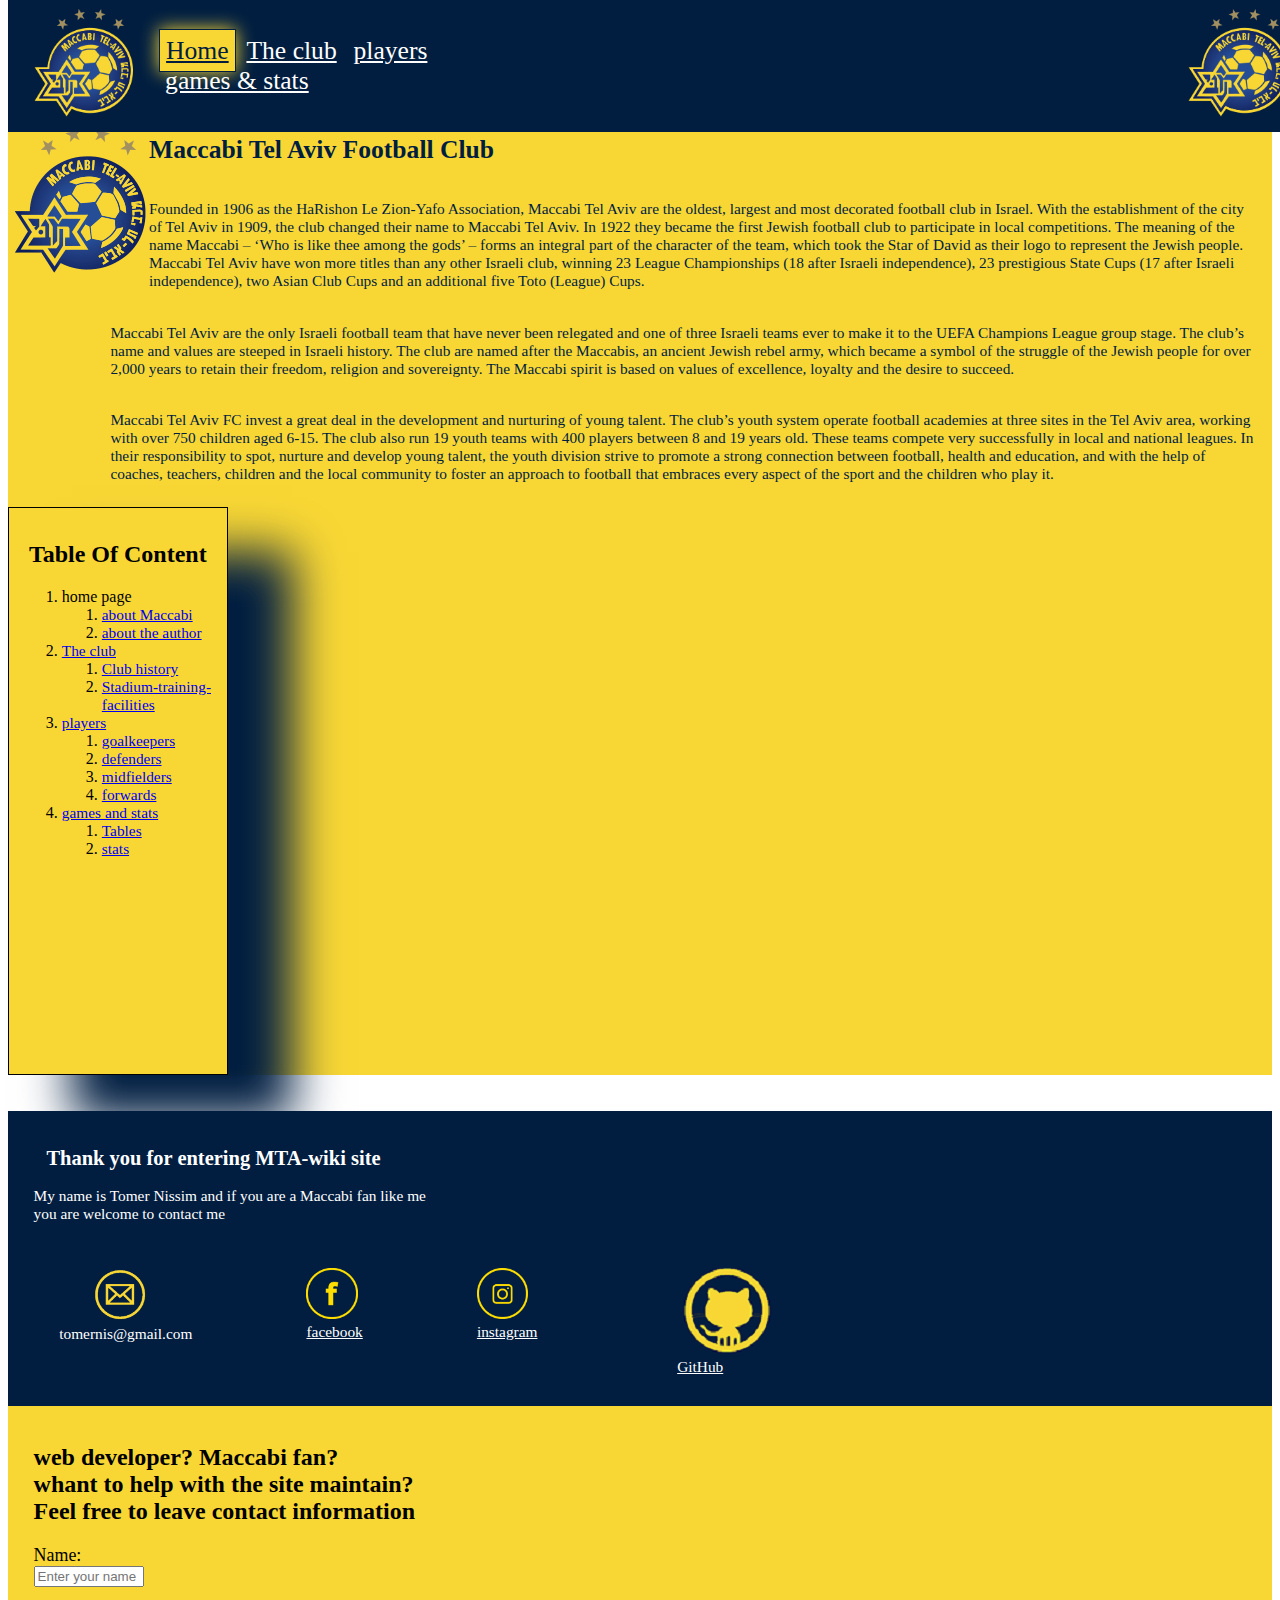
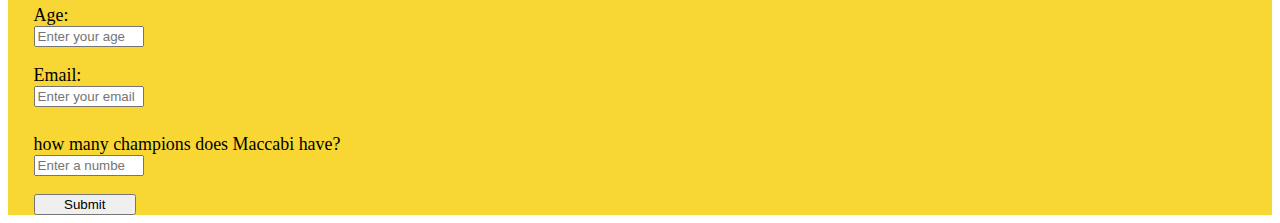
<file: index.html>
<!DOCTYPE html>
<html lang="en">
<head>
    <link rel="stylesheet" type="text/css" href="wikiStyleSheet.css">  
    <meta charset="UTF-8">
    <meta name="viewport" content="width=device-width, initial-scale=1.0">
    <title>MTA_WIKI</title>
</head>
<body>
   
    <div class="toolbar-container">
        <img class="toolbarImg-left" src="MTA-Logo.png" alt="MTA logo" >
        <nav class="navbar">
            <a class="nav-link-page" href="index.html">Home</a>
            <a class="nav-link" href="TheClub.html">The club</a>
            <a class="nav-link" href="players.html">players</a>
            <a class="nav-link" href="games.html">games & stats</a>
        </nav>   
        <img class="toolbarImg-right" src="MTA-Logo.png" alt="MTA logo" >
    </div>
<main>
    <div id="about-Maccabi">
        <img src="MTA-Logo.png" alt="MTA logo" >
        <h1>Maccabi Tel Aviv Football Club</h1>
        <p>
            Founded in 1906 as the HaRishon Le Zion-Yafo Association, Maccabi Tel Aviv are the oldest, largest and most decorated football club in Israel. With the establishment of the city of Tel Aviv in 1909, the club changed their name to Maccabi Tel Aviv. In 1922 they became the first Jewish football club to participate in local competitions. The meaning of the name Maccabi – ‘Who is like thee among the gods’ – forms an integral part of the character of the team, which took the Star of David as their logo to represent the Jewish people. Maccabi Tel Aviv have won more titles than any other Israeli club, winning 23 League Championships (18 after Israeli independence), 23 prestigious State Cups (17 after Israeli independence), two Asian Club Cups and an additional five Toto (League) Cups.
        </p>
        <p>
            Maccabi Tel Aviv are the only Israeli football team that have never been relegated and one of three Israeli teams ever to make it to the UEFA Champions League group stage. The club’s name and values are steeped in Israeli history. The club are named after the Maccabis, an ancient Jewish rebel army, which became a symbol of the struggle of the Jewish people for over 2,000 years to retain their freedom, religion and sovereignty. The Maccabi spirit is based on values of excellence, loyalty and the desire to succeed.
        </p>
        <p>
            Maccabi Tel Aviv FC invest a great deal in the development and nurturing of young talent. The club’s youth system operate football academies at three sites in the Tel Aviv area, working with over 750 children aged 6-15. The club also run 19 youth teams with 400 players between 8 and 19 years old. These teams compete very successfully in local and national leagues. In their responsibility to spot, nurture and develop young talent, the youth division strive to promote a strong connection between football, health and education, and with the help of coaches, teachers, children and the local community to foster an approach to football that embraces every aspect of the sport and the children who play it.
        </p>
    </div>

    <div id="tableOfContent">
        <h2>Table Of Content</h2>
        <ol>
            <li>home page
             <ol>
                <li><a class="home-link" href="#about-Maccabi">about Maccabi</a></li>
                <li><a class="home-link" href="#about-the-author">about the author</a></li>
             </ol>
            </li>
            <li><a class="home-link" href="TheClub.html">The club</a>
                <ol>
                    <li><a class="home-link" href="TheClub.html#Club-history">Club history</a></li>
                    <li><a class="home-link" href="TheClub.html#Stadium-training-facilities">Stadium-training-facilities</a></li>
                </ol>
            </li>
            <li><a class="home-link" href="players.html">players</a>
                <ol>
                    <li><a class="home-link" href="players.html#goalkeepers">goalkeepers</a></li>
                    <li><a class="home-link" href="players.html#defenders">defenders</a></li>
                    <li><a class="home-link" href="players.html#midfielders">midfielders</a></li>
                    <li><a class="home-link" href="players.html#forwards">forwards</a></li>
                </ol>
            </li>
            <li> <a class="home-link" href="games.html">games and stats</a>
                <ol>
                    <li><a class="home-link" href="games.html#Tables">Tables</a></li>
                    <li><a class="home-link" href="games.html#Maccabi-stats"> stats</a></li>
                </ol>
            </li>
        </ol>
    </div>
</main>
    <div id="about-the-author">
        <h2>Thank you for entering MTA-wiki site</h2>
        <p>
            My name is Tomer Nissim and if you are a Maccabi fan like me <br> you are welcome to contact me   
        </p>
        <div id="contact">
            <div id="email">
                <div class="email"><img src="MTAemail.png" alt="email symbol"></div><br>
                <p id="email-p">tomernis@gmail.com</p>
            </div>
            <div id="facebook">
                <a class="facebook" href="https://www.facebook.com/tomernis" target="_blank" title="Tomer Nissim facebook"><img src="MTAFacebook.png" alt="facebook symbol"></a><br>
                <a id="facebook-a" href="https://www.facebook.com/tomernis" target="_blank" title="Tomer Nissim facebook">facebook</a>
            </div>
            <div id="instegram">
                <a class="instagram" href="https://www.instagram.com/tomernissim/" target="_blank" title="Tomer Nissim instagram"><img src="MTAinstagram.png" alt="instagram symbol"></a><br>
                <a id="instagram-a" href="https://www.instagram.com/tomernissim/" target="_blank" title="Tomer Nissim instagram">instagram</a>
            </div>
            <div id="GitHub">
                <a class="GitHub" href="https://github.com/TomerNissim" target="_blank" title="Tomer Nissim GitHub"><img src="MTAgit.png" alt="GitHub symbol"></a><br>
                <a id="GitHub-a" href="https://github.com/TomerNissim" target="_blank" title="Tomer Nissim GitHub">GitHub</a>
            </div>
        </div>
        
    </div>

    <div id="contact-form">
        <h2>web developer? Maccabi fan?<br>whant to help with the site maintain?<br>
            Feel free to leave contact information </h2>
        <form>
            <label id="name-label">Name:</label></br>
                 <input type="text" placeholder="Enter your name" id="name" required></br></br>
            <label id="number-label">Age:</label></br>
                <input type="number" placeholder="Enter your age" id="number" min=0 max=120 required></br></br>
            <label id="email-label">Email:</label></br>
                <input type="email" placeholder="Enter your email" id="email" required></br></br>
            <label id="champion-label">how many champions does Maccabi have?</label></br>
                 <input type="number" placeholder="Enter a number" id="number" min=0 max=120 required></br></br>
            <input id="submit" type="submit" value="Submit">

        </form>
    </div>
     

   
</body>
</html>
</file>
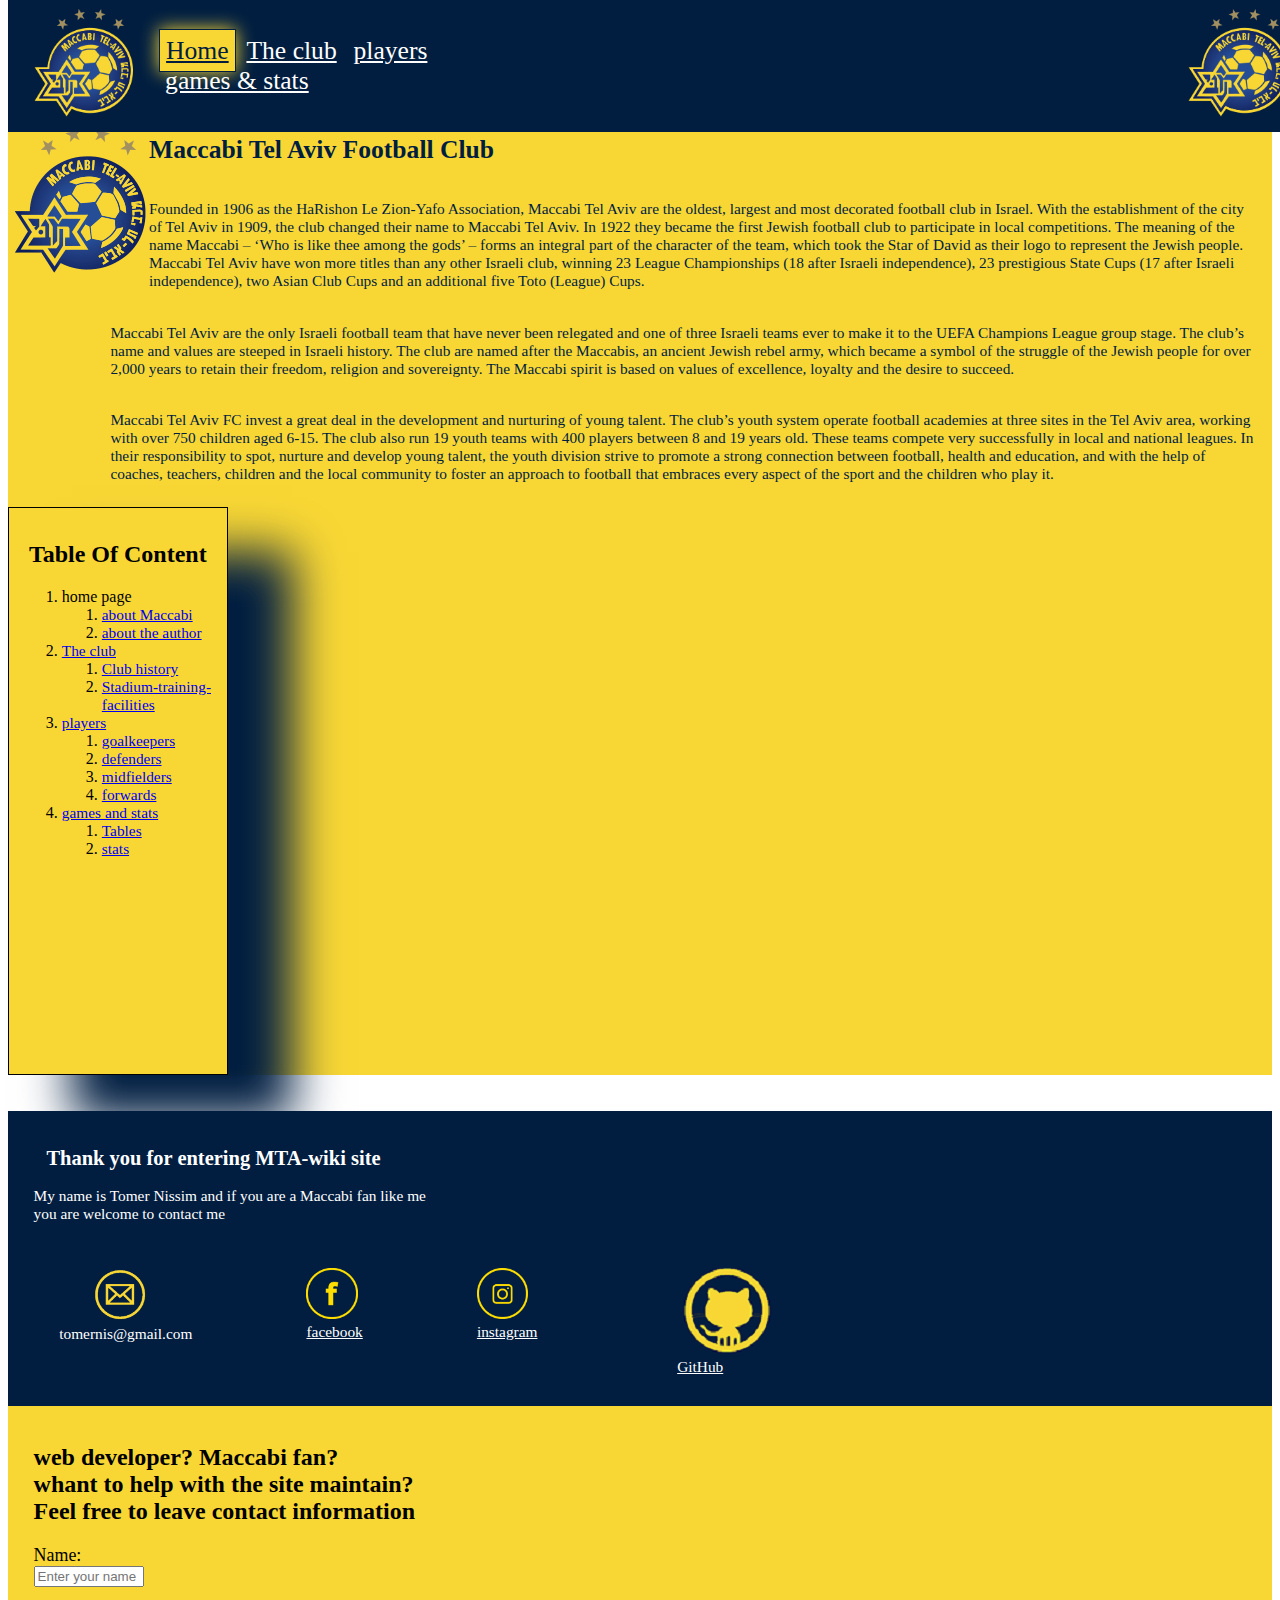
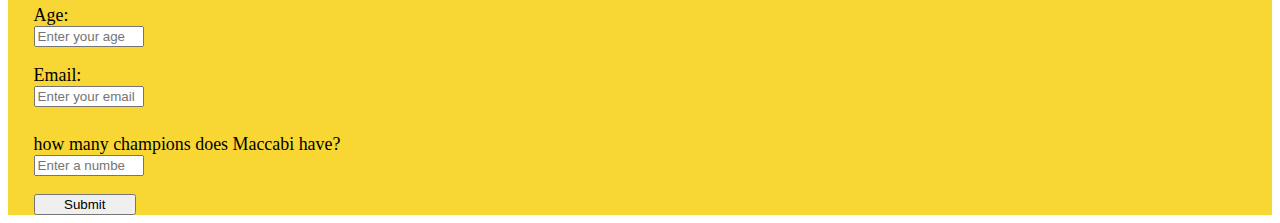
<file: Wiki-Page/index.html>
<!DOCTYPE html>
<html lang="en">
<head>
    <link rel="stylesheet" type="text/css" href="wikiStyleSheet.css">  
    <meta charset="UTF-8">
    <meta name="viewport" content="width=device-width, initial-scale=1.0">
    <title>MTA_WIKI</title>
</head>
<body>
   
    <div class="toolbar-container">
        <img class="toolbarImg-left" src="MTA-Logo.png" alt="MTA logo" >
        <nav class="navbar">
            <a class="nav-link-page" href="index.html">Home</a>
            <a class="nav-link" href="TheClub.html">The club</a>
            <a class="nav-link" href="players.html">players</a>
            <a class="nav-link" href="games.html">games & stats</a>
        </nav>   
        <img class="toolbarImg-right" src="MTA-Logo.png" alt="MTA logo" >
    </div>
<main>
    <div id="about-Maccabi">
        <img src="MTA-Logo.png" alt="MTA logo" >
        <h1>Maccabi Tel Aviv Football Club</h1>
        <p>
            Founded in 1906 as the HaRishon Le Zion-Yafo Association, Maccabi Tel Aviv are the oldest, largest and most decorated football club in Israel. With the establishment of the city of Tel Aviv in 1909, the club changed their name to Maccabi Tel Aviv. In 1922 they became the first Jewish football club to participate in local competitions. The meaning of the name Maccabi – ‘Who is like thee among the gods’ – forms an integral part of the character of the team, which took the Star of David as their logo to represent the Jewish people. Maccabi Tel Aviv have won more titles than any other Israeli club, winning 23 League Championships (18 after Israeli independence), 23 prestigious State Cups (17 after Israeli independence), two Asian Club Cups and an additional five Toto (League) Cups.
        </p>
        <p>
            Maccabi Tel Aviv are the only Israeli football team that have never been relegated and one of three Israeli teams ever to make it to the UEFA Champions League group stage. The club’s name and values are steeped in Israeli history. The club are named after the Maccabis, an ancient Jewish rebel army, which became a symbol of the struggle of the Jewish people for over 2,000 years to retain their freedom, religion and sovereignty. The Maccabi spirit is based on values of excellence, loyalty and the desire to succeed.
        </p>
        <p>
            Maccabi Tel Aviv FC invest a great deal in the development and nurturing of young talent. The club’s youth system operate football academies at three sites in the Tel Aviv area, working with over 750 children aged 6-15. The club also run 19 youth teams with 400 players between 8 and 19 years old. These teams compete very successfully in local and national leagues. In their responsibility to spot, nurture and develop young talent, the youth division strive to promote a strong connection between football, health and education, and with the help of coaches, teachers, children and the local community to foster an approach to football that embraces every aspect of the sport and the children who play it.
        </p>
    </div>

    <div id="tableOfContent">
        <h2>Table Of Content</h2>
        <ol>
            <li>home page
             <ol>
                <li><a class="home-link" href="#about-Maccabi">about Maccabi</a></li>
                <li><a class="home-link" href="#about-the-author">about the author</a></li>
             </ol>
            </li>
            <li><a class="home-link" href="TheClub.html">The club</a>
                <ol>
                    <li><a class="home-link" href="TheClub.html#Club-history">Club history</a></li>
                    <li><a class="home-link" href="TheClub.html#Stadium-training-facilities">Stadium-training-facilities</a></li>
                </ol>
            </li>
            <li><a class="home-link" href="players.html">players</a>
                <ol>
                    <li><a class="home-link" href="players.html#goalkeepers">goalkeepers</a></li>
                    <li><a class="home-link" href="players.html#defenders">defenders</a></li>
                    <li><a class="home-link" href="players.html#midfielders">midfielders</a></li>
                    <li><a class="home-link" href="players.html#forwards">forwards</a></li>
                </ol>
            </li>
            <li> <a class="home-link" href="games.html">games and stats</a>
                <ol>
                    <li><a class="home-link" href="games.html#Tables">Tables</a></li>
                    <li><a class="home-link" href="games.html#Maccabi-stats"> stats</a></li>
                </ol>
            </li>
        </ol>
    </div>
</main>
    <div id="about-the-author">
        <h2>Thank you for entering MTA-wiki site</h2>
        <p>
            My name is Tomer Nissim and if you are a Maccabi fan like me <br> you are welcome to contact me   
        </p>
        <div id="contact">
            <div id="email">
                <div class="email"><img src="MTAemail.png" alt="email symbol"></div><br>
                <p id="email-p">tomernis@gmail.com</p>
            </div>
            <div id="facebook">
                <a class="facebook" href="https://www.facebook.com/tomernis" target="_blank" title="Tomer Nissim facebook"><img src="MTAFacebook.png" alt="facebook symbol"></a><br>
                <a id="facebook-a" href="https://www.facebook.com/tomernis" target="_blank" title="Tomer Nissim facebook">facebook</a>
            </div>
            <div id="instegram">
                <a class="instagram" href="https://www.instagram.com/tomernissim/" target="_blank" title="Tomer Nissim instagram"><img src="MTAinstagram.png" alt="instagram symbol"></a><br>
                <a id="instagram-a" href="https://www.instagram.com/tomernissim/" target="_blank" title="Tomer Nissim instagram">instagram</a>
            </div>
            <div id="GitHub">
                <a class="GitHub" href="https://github.com/TomerNissim" target="_blank" title="Tomer Nissim GitHub"><img src="MTAgit.png" alt="GitHub symbol"></a><br>
                <a id="GitHub-a" href="https://github.com/TomerNissim" target="_blank" title="Tomer Nissim GitHub">GitHub</a>
            </div>
        </div>
        
    </div>

    <div id="contact-form">
        <h2>web developer? Maccabi fan?<br>whant to help with the site maintain?<br>
            Feel free to leave contact information </h2>
        <form>
            <label id="name-label">Name:</label></br>
                 <input type="text" placeholder="Enter your name" id="name" required></br></br>
            <label id="number-label">Age:</label></br>
                <input type="number" placeholder="Enter your age" id="number" min=0 max=120 required></br></br>
            <label id="email-label">Email:</label></br>
                <input type="email" placeholder="Enter your email" id="email" required></br></br>
            <label id="champion-label">how many champions does Maccabi have?</label></br>
                 <input type="number" placeholder="Enter a number" id="number" min=0 max=120 required></br></br>
            <input id="submit" type="submit" value="Submit">

        </form>
    </div>
     

   
</body>
</html>
</file>
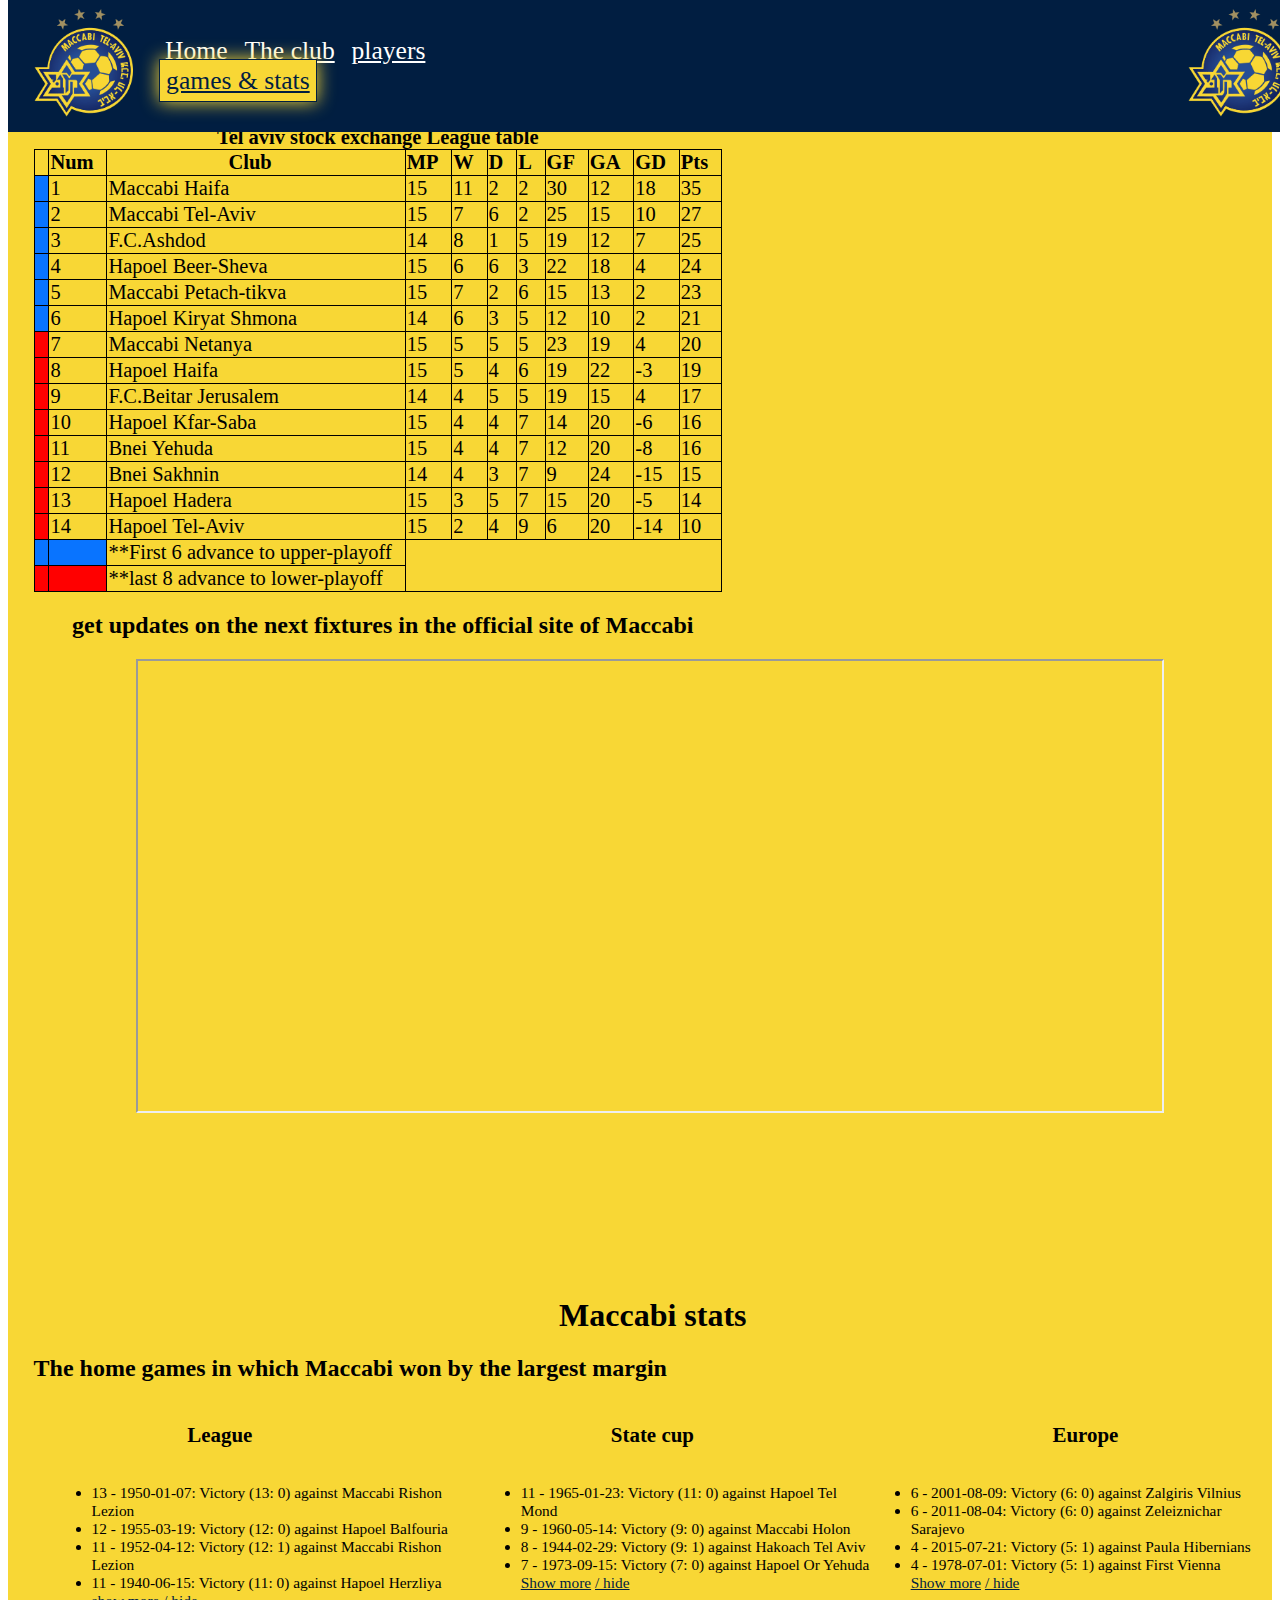
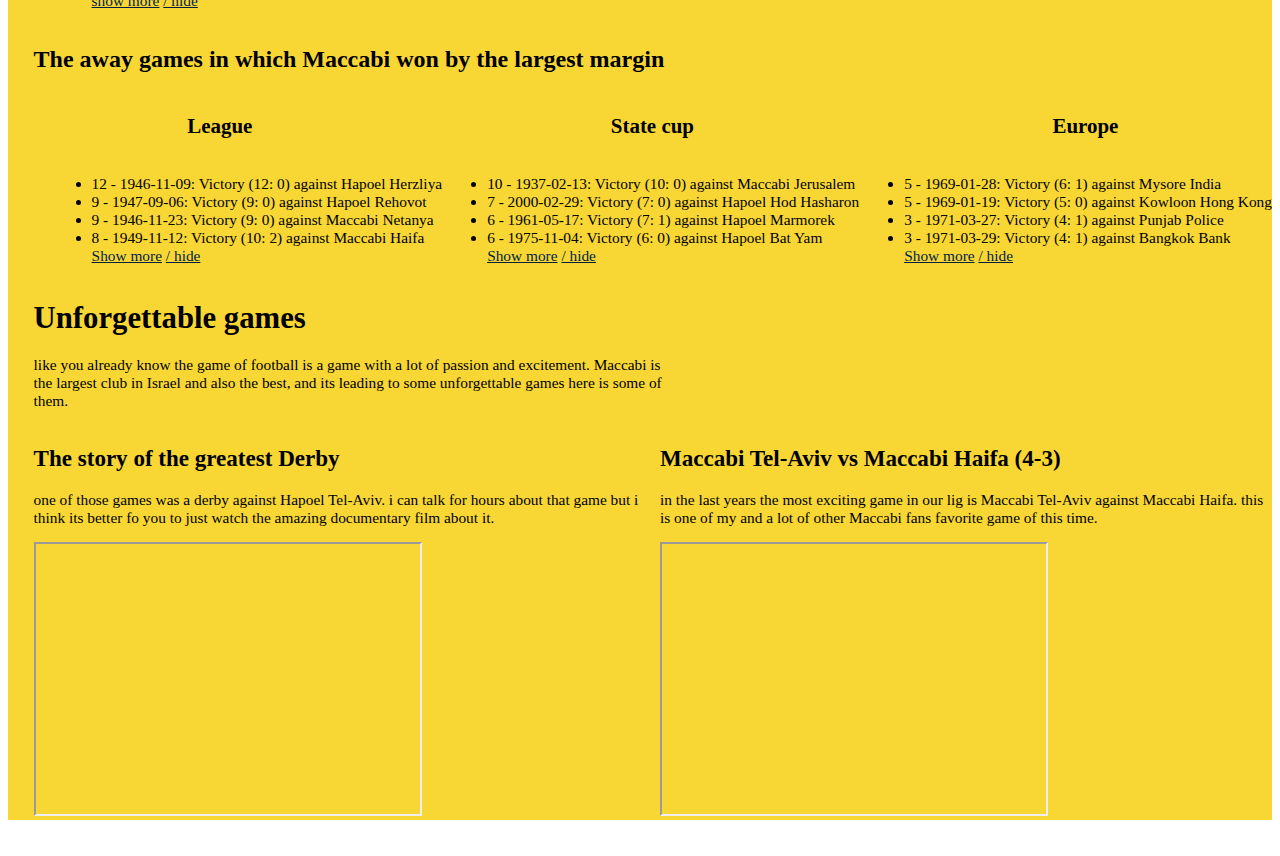
<file: games.html>
<!DOCTYPE html>
<html lang="en">
<head>
    <link rel="stylesheet" type="text/css" href="wikiStyleSheet.css">
    <meta charset="UTF-8">
    <meta name="viewport" content="width=device-width, initial-scale=1.0">
    <title>MTA_WIKI</title>
</head>
<body>
   
   <div class="toolbar-container">
        <img class="toolbarImg-left" src="MTA-Logo.png" alt="MTA logo" >
        <nav class="navbar">
            <a class="nav-link" href="index.html">Home</a>
            <a class="nav-link" href="TheClub.html">The club</a>
            <a class="nav-link" href="players.html">players</a>
            <a class="nav-link-page" href="games.html">games & stats</a>
        </nav>   
        <img class="toolbarImg-right" src="MTA-Logo.png" alt="MTA logo" >
    </div>
    <main>
        <table>
            <caption><b>Tel aviv stock exchange League table</b> </caption>
            <tr>
                <td id="playoff"></td>
                <th>Num</th>
                <th>Club</th>
                <th>MP</th>
                <th>W</th>
                <th>D</th>
                <th>L</th>
                <th>GF</th>
                <th>GA</th>
                <th>GD</th>
                <th>Pts</th>
            </tr>
            <tr>
                <td class="playoff-up"></td>
                <td>1</td>
                <td>Maccabi Haifa</td>
                <td>15</td>
                <td>11</td>
                <td>2</td>
                <td>2</td>
                <td>30</td>
                <td>12</td>
                <td>18</td>
                <td>35</td>

            </tr>
            <tr id=>
                <td class="playoff-up"></td>
                <td>2</td>
                <td>Maccabi Tel-Aviv</td>
                <td>15</td>
                <td>7</td>
                <td>6</td>
                <td>2</td>
                <td>25</td>
                <td>15</td>
                <td>10</td>
                <td>27</td>

            </tr>
            <tr>
                <td class="playoff-up"></td>
                <td>3</td>
                <td>F.C.Ashdod</td>
                <td>14</td>
                <td>8</td>
                <td>1</td>
                <td>5</td>
                <td>19</td>
                <td>12</td>
                <td>7</td>
                <td>25</td>

            </tr>
            <tr>
                <td class="playoff-up"></td>
                <td>4</td>
                <td>Hapoel Beer-Sheva</td>
                <td>15</td>
                <td>6</td>
                <td>6</td>
                <td>3</td>
                <td>22</td>
                <td>18</td>
                <td>4</td>
                <td>24</td>

            </tr>
            <tr>
                <td class="playoff-up"></td>
                <td>5</td>
                <td>Maccabi Petach-tikva</td>
                <td>15</td>
                <td>7</td>
                <td>2</td>
                <td>6</td>
                <td>15</td>
                <td>13</td>
                <td>2</td>
                <td>23</td>

            </tr>
            <tr>
                <td class="playoff-up"></td>
                <td>6</td>
                <td>Hapoel Kiryat Shmona</td>
                <td>14</td>
                <td>6</td>
                <td>3</td>
                <td>5</td>
                <td>12</td>
                <td>10</td>
                <td>2</td>
                <td>21</td>

            </tr>
            <tr>
                <td class="playoff-down"></td>
                <td>7</td>
                <td>Maccabi Netanya</td>
                <td>15</td>
                <td>5</td>
                <td>5</td>
                <td>5</td>
                <td>23</td>
                <td>19</td>
                <td>4</td>
                <td>20</td>

            </tr>
            <tr>
                <td class="playoff-down"></td>
                <td>8</td>
                <td>Hapoel Haifa</td>
                <td>15</td>
                <td>5</td>
                <td>4</td>
                <td>6</td>
                <td>19</td>
                <td>22</td>
                <td>-3</td>
                <td>19</td>

            </tr>
            <tr>
                <td class="playoff-down"></td>
                <td>9</td>
                <td>F.C.Beitar Jerusalem</td>
                <td>14</td>
                <td>4</td>
                <td>5</td>
                <td>5</td>
                <td>19</td>
                <td>15</td>
                <td>4</td>
                <td>17</td>

            </tr>
            <tr>
                <td class="playoff-down"></td>
                <td>10</td>
                <td>Hapoel Kfar-Saba</td>
                <td>15</td>
                <td>4</td>
                <td>4</td>
                <td>7</td>
                <td>14</td>
                <td>20</td>
                <td>-6</td>
                <td>16</td>

            </tr>
            <tr>
                <td class="playoff-down"></td>
                <td>11</td>
                <td>Bnei Yehuda</td>
                <td>15</td>
                <td>4</td>
                <td>4</td>
                <td>7</td>
                <td>12</td>
                <td>20</td>
                <td>-8</td>
                <td>16</td>

            </tr>
            <tr>
                <td class="playoff-down"></td>
                <td>12</td>
                <td>Bnei Sakhnin</td>
                <td>14</td>
                <td>4</td>
                <td>3</td>
                <td>7</td>
                <td>9</td>
                <td>24</td>
                <td>-15</td>
                <td>15</td>

            </tr>
            <tr>
                <td class="playoff-down"></td>
                <td>13</td>
                <td>Hapoel Hadera</td>
                <td>15</td>
                <td>3</td>
                <td>5</td>
                <td>7</td>
                <td>15</td>
                <td>20</td>
                <td>-5</td>
                <td>14</td>

            </tr>
            <tr>
                <td class="playoff-down"></td>
                <td>14</td>
                <td>Hapoel Tel-Aviv</td>
                <td>15</td>
                <td>2</td>
                <td>4</td>
                <td>9</td>
                <td>6</td>
                <td>20</td>
                <td>-14</td>
                <td>10</td>

            </tr>
            <tr>
                <td class="playoff-up"></td>
                <td class="playoff-up"></td>
                <td>**First 6 advance to upper-playoff </td>
                
            </tr>
            <tr>
                <td class="playoff-down"></td>
                <td class="playoff-down"></td>
                <td>**last 8 advance to lower-playoff </td>
                
            </tr>
        </table>
        <h2 class="next-fixtures-header" >get updates on the next fixtures in the official site of Maccabi </h2> 
     <iframe class="next-fixtures" src="https://www.maccabi-tlv.co.il/en/result-fixtures/"  title="next fixtures"></iframe>
        <div id="Maccabi-stats">
            <h1>Maccabi stats</h1>
                <div id=stats-margin>
                    <h2>The home games in which Maccabi won by the largest margin</h2>
                    <div class="stats-margin-header">
                    <h3>League</h3>
                    <h3>State cup</h3>
                    <h3>Europe</h3>
                    </div>
                    <div id="Maccabi-stats-home-largest-margin">
                            <ul>
                                <li>13 - 1950-01-07: Victory (13: 0) against Maccabi Rishon Lezion</li>
                                <li>12 - 1955-03-19: Victory (12: 0) against Hapoel Balfouria   </li>
                                <li>11 - 1952-04-12: Victory (12: 1) against Maccabi Rishon Lezion                </li>
                                <li>11 - 1940-06-15: Victory (11: 0) against Hapoel Herzliya                </li>
                                <a href="#show"class="show">show more</a>
                                <a href="#hide"class="hide">/ hide</a>
                                <div id="cont">
                                    <li>9 - 2001-01-13: Victory (10: 1) against Hapoel Urbani Rishon Lezion                </li>
                                    <li>9 - 1938-02-05: Victory (10: 1) against the Flyers from Ramla                </li>
                                    <li>7 - 1944-04-08: Victory (8: 1) against Maccabi Petah Tikva</li>
                                    <li>7 - 1991-11-02: Victory (8: 1) against Hapoel Jerusalem</li>
                                    <li>7 - 1937-01-30: Victory (8: 1) against Hakoach Tel Aviv                </li>
                                    <li>7 - 1946-12-14: Victory (7: 0) against Hapoel Rishon Lezion                </li>
                                    <li>7 - 1969-12-06: Victory (7: 0) against Betar Tel Aviv                </li>
                                    <li>7 - 1952-01-05: Victory (7: 0) against Maccabi Haifa                </li>
                                    <li>7 - 2001-05-05: Victory (7: 0) against Betar Jerusalem                </li>
                                </div>    
                            </ul>
                            <ul>
                                <li>11 - 1965-01-23: Victory (11: 0) against Hapoel Tel Mond  </li>
                                <li>9 - 1960-05-14: Victory (9: 0) against Maccabi Holon </li>
                                <li>8 - 1944-02-29: Victory (9: 1) against Hakoach Tel Aviv   </li>
                                <li>7 - 1973-09-15: Victory (7: 0) against Hapoel Or Yehuda  </li>
                                <a href="#show"class="show">Show more</a>
                                <a href="#hide"class="hide">/ hide</a>
                                <div id="cont">
                                    <li>6 - 1952-03-22: Victory (7: 1) against Hapoel Petah Tikva </li>
                                    <li>6 - 1984-01-14: Victory (7: 1) against Maccabi Beer Sheva   </li>
                                    <li>6 - 2002-04-30: Victory (6: 0) against Kiryat Shmona   </li>
                                    <li>6 - 1962-01-03: Victory (6: 0) against Hapoel Pardes Hanna </li>
                                    <li>6 - 1959-09-26: Victory (6: 0) against the Nes Ziona section </li>
                                    <li>6 - 1973-10-03: Victory (6: 0) against Hapoel Bnei Nazareth   </li>
                                    <li>6 - 1955-08-27: Victory (6: 0) against Hapoel Hadera    </li>
                                    <li>6 - 1955-05-28: Victory (6: 0) against Bnei Yehuda   </li>
                                    <li>6 - 1955-03-26: Victory (6: 0) against Hakoach Tel Aviv   </li>
                                </div>    
                            </ul>
                            <ul>
                                <li>6 - 2001-08-09: Victory (6: 0) against Zalgiris Vilnius </li>
                                <li>6 - 2011-08-04: Victory (6: 0) against Zeleiznichar Sarajevo  </li>
                                <li>4 - 2015-07-21: Victory (5: 1) against Paula Hibernians  </li>
                                <li>4 - 1978-07-01: Victory (5: 1) against First Vienna  </li>
                                <a href="#show"class="show">Show more</a>
                                <a href="#hide"class="hide">/ hide</a>
                                <div id="cont">
                                    <li>4 - 2007-08-02: Victory (4: 0) against Santa Coloma  </li>
                                    <li>3 - 1994-08-25: Victory (4: 1) against Keflavik    </li>
                                    <li>3 - 2011-08-18: Victory (3: 0) against Panathinaikos  </li>
                                    <li>3 - 2016-06-30: Victory (3: 0) against Gorica </li>
                                </div>    
                            </ul>
                    </div>  
                    <h2>The away games in which Maccabi won by the largest margin</h2>
                    <div class="stats-margin-header">
                        <h3>League</h3>
                        <h3>State cup</h3>
                        <h3>Europe</h3>
                    </div>
                    <div id="Maccabi-stats-away-largest-margin">
                            <ul>
                                <li>12 - 1946-11-09: Victory (12: 0) against Hapoel Herzliya </li>
                                <li>9 - 1947-09-06: Victory (9: 0) against Hapoel Rehovot  </li>
                                <li>9 - 1946-11-23: Victory (9: 0) against Maccabi Netanya  </li>
                                <li>8 - 1949-11-12: Victory (10: 2) against Maccabi Haifa  </li>
                                <a href="#show"class="show">Show more</a>
                                <a href="#hide"class="hide">/ hide</a>
                                <div id="cont">
                                    <li>8 - 1951-10-06: Victory (9: 1) against Maccabi Rishon Lezion </li>
                                    <li>8 - 1993-05-22: Victory (8: 0) against Betar Tel Aviv  </li>
                                    <li>7 - 1955-07-02: Victory (9: 2) against Hapoel Balfouria </li>
                                    <li>7 - 1958-02-08: Victory (8: 1) against Betar Tel Aviv </li>
                                    <li>7 - 1940-04-13: Victory (8: 1) against Maccabi Petah Tikva </li>
                                    <li>7 - 1993-10-02: Victory (7: 0) against Hapoel Haifa </li>
                                    <li>7 - 1956-02-11: Victory (7: 0) against Maccabi Rehovot </li>



                                </div>
                            </ul>
                            <ul>
                                <li>10 - 1937-02-13: Victory (10: 0) against Maccabi Jerusalem </li>
                                <li>7 - 2000-02-29: Victory (7: 0) against Hapoel Hod Hasharon </li>
                                <li>6 - 1961-05-17: Victory (7: 1) against Hapoel Marmorek </li>
                                <li>6 - 1975-11-04: Victory (6: 0) against Hapoel Bat Yam </li>
                                <a href="#show"class="show">Show more</a>
                                <a href="#hide"class="hide">/ hide</a>
                                <div id="cont">
                                    <li>5 - 1938-01-28: Victory (6: 1) against the Flyers from Ramla </li>
                                    <li>5 - 1986-03-15: Victory (5: 0) against Betar Pardes Katz  </li>
                                    <li>5 - 1940-02-16: Victory (5: 0) against Hakoach Tel Aviv </li>
                                    <li>4 - 1953-09-12: Victory (4: 0) against Maccabi Jerusalem </li>
                                    <li>4 - 1966-03-23: Victory (4: 0) against Hapoel Jerusalem </li>
                                    <li>4 - 1929-03-30: Victory (4: 0) against Maccabi Jerusalem  </li>
                                    <li>4 - 1964-09-19: Victory (4: 0) against Hapoel Tel Aviv  </li>
                                    <li>4 - 2004-03-27: Victory (4: 0) against Kiryat Shmona  </li>
                                </div>
                            </ul> 
                            <ul>
                                <li>5 - 1969-01-28: Victory (6: 1) against Mysore India </li>
                                <li>5 - 1969-01-19: Victory (5: 0) against Kowloon Hong Kong</li>
                                <li>3 - 1971-03-27: Victory (4: 1) against Punjab Police </li>
                                <li>3 - 1971-03-29: Victory (4: 1) against Bangkok Bank</li>
                                <a href="#show"class="show">Show more</a>
                                <a href="#hide"class="hide">/ hide</a>
                                <div id="cont">
                                    <li>3 - 2004-08-10: Victory (3: 0) against PAOK Thessaloniki</li>
                                    <li>3 - 1971-04-03: Victory (3: 0) against Al Shorte</li>
                                    <li>3 - 1971-03-25: Victory (3: 0) against Al Shorte</li>
                                    <li>3 - 1978-07-29: Victory (3: 0) against F.C. Zurich</li>
                                    <li>3 - 2017-07-06: Victory (3: 0) against Kay F. Tirana</li>
                                    <li>3 - 2020-08-26: Victory (3: 0) against Sudova</li>

                                </div>
                            </ul>       

                    </div>            
            </div>
        </div>
        <div id="Unforgettable-games-header">
            <h1>Unforgettable games</h1>
            <p>like you already know the game of football is a game with a lot of passion and excitement. Maccabi is the largest club in Israel and also the best, and its leading to some unforgettable games here is some of them.</p>
        </div>  
        <div id="Unforgettable-games">
           
            <div id="derby_3-2">
                <h2>The story of the greatest Derby </h2>
                <p>one of those games was a derby against Hapoel Tel-Aviv. i can talk for hours about that game but i think its better fo you to just watch the amazing documentary film about it.  </p>
                <iframe  class="Unforgettable-games-videos" src="https://www.youtube.com/embed/TLr2oa2-UJk" ></iframe>
            </div> 
            <div id="Hifa_4-3">
                <h2>Maccabi Tel-Aviv vs Maccabi Haifa (4-3) </h2>
                <p>in the last years the most exciting game in our lig is Maccabi Tel-Aviv against Maccabi Haifa. this is one of my and a lot of other Maccabi fans favorite game of this time.  </p>
                <iframe  class="Unforgettable-games-videos" src="https://www.youtube.com/embed/nX_K-sZdp7I" ></iframe>
            </div>
            
        </div>     

    </main>
</body>
</html>
</file>
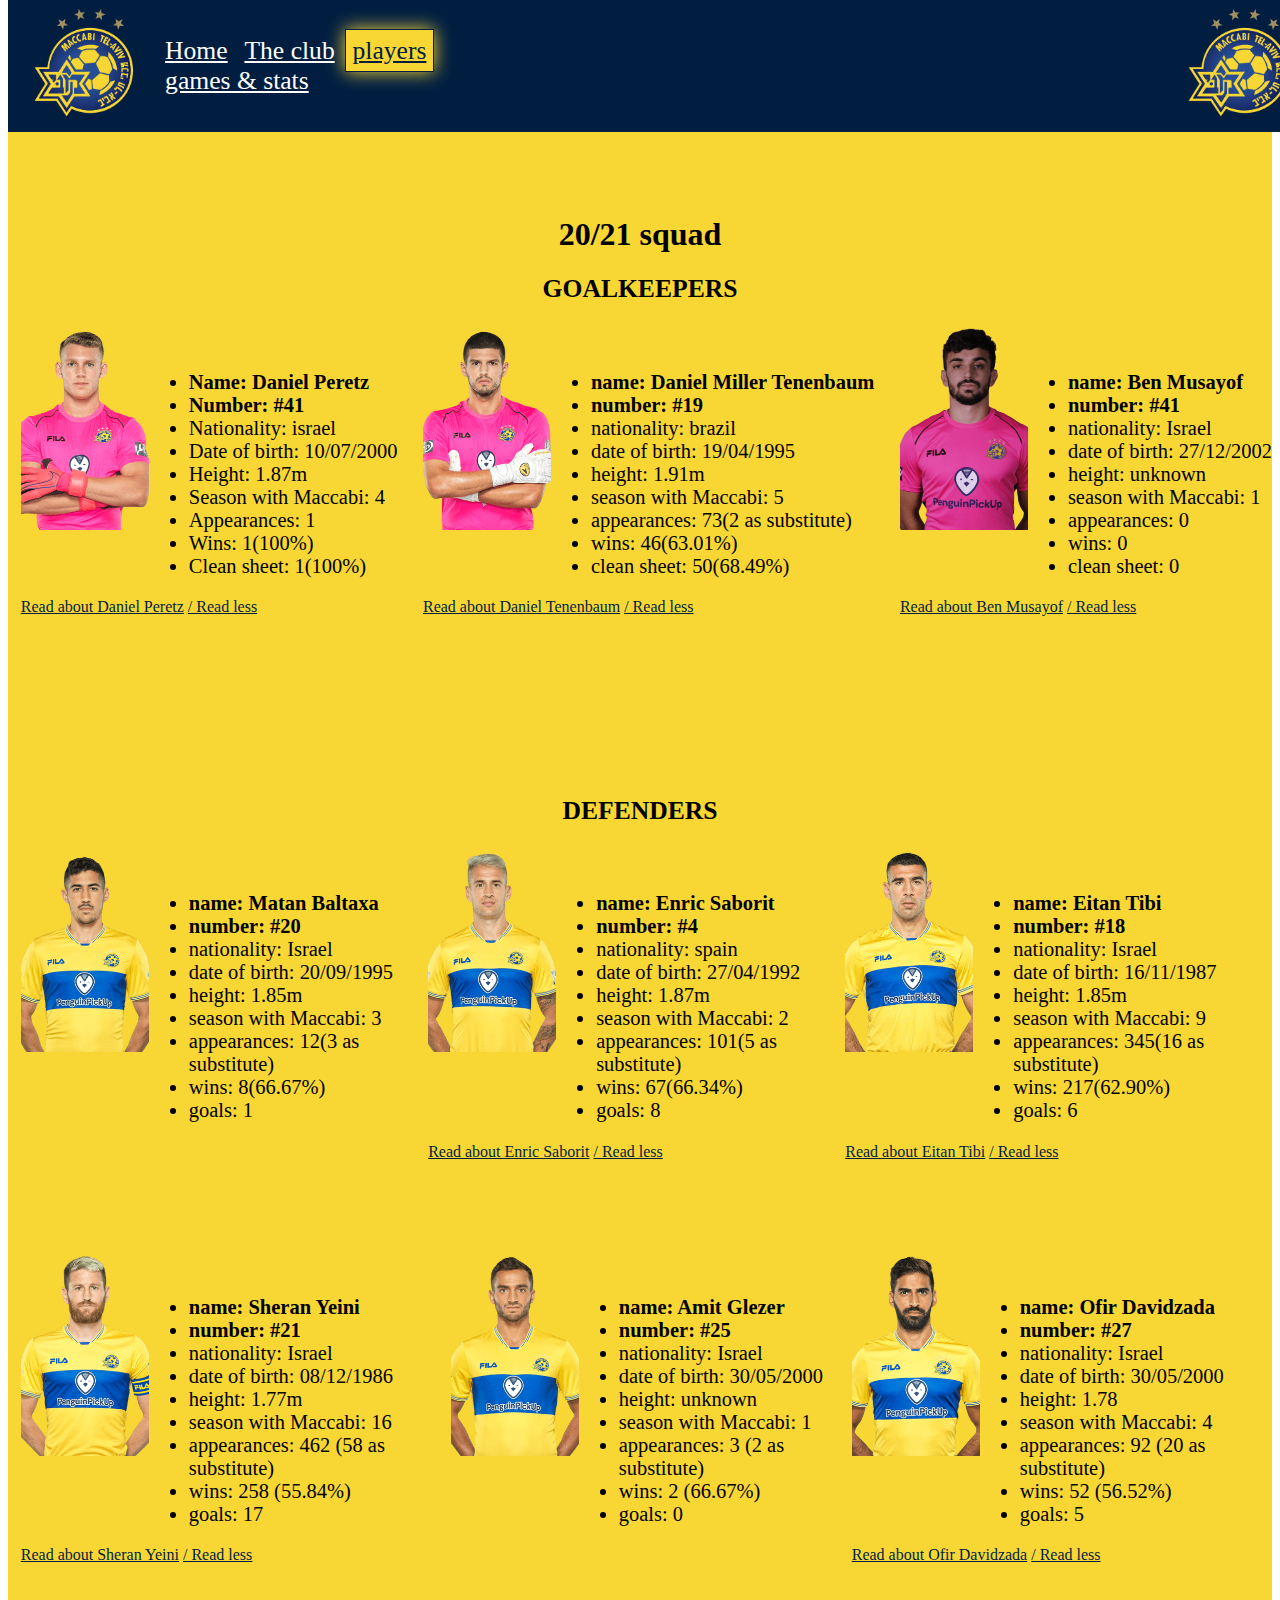
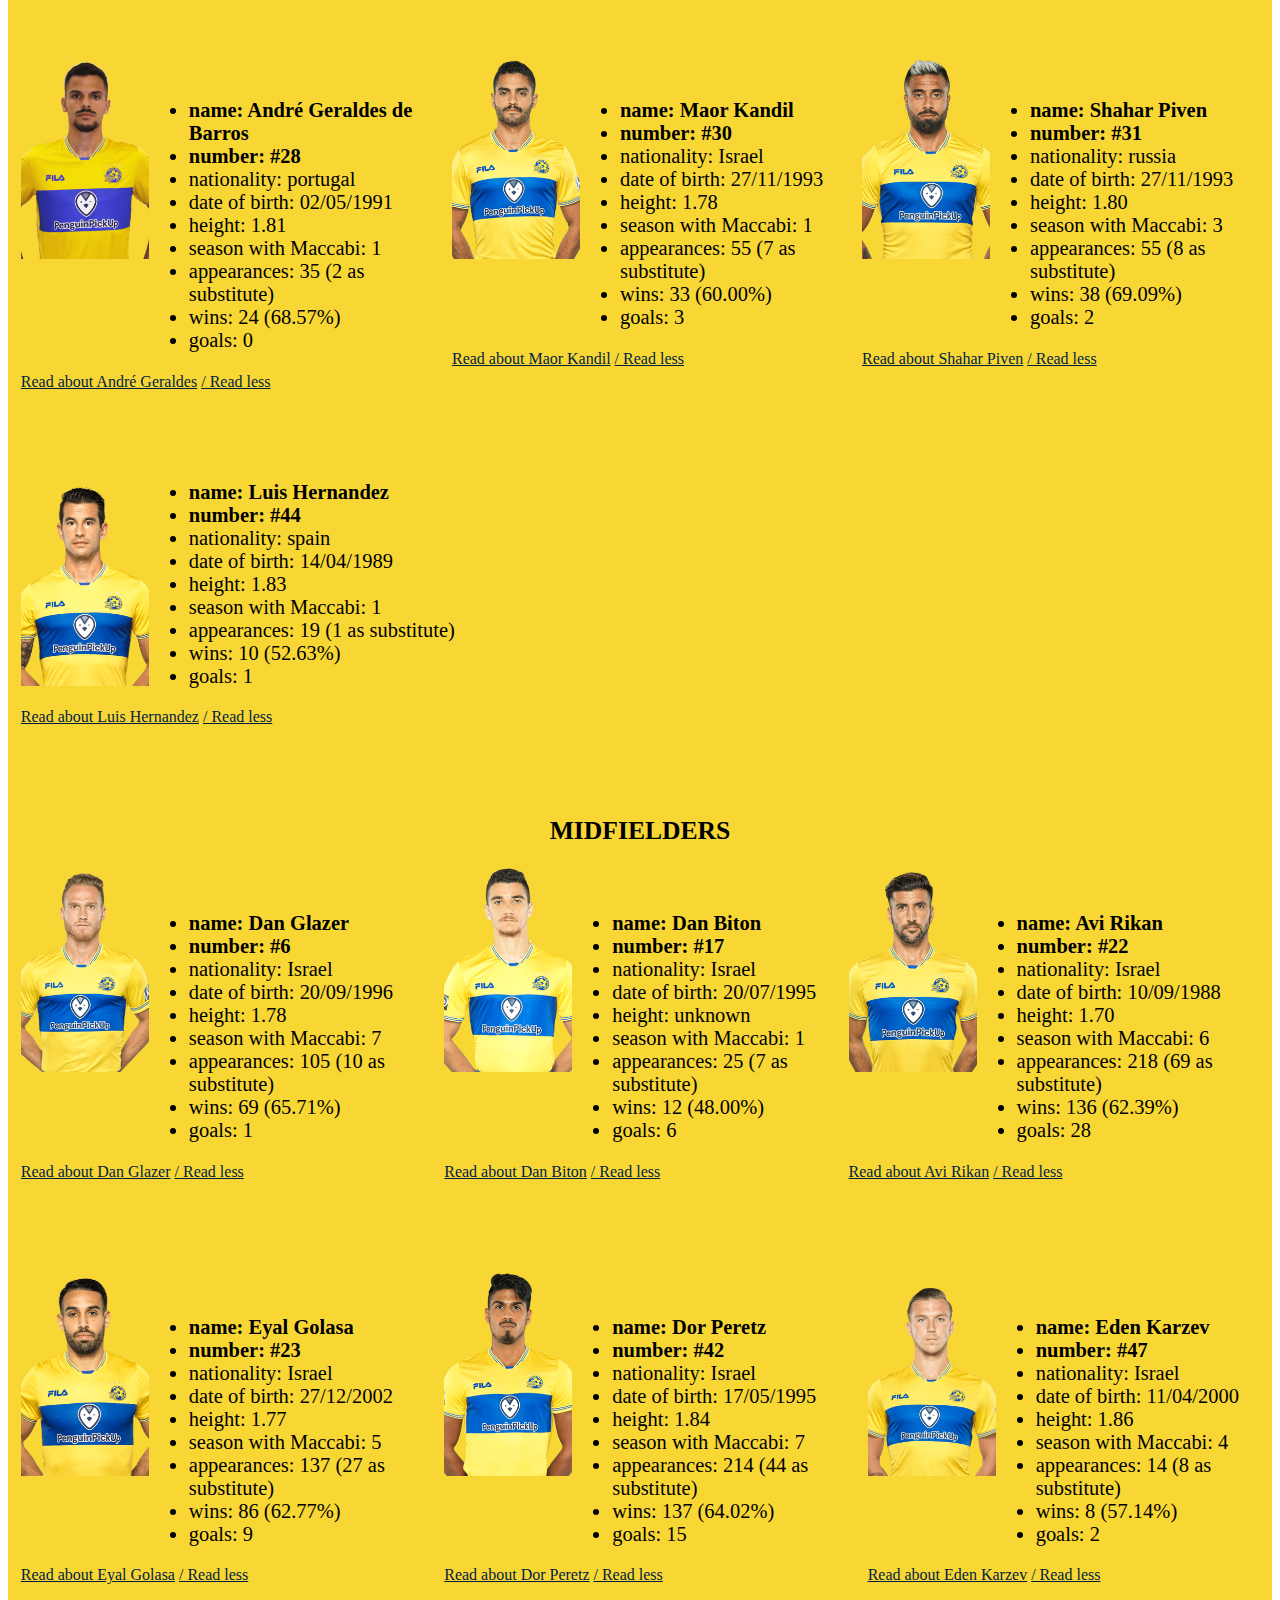
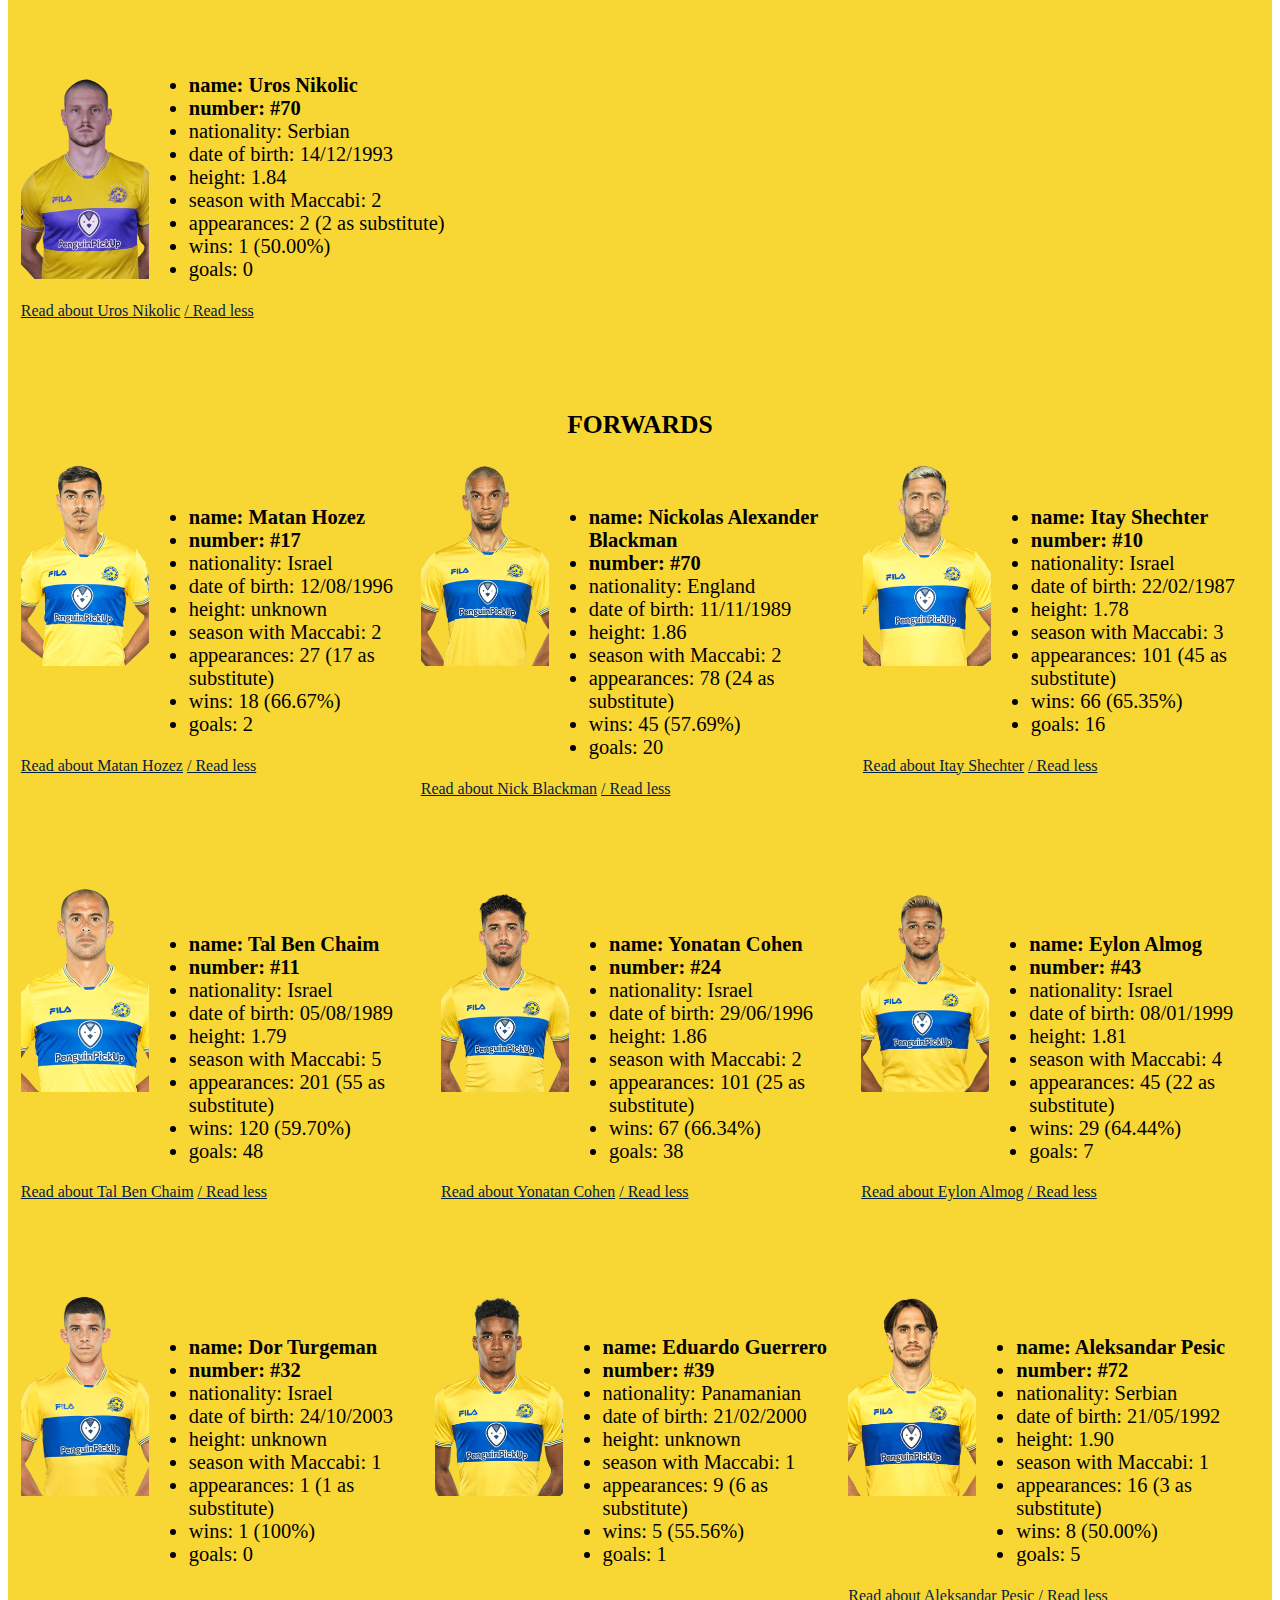
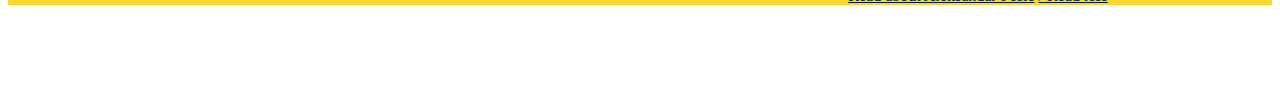
<file: players.html>
<!DOCTYPE html>
<html lang="en">
<head>
    <link rel="stylesheet" type="text/css" href="wikiStyleSheet.css">
    <meta charset="UTF-8">
    <meta name="viewport" content="width=device-width, initial-scale=1.0">
    <title>MTA_WIKI</title>
</head>
<body>
     
    <div class="toolbar-container">
        <img class="toolbarImg-left" src="MTA-Logo.png" alt="MTA logo" >
        <nav class="navbar">
            <a class="nav-link" href="index.html">Home</a>
            <a class="nav-link" href="TheClub.html">The club</a>
            <a class="nav-link-page" href="players.html">players</a>
            <a class="nav-link" href="games.html">games & stats</a>
        </nav>   
        <img class="toolbarImg-right" src="MTA-Logo.png" alt="MTA logo" >
    </div> 
    <main>
        <div id="squad-hub">
            <h1>20/21 squad</h1>
            <h2>GOALKEEPERS</h2>
            <div id=goalkeepers>
                <div id="Daniel-Peretz">
                    <img class="players-photo" src="daniel peretz.png" alt="Daniel peretz">      
                     <ul>
                        <li><b>Name: Daniel Peretz</b></li>
                        <li><b>Number: #41</b></li>
                        <li>Nationality: israel</li>
                        <li>Date of birth: 10/07/2000</li>
                        <li>Height: 1.87m</li>
                        <li>Season with Maccabi: 4</li>
                        <li>Appearances: 1</li>
                        <li>Wins: 1(100%)</li>
                        <li>Clean sheet: 1(100%)</li>
                    </ul>
                    <a href="#show"class="show">Read about Daniel Peretz</a>
                    <a href="#hide"class="hide">/ Read less</a>
                    <div id="cont"> 
                         <p class="abouat-players">Daniel Peretz moved you through the ranks of the Maccabi Tel Aviv Youth Department and was part of the Under-19 squad that won the 2017/18 Youth League Championship. In the summer of 2018 he travelled with the Club to their preseason training camp.</p> 
                    </div>  
                </div>   
                <div id="Daniel-Tenenbaum">
                    <img class="players-photo" src="Daniel-Tenenbaum.png" alt="Daniel-Tenenbaum">
                    <ul>
                        <li><b>name: Daniel Miller Tenenbaum</b></li>
                        <li><b>number: #19</b></li>
                        <li>nationality: brazil</li>
                        <li>date of birth: 19/04/1995</li>
                        <li>height: 1.91m</li>
                        <li>season with Maccabi: 5</li>
                        <li>appearances: 73(2 as substitute)</li>
                        <li>wins: 46(63.01%)</li>
                        <li>clean sheet: 50(68.49%)</li>
                    </ul>
                    <a href="#show"class="show">Read about Daniel Tenenbaum</a>
                    <a href="#hide"class="hide">/ Read less</a>
                    <div id="cont"> 
                         <p class="abouat-players">Daniel Miller Tenenbaum Joined Maccabi in August 2016. Due to his Jewish roots, he is not considered a foreigner. In the 2019/20 season, Tennenbaum grabbed the first goalkeeper's slot and under him, world-class non-absorption records were recorded!</p> 
                    </div> 
                </div>
                <div id="Ben-Musayof">
                    <img class="players-photo" src="Ben Musayof.png" alt="Ben Musayof">
                    <ul>
                        <li><b>name: Ben Musayof</b></li>
                        <li><b>number: #41</b></li>
                        <li>nationality: Israel</li>
                        <li>date of birth: 27/12/2002</li>
                        <li>height: unknown</li>
                        <li>season with Maccabi: 1</li>
                        <li>appearances: 0</li>
                        <li>wins: 0</li>
                        <li>clean sheet: 0</li>
                    </ul>
                    <a href="#show"class="show">Read about Ben Musayof</a>
                    <a href="#hide"class="hide">/ Read less</a>
                    <div id="cont"> 
                         <p class="abouat-players">Ben Musayof is a 18 years old player that earned his place in the adult squad of maccabi, and he still waiting for a chance to prove his and sustaining hes place in the squad. </p> 
                    </div> 
                </div>
            </div>
            <h2>DEFENDERS</h2>
            <div id=defenders>
                <div id="defenders-box1">
                        <div id="Matan-Baltaxa">
                            <img class="players-photo" src="Matan Baltaxa.png" alt="Matan Baltaxa">
                                <ul>
                                    <li><b>name: Matan Baltaxa</b></li>
                                    <li><b>number: #20</b></li>
                                    <li>nationality: Israel</li>
                                    <li>date of birth: 20/09/1995</li>
                                    <li>height: 1.85m</li>
                                    <li>season with Maccabi: 3</li>
                                    <li>appearances: 12(3 as substitute)</li>
                                    <li>wins: 8(66.67%)</li>
                                    <li>goals: 1</li>
                                </ul>
                        </div>        
                        <div id="Enric-Saborit">
                            <img class="players-photo" src="Enric Saborit.png" alt="Enric Saborit">
                                <ul>
                                    <li><b>name: Enric Saborit</b></li>
                                    <li><b>number: #4</b></li>
                                    <li>nationality: spain</li>
                                    <li>date of birth: 27/04/1992</li>
                                    <li>height: 1.87m</li>
                                    <li>season with Maccabi: 2</li>
                                    <li>appearances: 101(5 as substitute)</li>
                                    <li>wins: 67(66.34%)</li>
                                    <li>goals: 8</li>
                                </ul>
                                <a href="#show"class="show">Read about Enric Saborit</a>
                                <a href="#hide"class="hide">/ Read less</a>
                                <div id="cont"> 
                                    <p class="abouat-players">The Spanish left-back, 187cm, joined Maccabi in the summer of 2018 from Athletic Bilbao, where he made 23 appearances last season in all competitions for the La Liga club he joined in 2010. Saborit, was loaned out by the Basque club in 2014/15 and spent a season with Mallorca for which he made 18 appearances in all competitions. The Barcelona born defender emerged from RCD Espanyol’s youth academy and represented his country at U19, U18 and U17 levels.</p> 
                                    <p class="abouat-players">Immediately after joining Maccabi, Saborit, played a key role in Vladimir Ivic’s team. Saborit, won the league title at the end of the 2018/19 season after scoring 3 goals and 4 assists in 43 appearances in all competitions. The Spanish born left-back, maintained his good form during the 2019/20 season as well, scoring 1 goal and assisting three more in 37 appearances – to win his second league title.</p>
                                </div> 
                        </div>        
                        <div id="Eitan-Tibi">
                            <img class="players-photo" src="Eitan Tibi.png" alt="Eitan Tibi">
                                <ul>
                                    <li><b>name: Eitan Tibi</b></li>
                                    <li><b>number: #18</b></li>
                                    <li>nationality: Israel</li>
                                    <li>date of birth: 16/11/1987</li>
                                    <li>height: 1.85m</li>
                                    <li>season with Maccabi: 9</li>
                                    <li>appearances: 345(16 as substitute)</li>
                                    <li>wins: 217(62.90%)</li>
                                    <li>goals: 6</li>
                                </ul>
                                <a href="#show"class="show">Read about Eitan Tibi</a>
                                <a href="#hide"class="hide">/ Read less</a>
                                <div id="cont"> 
                                    <p class="abouat-players">Eitan Tibi made his debut in the top tier of Israeli football at Beitar Jerusalem and made his maiden appearance against Hakoach Amidar Ramat Gan in the 2006/07 season. He was loaned out to second league side Hapoel Ra'anana where he played in 33 league matches.  The following season, Tibi was once again loaned out, this time to Hakoach Amidar Ramat Gan who were then playing in the Israeli Premier ("Winner") League. Tibi appeared in 28 games, scored four goals and reached the semi-finals of the coveted Israel State Cup. </p> 
                                    <p class="abouat-players">After two years on loan, Tibi returned to Beitar Jerusalem in the 2009/10 season and appeared in 21 games. In 2010/11 he joined Belgian side Charleroi but spent most of the season on the bench before returning to Israel to join Ironi Kiryat Shmona during their historic championship 2011/12 season, making 23 league appearances. His success at Kiryat Shmona drew attention from Maccabi Tel Aviv and he joined the club at the start of the 2012/13 season. </p>
                                    <p class="abouat-players">Tibi's transfer was completed just prior to the second match of the season and thereafter he missed just one other match for the balance of the season, due to yellow card accumulation. Over the course of his 34 league appearances he struck up a terrific partnership with Spanish defender Carlos Garcia as his steadfastness in central defense was a major contributing factor to Maccabi Tel Aviv's championship in the 2012/13 season. After only his first season at Maccabi Tel Aviv, Eitan Tibi made an indelible mark on the club and secured a position on the Israeli national team, playing his first match in May 2012 in an international friendly against the Czech Republic.</p>
                                    <p class="abouat-players">His second campaign with the Yellow-and-Blue was as equally successful playing in 34 out of 36 league matches helping Maccabi win the league title by a margin of 16 points. Tibi also appeared in all of the club’s Europa League matches, playing in 12 European games total in the 2013/14 season.   In the 2014/15 season Tibi continued playing a major role in the club’s defense as Maccabi gave up only 30 goals over the course of the Treble winning year.
                                        Tibi began the 2015/16 campaign in fine form as Maccabi defeated Viktoria Plzen away to advance to the Champions League playoff round and moved onto the Group Stages by aggregate over Basel. At the end of the season, the central defender signed a new contract with the club. 
                                        In 2016/17, Tibi made 49 appearances with 5 coming in the Group Stages of the Europa League. </p>
                                        <p class="abouat-players">Again in 2017/18, Tibi helped the Club advance to the Europa League, playing in the 8 qualifiers and 4 group stage matches. As part of a rotation with Tal Ben Haim and Jean-Sylvain Babin, Tibi made 42 appearances across all competitions and became the all time leader in matches played under Jordi Cruyff with 267.Tibi was one of the key players in what was another amazing season (2019/20) for Maccabi, as he played an important part in the record-breaking defense. Tibi ended a four-year-goalless-run as he scored 3 goals in 31 appearances to mark his best year at the club. At the end of the season, Tibi lifted the league title in what was his 5th championship at Maccabi and 7th personal.</p>
                                    </div>
                        </div>
                    </div> 
                    <div id="defenders-box2">       
                        <div id="Sheran-Yeini">
                            <img class="players-photo" src="Sheran Yeini.png" alt="Sheran Yeini">
                                <ul>
                                    <li><b>name: Sheran Yeini</b></li>
                                    <li><b>number: #21</b></li>
                                    <li>nationality: Israel</li>
                                    <li>date of birth: 08/12/1986</li>
                                    <li>height: 1.77m</li>
                                    <li>season with Maccabi: 16</li>
                                    <li>appearances: 462 (58  as substitute)</li>
                                    <li>wins: 258 (55.84%)</li>
                                    <li>goals: 17 </li>
                                </ul>
                                <a href="#show"class="show">Read about Sheran Yeini</a>
                                <a href="#hide"class="hide">/ Read less</a>
                                <div id="cont"> 
                                    <p class="abouat-players">Sheran Yeini came up through the youth ranks of Maccabi Tel Aviv and has remained a Maccabi player throughout his footballing career. Yeini made his debut in a League ("Toto") Cup game against Bnei Sakhnin in the 2004/05 season. Despite the club experiencing a number of unremarkable seasons, Yeini secured his first title with Maccabi after the club won the 2008/09 "Toto" Cup. That year, Yeini began to demonstrate his attacking skills, opening the season with a goal in the very first league match and ending the season with three league goals, only to repeat the achievement the following season. In 2010/11, Yeini scored one goal in the "Toto" Cup against Hapoel Tel Aviv as well as a league goal in the final match of the season against Maccabi Netanya. </p> 
                                    <p class="abouat-players">But it was not until the 2011/12 season that Yeini became one of the most prized players on the Maccabi Tel Aviv squad. His responsible and intelligent play, his leadership qualities and his ability to play well in a variety of positions both in defence and as a holding midfielder elevated him to a position of exceptional value within the club. And it was an expression of that value that Yeini received the captain's armband in several matches during that season. He scored three league goals that season and played an active role in Maccabi's maiden appearance in the group stage of the Europa League, scoring his first European goal in the club's 2-3 home loss to Turkish side Besiktas . </p> 
                                    <p class="abouat-players">In the 2012/13 championship season Yeini continued to improve his skills and in the most significant moment of his career so far, it was he who lifted the championship plate at the end of the title match. He appeared in 34 of Maccabi's 36 league matches and displayed his diverse talent by playing most of the season in the position of right back, one he was unaccustomed to playing throughout most of his career. The versatile Yeini also demonstrated his attacking skills by scoring two goals, one of spectacular quality in a home tie against Hapoel Haifa. With Yeini's responsibility for the team's captaincy, it was his leadership qualities on the pitch that helped to maintain the stability of a back line that conceded only 30 goals the entire season. </p> 
                                    <p class="abouat-players">After this multi-faceted player had already made ten appearances for the nation's Under-21s, Yeini's fine season earned him a maiden appearance for the national side in a home tie against Portugal during the 2014 World Cup qualifiers. It was his task to mark the venerated Christiano Ronaldo and Yeini made sure the Real Madrid and former Manchester United star was unable to score in a match that ended in a 3-3 draw.</p> 
                                    <p class="abouat-players">In January 2017 Yeini returned to the Yellow & Blue and signed a 3.5 year contract as the club came to an agreement with Dutch outfit Vitesse. Yeini scored one goal and made 42 appearances for Vitesse and since his return he made 20 appearances including the State Cup semifinal against Beitar Jerusalem. </p> 
                                    <p class="abouat-players"> At the start of the 2017/18 campaign, Yeini played a key role in helping Maccabi advance to the Europa League group stages by scoring a goal against Altach. The Captain suffered an injury during the winter of 2018 that kept him out of action until May but came back for the final stages of the season. In total, the midfielder made 38 appearances across all competitions (21 league) and scored one goal.</p> 
                                    <p class="abouat-players"> During the 2018/19 season the veteran captain helped to bring the championship back to Kiryat Shalom as scored 1 goal and added an assists in 40 appearances in all competitions. Yeini, made 13 appearances in the 2019/20 season and helped Maccabi defend the title and win the 24th championship in the club’s history.  </p> 

                                </div> 
                        </div>        
                        <div id="Amit-Glezer">
                            <img class="players-photo" src="Amit Glezer.png" alt="Amit Glezer">
                                <ul>
                                    <li><b>name: Amit Glezer</b></li>
                                    <li><b>number: #25</b></li>
                                    <li>nationality: Israel</li>
                                    <li>date of birth: 30/05/2000</li>
                                    <li>height: unknown</li>
                                    <li>season with Maccabi: 1</li>
                                    <li>appearances: 3 (2  as substitute)</li>
                                    <li>wins: 2 (66.67%)</li>
                                    <li>goals: 0 </li>
                                </ul>
                        </div>       
                        <div id="Ofir-Davidzada">
                            <img class="players-photo" src="Ofir Davidzada.png" alt="Ofir Davidzada">
                            <ul>
                                <li><b>name: Ofir Davidzada</b></li>
                                <li><b>number: #27</b></li>
                                <li>nationality: Israel</li>
                                <li>date of birth: 30/05/2000</li>
                                <li>height: 1.78</li>
                                <li>season with Maccabi: 4</li>
                                <li>appearances: 92 (20  as substitute)</li>
                                <li>wins: 52 (56.52%)</li>
                                <li>goals: 5 </li>
                            </ul>
                            <a href="#show"class="show">Read about Ofir Davidzada</a>
                            <a href="#hide"class="hide">/ Read less</a>
                            <div id="cont"> 
                                <p class="abouat-players"> Maccabi Tel Aviv FC reached an agreement with Belgian outfit Gent for the loan deal of Ofir Davidzada for one season. The 26-year-old left-back joined Gent from Hapoel Be’ersheva last season and has since played in Belgium. </p> 
                                <p class="abouat-players"> The 27-year-old left-back scored 4 goals in 50 appearances for Maccabi with 14 coming in Europa League qualifying and group stages. Davidzada scorned 4 goals and also picked up 4 assists and was part of the team that lifted the Toto Cup with a win over Hapoel Beer Sheva. At the end of the season when his loan was over, the defender returned to his Belgium club. </p> 
                                <p class="abouat-players"> On September 2018 Maccabi  and Belgian side K.A.A. Gent reached an agreement for the sale of Davidzada who signed a 4 year-deal at the club with an option to extend the contract by one year </p> 
                                <p class="abouat-players"> Davidzada, made 11 appearances in all competitions, assisting in two goals during the 2018/19 season that resulted with a convincing league title. The experienced left-back, added another championship plate to his trophy cabinet, after appearing 13 times in the Yellow and Blue strip to win the 24th league title in the club’s history. </p> 
                            </div>
                        </div> 
                    </div> 
                    <div id="defenders-box3">      
                        <div id="André-Geraldes">
                            <img class="players-photo" src="André Geraldes.png" alt="André Geraldes">
                            <ul>
                                <li><b>name:  André Geraldes de Barros</b></li>
                                <li><b>number: #28</b></li>
                                <li>nationality: portugal</li>
                                <li>date of birth: 02/05/1991</li>
                                <li>height: 1.81</li>
                                <li>season with Maccabi: 1</li>
                                <li>appearances: 35 (2  as substitute)</li>
                                <li>wins: 24 (68.57%)</li>
                                <li>goals: 0 </li>
                            </ul>
                            <a href="#show"class="show">Read about André Geraldes</a>
                            <a href="#hide"class="hide">/ Read less</a>
                            <div id="cont"> 
                                <p class="abouat-players"> Andre Geraldes de Barros, joined Maccabi Tel Aviv FC on a one-year-loan-deal with an option to make the move permanent after an agreement was reached with his club Sporting Lisbon CP. </p> 
                                <p class="abouat-players"> Geraldes made his first footballing footsteps in the youth academy of his boyhood town Maia in the Porto region before joining Rio Ave on a free transfer and spending loan spells at Chaves for which he made his senior debut at the age of 19 and Aves the following season. Geraldes left Portugal for the first time in the 2012/13 season to join forces with fellow Portuguese coach Carlos Carvalhal at Istanbul Basakshir and made 32 appearances at the Turkish club. After 18 months in Turkey, Gerlades, returned to his native country and joined Belenenses SAD on-loan in January 2014 before signing for Portuguese giants Sporting Lisbon. One season with Sporting B’ led Geraldes to return for a second loan-spell with Belenenses whom he helped reach the Europa League group stages making a total of 46 appearances in all competitions that season. Geraldes spent loan spells with Vitoria Setubal and a third stint with Belenenses before leaving Portugal to join Sporting Gijon of the Spanish second division where he played along with Nick Blackman. </p> 
                                <p class="abouat-players"> The Portuguese right-back joined Maccabi on loan from Sporting Lisbon in the summer of 2019 and slotted almost instantly into Vladimir Ivic’s defense. He made 35 appearances in all competitions during the 2019/20 season, playing a pivotal role to Maccabi’s water-tight-defense but also contributed with three assists on the way to lifting the league title. </p> 
                                <p class="abouat-players"> Geraldes returned to wear Yellow and Blue on January 21 after  was released by APOEL Nicosia and signed a contract until the end of the 2021/22 season with an option to extend by a further season. </p> 
                            </div>
                        </div>     
                        <div id="Maor-Kandil">
                            <img class="players-photo" src="Maor Kandil.png" alt="Maor Kandil">
                            <ul>
                                <li><b>name: Maor Kandil</b></li>
                                <li><b>number: #30</b></li>
                                <li>nationality: Israel</li>
                                <li>date of birth: 27/11/1993</li>
                                <li>height: 1.78 </li>
                                <li>season with Maccabi: 1</li>
                                <li>appearances: 55 (7  as substitute)</li>
                                <li>wins: 33 (60.00%)</li>
                                <li>goals: 3 </li>
                            </ul>
                            <a href="#show"class="show">Read about Maor Kandil</a>
                            <a href="#hide"class="hide">/ Read less</a>
                            <div id="cont"> 
                                <p class="abouat-players"> A product of Bnei Yehuda’s Youth Department, Kandil had his first taste of senior football as he joined Maccabi Kabilio Yafo where he scored twice in 26 appearances for the third division side. In 2014/15 he joined Ramat Hasharon from the second division, scoring twice again in 30 appearances. Kandil then returned to Bnei Yehuda for the 2015/16 season and in his debut season of top flight football made 11 appearances in all competitions. The following season he scored his debut goal in the top flight against Ashdod in May before rounding off a successful season with a State Cup medal, beating Maccabi in the final less than a fortnight later. Last season, Kandil scored twice and added 37 more appearances for Bnei Yehuda to reach a total of 73 appearances in three seasons.  </p> 
                                <p class="abouat-players"> Kandil joined Maccabi from Bnei Yehuda shortly before the start of the 2018/19 season. In his first season wearing Yellow and Blue, the right-back made 22 appearances in all competitions, scoring twice and adding three assists to win his first ever championship. The 2019/20 season, saw Kandil add another assist in 11 appearances in all competitions for the team that won the 24th championship in the club’s history. </p> 
                            </div> 
                        </div>
                        <div id="Shahar-Piven">
                            <img class="players-photo" src="Shahar Piven.png" alt="Shahar Piven">
                            <ul>
                                <li><b>name: Shahar Piven</b></li>
                                <li><b>number: #31</b></li>
                                <li>nationality: russia</li>
                                <li>date of birth: 27/11/1993</li>
                                <li>height: 1.80  </li>
                                <li>season with Maccabi: 3</li>
                                <li>appearances: 55 (8  as substitute)</li>
                                <li>wins: 38 (69.09%)</li>
                                <li>goals: 2 </li>
                            </ul>
                            <a href="#show"class="show">Read about Shahar Piven</a>
                            <a href="#hide"class="hide">/ Read less</a>
                            <div id="cont"> 
                                <p class="abouat-players"> Shahar Piven grew up through the ranks of the Maccabi Tel Aviv Youth Department and after finishing his Under-19 career was loaned out to Beitar Tel Aviv/Ramle and Ashdod where he played in 2017/18. </p> 
                                <p class="abouat-players"> Piven returned to the club at the start of the 2018/19 season. The central defender scored his senior debut goal in the 4-1 Toto Cup victory over Hapoel Tel Aviv and made 30 appearances in all competitions before winning the championship. In 2019/20 Piven won his second championship in succession at Maccabi making 22 appearances during which he scored one league goal. </p> 
                            </div> 
                        </div> 
                    </div>            
                <div id="Luis-Hernandez">
                    <img class="players-photo" src="Luis Hernandez.png" alt="Luis Hernandez">
                    <ul>
                        <li><b>name: Luis Hernandez</b></li>
                        <li><b>number: #44</b></li>
                        <li>nationality: spain</li>
                        <li>date of birth: 14/04/1989</li>
                        <li>height: 1.83  </li>
                        <li>season with Maccabi: 1</li>
                        <li>appearances: 19 (1  as substitute)</li>
                        <li>wins: 10 (52.63%)</li>
                        <li>goals: 1 </li>
                    </ul>
                    <a href="#show"class="show">Read about Luis Hernandez</a>
                    <a href="#hide"class="hide">/ Read less</a>
                    <div id="cont"> 
                         <p class="abouat-players"> A product of Real Madrid’s Youth Academy, Hernandez played for Real Madrid’s C’ and Real Madrid B’ between 2007-2011 before joining Real Sporting de Gijon in 2012. Hernandez, who played at Gijon alongside former Maccabi keeper Juan Pablo Colinas, made 140 appearances and scored one goal in four seasons for the Asturian club.  </p> 
                         <p class="abouat-players">  In the summer of 2016, Hernandez moved to England and joined Premier League Champions, Leicester City. Hernandez made 9 appearances in all competitions for the Foxes including four in the Champions League group stages. Towards the end of the 2017 January transfer window, Hernandez, returned to Spain and joined Malaga. The central defender who could also play as a full-back, scored 2 goals in 112 appearances in the top and second Spanish tiers as well as captaining the Andalusian side on several occasions </p> 
                    </div> 
                </div>
            <h2>MIDFIELDERS</h2>
            <div id=midfielders>
                <div id="midfielders-box1">
                    <div id="Dan-Glazer">
                        <img class="players-photo" src="Dan Glazer.png" alt="Dan Glazer">
                        <ul>
                            <li><b>name: Dan Glazer</b></li>
                            <li><b>number: #6</b></li>
                            <li>nationality: Israel</li>
                            <li>date of birth: 20/09/1996</li>
                            <li>height: 1.78  </li>
                            <li>season with Maccabi: 7 </li>
                            <li>appearances: 105  (10  as substitute)</li>
                            <li>wins: 69 (65.71%)</li>
                            <li>goals: 1 </li>
                        </ul>
                        <a href="#show"class="show">Read about Dan Glazer</a>
                        <a href="#hide"class="hide">/ Read less</a>
                        <div id="cont"> 
                             <p class="abouat-players"> Dan Glazer is a product of the Maccabi Tel Aviv Youth Department and in the 2017/18 season the midfielder went on loan to Maccabi Netanya. In the summer of 2018 Glazer returned to the club for its preseason training camp. </p> 
                             <p class="abouat-players"> At the start of the 2018/19 season Glazer,  who captained all the young teams he played at, returned to the club. It did not take long before the combative holding midfielder made the position his own in what was his breakthrough season in Yellow and Blue that resulted with the championship. Glazer made 39 appearances in all competitions, adding two assists and scoring his senior debut goal at the match the championship plate was presented to Maccabi - following the 3-0 victory over Maccabi Netanya. </p> 
                             <p class="abouat-players"> Glazer continued his improvement during the 2019/20 season as his outstanding form throughout the season earned him the League’s Player of the season award. He led Maccabi to a second d championship in succession and the 24th in the club’s history making 40 appearances in all competitions and adding three assists.</p> 
                        </div> 
                    </div>
                    <div id="Dan-Biton">
                        <img class="players-photo" src="Dan Biton.png" alt="Dan Biton">
                        <ul>
                            <li><b>name: Dan Biton</b></li>
                            <li><b>number: #17</b></li>
                            <li>nationality: Israel</li>
                            <li>date of birth: 20/07/1995</li>
                            <li>height: unknown  </li>
                            <li>season with Maccabi: 1</li>
                            <li>appearances: 25 (7  as substitute)</li>
                            <li>wins: 12 (48.00%)</li>
                            <li>goals: 6 </li>
                        </ul>
                        <a href="#show"class="show">Read about Dan Biton</a>
                        <a href="#hide"class="hide">/ Read less</a>
                        <div id="cont"> 
                             <p class="abouat-players"> Biton, joined the Bulgarian Champions PFC Ludogorets Razgrad in July 2019 from Ashdod FC and scored for Ludogorets 3 goals in 27 appearances in all competitions. Following their elimination in the Champions League qualifiers, Biton and the Bulgarians qualified for the Europa League group stage and won the league title at the end of the season. </p> 
                        </div> 
                    </div>
                    <div id="Avi-Rikan">
                        <img class="players-photo" src="Avi Rikan.png" alt="Avi Rikan">
                        <ul>
                            <li><b>name: Avi Rikan</b></li>
                            <li><b>number: #22</b></li>
                            <li>nationality: Israel</li>
                            <li>date of birth: 10/09/1988</li>
                            <li>height: 1.70  </li>
                            <li>season with Maccabi: 6</li>
                            <li>appearances: 218 (69  as substitute)</li>
                            <li>wins: 136 (62.39%)</li>
                            <li>goals: 28 </li>
                        </ul>
                        <a href="#show"class="show">Read about Avi Rikan</a>
                        <a href="#hide"class="hide">/ Read less</a>
                        <div id="cont"> 
                             <p class="abouat-players"> Avi Rikan was born in 1988 and joined the Beitar Jerusalem youth department in 2000 where he stayed until going on loan to Maccabi Herzliya for the 2007/08 season. In 2008/09, Beitar again loaned out the midfielder to Hapoel Petach Tikva where he made 30 appearances. Beginning in 2009/10 and until his move to FC Zurich in 2013, Rikan would become a mainstay in the Jerusalem lineup where he would play in 121 matches while scoring 15 goals. He would also win the Toto Cup in his first full campaign with the club in 2010. </p> 
                             <p class="abouat-players"> Rikan joined FC Zurich from Beitar Jerusalem at the start of 2013/14 and in his first season won the Swiss Cup. In two seasons in Switzerland, the left footed midfielder who can also play as a wing-back made 50 appearances scoring 10 goals and adding 8 assists.                            </p> 
                             <p class="abouat-players"> On July 23, 2015 Rikan returned to Israel signing a three-year contract with Maccabi Tel Aviv and his impact was felt almost instantly during the club's run to the UEFA Champions League Group Stages for the 2015/16 season. He brilliantly assisted on Eran Zahavi's first goal in the Champions League first leg playoff match in Basel where his free kick pass inside the box gave Maccabi a 1:0 lead. He played in 5 of the club’s Champions League Group Stage matches and has appeared as both a defender and midfielder for the Yellow & Blue. His first goal for Maccabi came in November 2016 at Hapoel Haifa and he ended the campaign with 2 goals and one assist in 41 matches.                            </p> 
                             <p class="abouat-players"> In 2016/17, Rikan’s second with the club, he made 28 appearances, recorded one assist and scored 3 goals including one at Maccabi Haifa on Matchday 34.                            </p> 
                             <p class="abouat-players"> The 2017/18 season was a successful one for the midfielder. Making 52 appearances across all competitions (33 league), Rikan scored 9 goals (6 league) and added 3 assists. During the course of the campaign he also signed a new contract with the Club.
                                At the National Team level, Rikan played for both the Under-17 and Under-21 squads while making his first senior team appearance on February 6, 2013 in a friendly against Finland. </p> 
                        </div> 
                    </div>
                </div>    
                <div id="midfielders-box2">
                    <div id="Eyal-Golasa">
                            <img class="players-photo" src="Eyal Golasa.png" alt="Eyal Golasa">
                        <ul>
                            <li><b>name: Eyal Golasa</b></li>
                            <li><b>number: #23</b></li>
                            <li>nationality: Israel</li>
                            <li>date of birth: 27/12/2002</li>
                            <li>height: 1.77</li>
                            <li>season with Maccabi: 5</li>
                            <li>appearances: 137 (27  as substitute)</li>
                            <li>wins: 86 (62.77%)</li>
                            <li>goals: 9</li>
                        </ul>
                        <a href="#show"class="show">Read about Eyal Golasa</a>
                        <a href="#hide"class="hide">/ Read less</a>
                        <div id="cont"> 
                            <p class="abouat-players"> The gifted midfielder began his career at Beitar Tubruk and made his senior team debut for Maccabi Haifa in 2008. Following a number of championships and playing in the Champions League group stages with Haifa, Golasa signed with PAOK Salonika, a team with a very rich history in Greece. </p> 
                            <p class="abouat-players"> In his first season with the team, Golasa made 24 appearances for the Greek outfit while starting in 14 games during a difficult period of time where also suffered from injuries. However, despite his performance on the pitch, Golasa was unable to score a goal or pick up an assist leading Croatian Head Coach Igor Tudor to ask the Israeli to begin the season with the reserve side. </p>
                            <p class="abouat-players"> Even though Golasa was disappointed, he began training with the reserve team in all seriousness, commitment and investing of himself to prove to his Croatian coach that he belonged with the first team. A little over a month later, Golasa was called up and returned the coach’s faith in him by helping defeat Panthrakikos 2:0 earning Tudor’s confidence. </p>
                            <p class="abouat-players"> After two seasons and 50 appearances with Salonika, Eyal Golasa came back to Israel to wear the Yellow & Blue. In 2016/17, his first in Yellow & Blue Golasa scored 2 goals and recorded one assist. One of the goals came at AZ Alkmaar during the Europa League Group Stages that helped Maccabi to an important win. Golasa went on to make 33 appearances across all competitions.                            </p>
                            <p class="abouat-players"> The 2017/18 season saw Golasa play a central role in helping the Club advance to the Europa League Group Stages, however, the midfielder suffered an injury in August that kept him off of the pitch for 3 months. Despite the time away, #23 made 32 appearances across all competitions (20 league) and assisted on four goals. </p>
                        </div> 
                    </div>
                    <div id="Dor-Peretz">
                        <img class="players-photo" src="Dor Peretz.png" alt="Dor Peretz">
                        <ul>
                            <li><b>name: Dor Peretz</b></li>
                            <li><b>number: #42</b></li>
                            <li>nationality: Israel</li>
                            <li>date of birth: 17/05/1995</li>
                            <li>height: 1.84</li>
                            <li>season with Maccabi: 7</li>
                            <li>appearances: 214 (44  as substitute)</li>
                            <li>wins: 137 (64.02%)</li>
                            <li>goals: 15</li>
                        </ul>
                        <a href="#show"class="show">Read about Dor Peretz</a>
                        <a href="#hide"class="hide">/ Read less</a>
                        <div id="cont"> 
                            <p class="abouat-players"> Dor Peretz was promoted from the club's Under-19 team and given a place on the senior squad at the start of the 2014/15 Treble winning campaign. Peretz had joined Maccabi Tel Aviv from Hapoel Hod Hasharon in 2010 and moved his way up through the Youth Division teams until joining the Under-19s in the 2012/13 season. He spent two years with Maccabi Tel Aviv "Shachar", interrupted only by an injury that kept him out of action for three months in his second season. During that time he scored four goals before joining the senior squad. </p> 
                            <p class="abouat-players"> Peretz wasted no time in appearing in the starting eleven with 90 minutes against Maccabi Netanya in the "Toto" (League) Cup. He made two more League Cup appearances, against Hapoel Ra'anana and Hapoel Petach Tikva, Maccabi's rival in the home-away quarter finals. In the second leg Peretz came off the bench and his smart long-range effort represented his first official goal as a member of the first team. </p> 
                            <p class="abouat-players"> The 2015/16 season began with Peretz moving from the central defender position he played during the prior year to the midfield spot he plays now. Peretz came in as a substitute in both Basel legs and started the play that led to Eran Zahavi's second goal of the away match. He also began the League campaign in the starting lineup. Peretz earned his first Champions League minutes at Stamford Bridge against Chelsea when he came on as a substitute. His first goal was against Maccabi Haifa in a 2:0 win at Sammy Ofer Stadium. He finished the season with 38 appearances, one goal and a pair of assists. </p> 
                            <p class="abouat-players"> In 2016/17 he made 19 appearances under new head coach Shota Arveladze and picked up two assists. Peretz was then loaned out to Hapoel Haifa in January for the balance of the season. </p> 
                            <p class="abouat-players"> The 2017/18 season saw Peretz become a key part of the Yellow & Blue and played the central defender role, replacing veteran Gal Alberman. His goal at Hapoel Beer Sheva helped defeat the Southern Reds 1:0 for their first ever home league loss at Turner Stadium. In total, #42 made 24 league appearances under Head Coach Jordi Cruyff. </p> 
                        </div> 
                    </div>
                    <div id="Eden-Karzev">
                        <img class="players-photo" src="Eden Karzev.png" alt="Eden Karzev">
                        <ul>
                            <li><b>name: Eden Karzev</b></li>
                            <li><b>number: #47</b></li>
                            <li>nationality: Israel</li>
                            <li>date of birth: 11/04/2000</li>
                            <li>height: 1.86</li>
                            <li>season with Maccabi: 4</li>
                            <li>appearances: 14 (8  as substitute)</li>
                            <li>wins: 8 (57.14%)</li>
                            <li>goals: 2</li>
                        </ul>
                        <a href="#show"class="show">Read about Eden Karzev</a>
                        <a href="#hide"class="hide">/ Read less</a>
                        <div id="cont"> 
                            <p class="abouat-players"> </p> 
                        </div> 
                    </div>
                </div>    
                <div id="Uros-Nikolic">
                    <img class="players-photo" src="Uros Nikolic.png" alt="Uros Nikolic">
                    <ul>
                        <li><b>name: Uros Nikolic</b></li>
                        <li><b>number: #70</b></li>
                        <li>nationality: Serbian</li>
                        <li>date of birth: 14/12/1993</li>
                        <li>height: 1.84</li>
                        <li>season with Maccabi: 2</li>
                        <li>appearances: 2 (2  as substitute)</li>
                        <li>wins: 1 (50.00%)</li>
                        <li>goals: 0</li>
                    </ul>
                    <a href="#show"class="show">Read about Uros Nikolic</a>
                    <a href="#hide"class="hide">/ Read less</a>
                    <div id="cont"> 
                        <p class="abouat-players"> The Belgrade born attacking midfielder who is a product of Partizan’s Youth Academy, made his senior debut for Hungarian outfit Videoton in 2012 before returning to Serbia and joining Jagodina in 2015. </p> 
                        <p class="abouat-players"> Nikolic represented his country at U19 and U23 levels – scored 14 goals and added 15 assists in 72 appearances for Dinamo Minsk. </p> 

                    </div> 
                </div>
            </div>
            <h2>FORWARDS</h2>
            <div id=forwards>
                <div id="forwards-box1">
                    <div id="Matan-Hozez">
                        <img class="players-photo" src="Matan Hozez.png" alt="Matan Hozez">
                        <ul>
                            <li><b>name: Matan Hozez</b></li>
                            <li><b>number: #17</b></li>
                            <li>nationality: Israel</li>
                            <li>date of birth: 12/08/1996</li>
                            <li>height: unknown</li>
                            <li>season with Maccabi: 2</li>
                            <li>appearances: 27 (17  as substitute)</li>
                            <li>wins: 18 (66.67%)</li>
                            <li>goals: 2</li>
                        </ul>
                        <a href="#show"class="show">Read about Matan Hozez</a>
                        <a href="#hide"class="hide">/ Read less</a>
                        <div id="cont"> 
                            <p class="abouat-players"> Matan Hozez is a product of the Maccabi Tel Aviv Youth Department who returned to Maccabi Tel Aviv's senior squad for the 2019/20 season after a six months loan-spell at Hapoel Haifa. Hozez, who spent the 2015/16 season on loan with second  division side Beitar Tel Aviv / Ramle, made his senior debut at Maccabi in a Toto Cup match against Maccabi Petah Tikva on July 31st 2016. The winger gained further experience whilst on loan with Hapoel Ashkelon, Bnei Yehuda and Hapoel Haifa  before returning to Maccabi ahead of the 2019/20 season. </p>
                        </div>
                    </div>
                    <div id="Nick-Blackman">
                        <img class="players-photo" src="Nick Blackman.png" alt="Nick Blackman">
                        <ul>
                            <li><b>name: Nickolas Alexander Blackman</b></li>
                            <li><b>number: #70</b></li>
                            <li>nationality: England</li>
                            <li>date of birth: 11/11/1989</li>
                            <li>height: 1.86</li>
                            <li>season with Maccabi: 2</li>
                            <li>appearances: 78 (24  as substitute)</li>
                            <li>wins: 45 (57.69%)</li>
                            <li>goals: 20</li>
                        </ul>
                        <a href="#show"class="show">Read about Nick Blackman</a>
                        <a href="#hide"class="hide">/ Read less</a>
                        <div id="cont"> 
                            <p class="abouat-players">Blackman began his playing career at Macclesfield Town before joining Blackburn Rovers in 2009 and spending loan periods at Blackpool, Oldham Athletic, Motherwell and Aberdeen.</p>
                            <p class="abouat-players">Eleven goals in 28 appearances for Sheffield United led to a switch to Reading for which Blackman scored 18 goals in 103 appearances between 2013 and 2016 when he joined the Rams.</p>
                            <p class="abouat-players">In the summer of 2017, the striker joined Maccabi and made 40 appearances across all competitions including 5 in the Europa League Group Stages. Blackman scored the sining goal in a 1:0 victory over Villarreal on the last Matchday of continental play. The striker scored 12 goals, added 5 assists and won the Toto Cup. Following the season and loan, Blackman returned to Derby.</p>
                        </div>
                    </div>
                    <div id="Itay-Shechter">
                        <img class="players-photo" src="Itay Shechter.png" alt="Itay Shechter">
                        <ul>
                            <li><b>name: Itay Shechter</b></li>
                            <li><b>number: #10</b></li>
                            <li>nationality: Israel</li>
                            <li>date of birth: 22/02/1987</li>
                            <li>height: 1.78</li>
                            <li>season with Maccabi: 3</li>
                            <li>appearances: 101 (45  as substitute)</li>
                            <li>wins: 66 (65.35%)</li>
                            <li>goals: 16</li>
                        </ul>
                        <a href="#show"class="show">Read about Itay Shechter</a>
                        <a href="#hide"class="hide">/ Read less</a>
                        <div id="cont"> 
                            <p class="abouat-players">2018/19    Shechter joined Maccabi Tel Aviv on a free transfer from Beitar Jerusalem where hespent the last couple of seasons scoring 29 goals in 77 matches in all competitions.</p>
                            <p class="abouat-players">Shechter made his senior debut at the age of 19 with Hapoel Nazareth Ilit in 2005/6 also played for Maccabi Netanya, Hapoel Tel Aviv, FC Kaiserslautern, Swansea City, Nantes and Maccabi Haifa also scored 5 goals in 27 appearances for the Israel national team.</p>
                        </div>
                    </div>
                </div>  
                <div id="forwards-box2">  
                    <div id="Tal-Ben-Chaim">
                        <img class="players-photo" src="Tal Ben Chaim.png" alt="Tal Ben Chaim">
                        <ul>
                            <li><b>name: Tal Ben Chaim</b></li>
                            <li><b>number: #11</b></li>
                            <li>nationality: Israel</li>
                            <li>date of birth: 05/08/1989</li>
                            <li>height: 1.79</li>
                            <li>season with Maccabi: 5</li>
                            <li>appearances: 201 (55  as substitute)</li>
                            <li>wins: 120 (59.70%)</li>
                            <li>goals: 48</li>
                        </ul>
                        <a href="#show"class="show">Read about Tal Ben Chaim</a>
                        <a href="#hide"class="hide">/ Read less</a>
                        <div id="cont"> 
                            <p class="abouat-players">Ben Chaim returned for a second spell at Maccabi Tel Aviv in July 2020 after spending three years with Sparta Prague. </p>
                            <p class="abouat-players">A product of Maccabi Petah Tikva’s Youth Department, Tal Ben Chaim, made his senior top-flight debut against Bnei Yehuda in May 2008. Ben Chaim who scored 22 goals in all competitions for Petah Tikva’s U-19’s side, scored his debut senior goal against Hapoel Tel Aviv on the penultimate match of the season. After a barren season in which he only scored 3 goals for Petah Tikva’s youth team but none for the senior side, the 2009/10 campaign proved to be Ben Chaim’s breakthrough season as he scored 10 goals and continued with 13 goals in the following 2010/11 campaign. Having scored a total of 29 goals for Petah Tikva, Ben Chaim joined Hapoel Tel Aviv in the summer of 2012 and made his debut in a Toto Cup derby against Maccabi and finished the season with 9 goals in all competitions.</p>
                            <p class="abouat-players">Ben Chaim then joined Maccabi ahead of the 2013/14 campaign and made his first appearance in Yellow and Blue under Paulo Souza during the Champions League qualifier against Hungarian side Gyori. Ben Chaim, opened his account the following week as he scored in the return leg against Gyori before helping the side reach the Europa League group stage and the round of 32 in the competition. The talented winger added four more league goals and five assists which helped him celebrate his first league title and Maccabi’s second championship in succession.</p>
                            <p class="abouat-players">Ben Chaim played an integral part in Maccabi’s historic 2014/15 treble winning season under Pako Ayestaran as he scored 11 goals and added 7 assists in 48 appearances in all competitions. In the summer of 2015, Ben Chaim helped Maccabi qualify to the Champions League group stage under Slavisa Jokanovic and played in all the matches against Chelsea, Porto and Dynamo Kiev. The 2015/16 season however ended in a sour note with the loss of the championship to Hapoel Be’ersheva by a solitary point and a State Cup final defeat to Maccabi Haifa, but Ben Chaim racked-up 13 goals and 4 assists in 50 appearances in all competitions.</p>
                            <p class="abouat-players">Ben Chaim reached the Europa League group stage with Maccabi for the second time in the 2016/17 season, as the winger ended the campaign with 19 goals and 7 assists in 50 appearances in all competitions which prompted his transfer to Sparta Prague in July 2017.</p>
                        </div>
                    </div>
                    <div id="Yonatan-Cohen">
                        <img class="players-photo" src="Yonatan Cohen.png" alt="Yonatan Cohen">
                        <ul>
                            <li><b>name: Yonatan Cohen</b></li>
                            <li><b>number: #24</b></li>
                            <li>nationality: Israel</li>
                            <li>date of birth: 29/06/1996</li>
                            <li>height: 1.86</li>
                            <li>season with Maccabi: 2</li>
                            <li>appearances: 101 (25  as substitute)</li>
                            <li>wins: 67 (66.34%)</li>
                            <li>goals: 38</li>
                        </ul>
                        <a href="#show"class="show">Read about Yonatan Cohen</a>
                        <a href="#hide"class="hide">/ Read less</a>
                        <div id="cont"> 
                            <p class="abouat-players">Yonatan Cohen grew up through the ranks of the Maccabi Tel Aviv Youth Department and in 2015/16 he was loaned to Beitar Tel Aviv/Ramle of the Leumit League and scored 11 goals. In the 2016/17 Cohen went to Bnei Yehuda on loan and won the State Cup with the Club. The striker scored three goals and assisted on four more in league play while adding 4 additional goals in State Cup action. In 2017/18 Cohen again was loaned to Bnei Yehuda and made 37 appearances across all competitions while scoring 8 goals.</p>
                            <p class="abouat-players">In the summer of 2018, Cohen returned to Maccabi and took part in the Club's preseason training camp.</p>
                        </div>
                    </div>
                    <div id="Eylon-Almog">
                        <img class="players-photo" src="Eylon Almog.png" alt="Eylon Almog">
                        <ul>
                            <li><b>name: Eylon Almog</b></li>
                            <li><b>number: #43</b></li>
                            <li>nationality: Israel</li>
                            <li>date of birth: 08/01/1999</li>
                            <li>height: 1.81</li>
                            <li>season with Maccabi: 4</li>
                            <li>appearances: 45 (22  as substitute)</li>
                            <li>wins: 29 (64.44%)</li>
                            <li>goals: 7</li>
                        </ul>
                        <a href="#show"class="show">Read about Eylon Almog</a>
                        <a href="#hide"class="hide">/ Read less</a>
                        <div id="cont"> 
                            <p class="abouat-players">Eylon Almog is a young promising player that Maccabi expect that he will improve and will earned his place in the squad regulary.</p>
                        </div>
                    </div>
                </div>
                <div id="forwards-box3">    
                    <div id="Dor-Turgeman">
                        <img class="players-photo" src="Dor Turgeman.png" alt="Dor Turgeman">
                        <ul>
                            <li><b>name: Dor Turgeman</b></li>
                            <li><b>number: #32</b></li>
                            <li>nationality: Israel</li>
                            <li>date of birth: 24/10/2003</li>
                            <li>height: unknown</li>
                            <li>season with Maccabi: 1</li>
                            <li>appearances: 1 (1  as substitute)</li>
                            <li>wins: 1 (100%)</li>
                            <li>goals: 0</li>
                        </ul>
                    </div>
                    <div id="Eduardo-Guerrero">
                        <img class="players-photo" src="Eduardo Guerrero.png" alt="Eduardo Guerrero">
                        <ul>
                            <li><b>name: Eduardo Guerrero</b></li>
                            <li><b>number: #39</b></li>
                            <li>nationality: Panamanian</li>
                            <li>date of birth: 21/02/2000</li>
                            <li>height: unknown</li>
                            <li>season with Maccabi: 1</li>
                            <li>appearances: 9 (6  as substitute)</li>
                            <li>wins: 5 (55.56%)</li>
                            <li>goals: 1</li>
                        </ul>
                    </div>
                    <div id="Aleksandar-Pesic">
                        <img class="players-photo" src="Aleksandar Pesic.png" alt="Aleksandar Pesic">
                        <ul>
                            <li><b>name: Aleksandar Pesic</b></li>
                            <li><b>number: #72</b></li>
                            <li>nationality: Serbian</li>
                            <li>date of birth: 21/05/1992</li>
                            <li>height: 1.90</li>
                            <li>season with Maccabi: 1</li>
                            <li>appearances: 16 (3  as substitute)</li>
                            <li>wins: 8 (50.00%)</li>
                            <li>goals: 5</li>
                        </ul>
                        <a href="#show"class="show">Read about Aleksandar Pesic</a>
                        <a href="#hide"class="hide">/ Read less</a>
                        <div id="cont"> 
                            <p class="abouat-players"> The Serbian striker joined Maccabi Tel Aviv in October 2020, after signing a contract for one season with an option for another season.</p>
                            <p class="abouat-players">Pasic, who has belonged to the al-Etihad team for the past two years, was loaned to the FC Seoul team last season, where he scored 10 goals in 23 appearances. Prior to that, the striker managed to win the title of top scorer of the Serbian league when he finished the 2017/18 season in the ranks of the Red Star Belgrade with 29 goals and 22 assists in 51 appearances in all factories.</p>
                        </div>
                    </div>
                </div>    
            </div>




        </div>
    

    </main>  
</body>
</html>
</file>
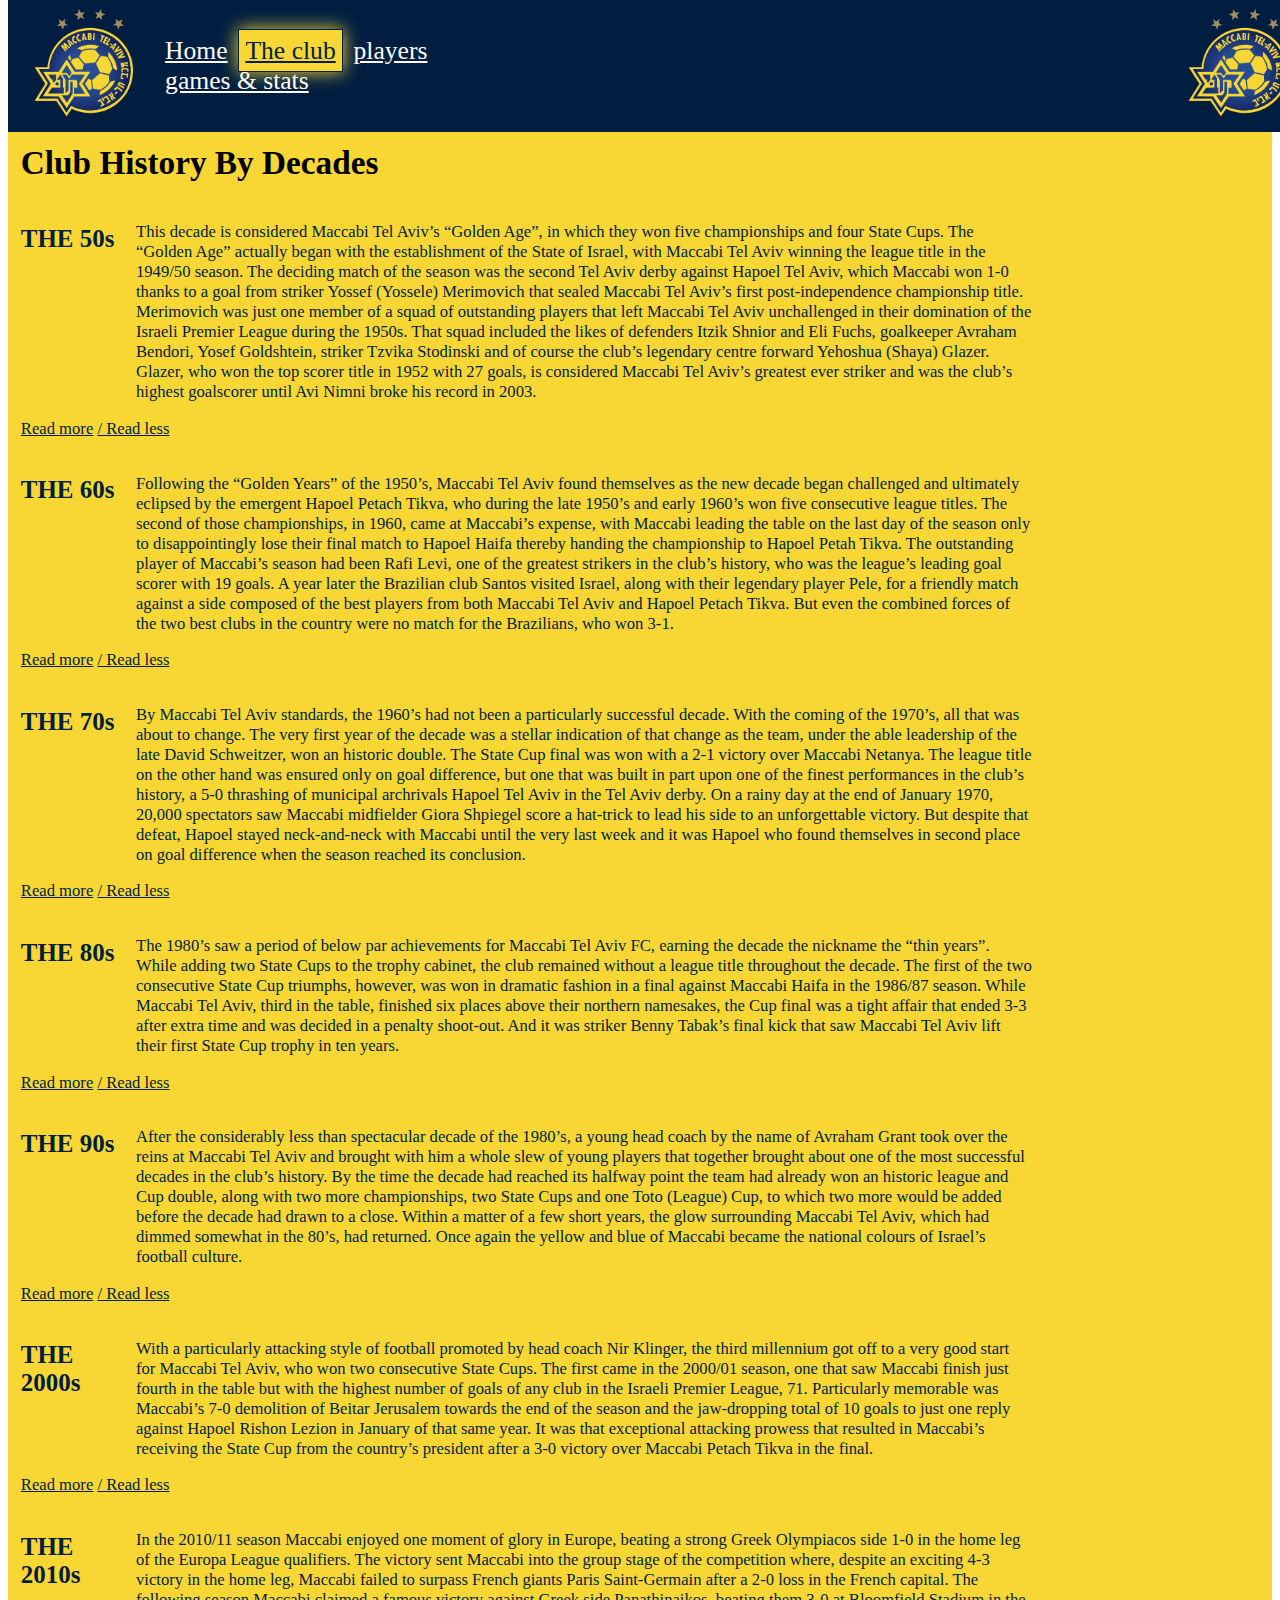
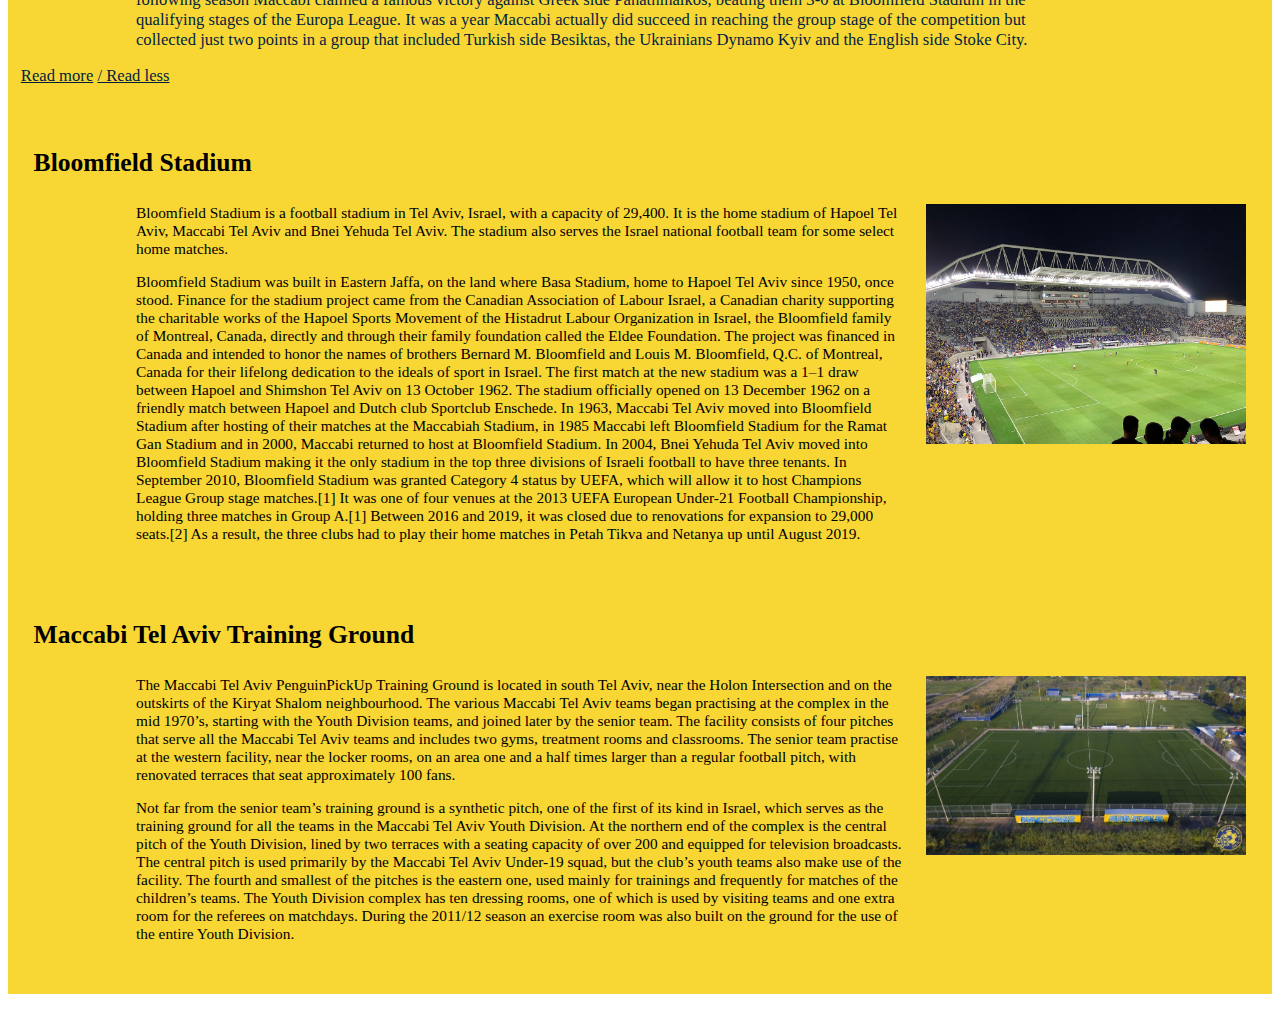
<file: TheClub.html>
<!DOCTYPE html>
<html lang="en">
<head>
    <link rel="stylesheet" type="text/css" href="wikiStyleSheet.css">
    <meta charset="UTF-8">
    <meta name="viewport" content="width=device-width, initial-scale=1.0">
    <title>MTA_WIKI</title>
</head>
<body>
  
    <div class="toolbar-container">
        <img class="toolbarImg-left" src="MTA-Logo.png" alt="MTA logo" >
        <nav class="navbar">
            <a class="nav-link" href="index.html">Home</a>
            <a class="nav-link-page" href="TheClub.html">The club</a>
            <a class="nav-link" href="players.html">players</a>
            <a class="nav-link" href="games.html">games & stats</a>
        </nav>   
        <img class="toolbarImg-right" src="MTA-Logo.png" alt="MTA logo" >
    </div>
    <main>
            
        <div id="Club-history">
            <h1>Club History By Decades</h1>
                <div class="the-50s">
                    <h2>THE 50s</h2>
                    <p>This decade is considered Maccabi Tel Aviv’s “Golden Age”, in which they won five championships and four State Cups. The “Golden Age” actually began with the establishment of the State of Israel, with Maccabi Tel Aviv winning the league title in the 1949/50 season. The deciding match of the season was the second Tel Aviv derby against Hapoel Tel Aviv, which Maccabi won 1-0 thanks to a goal from striker Yossef (Yossele) Merimovich that sealed Maccabi Tel Aviv’s first post-independence championship title. Merimovich was just one member of a squad of outstanding players that left Maccabi Tel Aviv unchallenged in their domination of the Israeli Premier League during the 1950s. That squad included the likes of defenders Itzik Shnior and Eli Fuchs, goalkeeper Avraham Bendori, Yosef Goldshtein, striker Tzvika Stodinski and of course the club’s legendary centre forward Yehoshua (Shaya) Glazer. Glazer, who won the top scorer title in 1952 with 27 goals, is considered Maccabi Tel Aviv’s greatest ever striker and was the club’s highest goalscorer until Avi Nimni broke his record in 2003. </p>

                        <a href="#show"class="show">Read more</a>
                        <a href="#hide"class="hide">/ Read less</a>
                        <div id="cont">
                            <p>The 1951/52 season was Maccabi’s second league title after the establishment of the State, which they won by eight points ahead of Maccabi Petah Tikva, though they lost the State Cup final. That loss only inspired them to win an historic first double in the 1953/54 season, once again winning the league ahead of Maccabi Petah Tikva. That year’s Cup final provided them with the opportunity to put in one of their most devastating performances, crushing their opponents Maccabi Netanya 4-0 with a brace from Glazer and individual goals from Stodinski and midfielder Israel Halivner. </p>
                            <p>It was the following season that the great Hapoel Petach Tikva team of midfielder Nahum Stelmach and associates burst on the scene and captured the championship from Maccabi Tel Aviv after a down-to-the-wire finish. Still, Maccabi Tel Aviv weren’t prepared to surrender all the titles that season and came up trumps in a 3-1 victory over the same Hapoel Petach Tikva in the State Cup final. And Maccabi went on to beat them to the title in two more seasons, 1955/56 and 1957/58, completing their fifth national championship in the first decade of the modern state of Israel. That final season title was complemented by a double, with Maccabi beating Hapoel Haifa in the State Cup final 2-0. </p>
                            <p>The following season Maccabi Tel Aviv won their second consecutive State Cup in a final that will be remembered as one of the most famous in the entire history of the competition. Maccabi appeared to be cruising to victory with a seemingly unassailable 4-0 lead just ten minutes from time. But within five of those final ten minutes Hapoel Petach Tikva pulled back three of those goals, guaranteeing one of the most exciting finales in State Cup history. But in the end Maccabi held on to celebrate yet another State Cup triumph.
                                <br><a href="#hide"class="hide" class="after-hide">Read less</a></p>
                            
                        </div>
                    
                </div>
                <div class="the-60s">
                    <h2>THE 60s</h2>
                    <p>Following the “Golden Years” of the 1950’s, Maccabi Tel Aviv found themselves as the new decade began challenged and ultimately eclipsed by the emergent Hapoel Petach Tikva, who during the late 1950’s and early 1960’s won five consecutive league titles. The second of those championships, in 1960, came at Maccabi’s expense, with Maccabi leading the table on the last day of the season only to disappointingly lose their final match to Hapoel Haifa thereby handing the championship to Hapoel Petah Tikva. The outstanding player of Maccabi’s season had been Rafi Levi, one of the greatest strikers in the club’s history, who was the league’s leading goal scorer with 19 goals. A year later the Brazilian club Santos visited Israel, along with their legendary player Pele, for a friendly match against a side composed of the best players from both Maccabi Tel Aviv and Hapoel Petach Tikva. But even the combined forces of the two best clubs in the country were no match for the Brazilians, who won 3-1.</p>
                    <a href="#show"class="show">Read more</a>
                    <a href="#hide"class="hide">/ Read less</a>
                    <div id="cont">
                        <p>After a number of unremarkable seasons, the 1960’s saw the return to Maccabi Tel Aviv of one their greatest coaches, Jerry Beit Halevi, who had served the club as a player in the 1930’s and, with the exception of one year, managed the club for the ten years between 1947 and 1957. Under his guardianship Maccabi Tel Aviv slowly returned to form and in the 1963/64 season won the State Cup after a second replay against Hapoel Haifa, which Maccabi won 2-1. The following season Maccabi Tel Aviv repeated the feat by the exact same score, this time in a dramatic extra time victory over Bnei Yehuda that included goals by midfielders Moshe Asis and Rafi Baranes. In the 1966/67 season Maccabi added a third State Cup. This time the opponent in the final were municipal archrivals Hapoel Tel Aviv, whom Maccabi defeated by the very same 2-1 scoreline, with goals from midfielder Uri Kedmi and striker Rahamim Talbi.</p>
                        <p>While the Cup competition was held as scheduled that year, the league was interrupted by the Six Day War and was extended into 1968. Now coached by Israel Halivner, Maccabi Tel Aviv won their first and only championship of the decade after a combined 60 matchdays, leading Hapoel Petach Tikva by three points at the top of the table. But by far the most memorable event of the decade was Maccabi’s success in the Asian Club Cup in 1969, the first Israeli football club to win an international competition in the country’s history. Now managed by former striking great Yossele Merimovich, Maccabi beat South Korean side Yang Chi in extra time through a goal by striker Dror Bar Nur.</p>
                        <p>A less successful decade for Maccabi Tel Aviv perhaps, but the club still managed to win one championship and three State Cups. Among the great names of the decade were midfielder Nissim Bachar, defender Meir Nimni, defender Menachem “Miko” Bello, defender Zvika Rosen, goalkeeper Haim Levine, midfielder Moshe Asis, striker Rafi Levi and midfielder Giora Shpiegel.
                            <br><a href="#hide"class="hide" class="after-hide">Read less</a></p>
                        
                    </div>
                </div>
                <div class="the-70s">
                    <h2>THE 70s</h2>
                    <p>By Maccabi Tel Aviv standards, the 1960’s had not been a particularly successful decade. With the coming of the 1970’s, all that was about to change. The very first year of the decade was a stellar indication of that change as the team, under the able leadership of the late David Schweitzer, won an historic double. The State Cup final was won with a 2-1 victory over Maccabi Netanya. The league title on the other hand was ensured only on goal difference, but one that was built in part upon one of the finest performances in the club’s history, a 5-0 thrashing of municipal archrivals Hapoel Tel Aviv in the Tel Aviv derby. On a rainy day at the end of January 1970, 20,000 spectators saw Maccabi midfielder Giora Shpiegel score a hat-trick to lead his side to an unforgettable victory. But despite that defeat, Hapoel stayed neck-and-neck with Maccabi until the very last week and it was Hapoel who found themselves in second place on goal difference when the season reached its conclusion.</p>

                    <a href="#show"class="show">Read more</a>
                    <a href="#hide"class="hide">/ Read less</a>
                    <div id="cont">
                        <p> The following season was a weak one for Maccabi Tel Aviv that saw them finish tenth in the league table. But just one year later they were fully back on track, winning their second championship of the decade in the 1971/72 season. One of the stars of that season, and one of the greatest strikers in the club’s history, was Dror Bar Nur, who scored 16 of the club’s 45 goals in the league and added two more in other competitions.
                            Just four years later Maccabi Tel Aviv found themselves for the first time in a relegation battle, with the final week of the 1975/76 season seeing no less than nine clubs battling it out to stay in the upper tier. Maccabi beat Beitar Jerusalem 2-0 with goals from strikers Rahamim Talbi and Benny Tabak, thus escaping what would have been the first relegation in the club’s history. In April of that same year, leaders of the English first division, Queens Park Rangers, arrived in Israel for a friendly to face a Maccabi Tel Aviv side bolstered by three of the Israeli Premier League’s brightest stars of the time: Maccabi Netanya strikers Mordechai (Mottele) Spiegler and Oded Machnes and Beitar Jerusalem midfielder Uri Malmilian. Maccabi won the match 2-1 with goals from Malmilian and Spiegler.</p>
                        <p>A year later and once again Maccabi Tel Aviv went from near disaster to the league summit, securing in the 1976/77 season their second double of the decade. They won the title three points ahead of Maccabi Jaffa and with 47 goals, the highest number in the league. Striker Vicki Peretz finished as the league’s leading goalscorer with 17 league goals and another five in State Cup competition. But it was Benny Tabak’s lone goal against Beitar Tel Aviv in front of 30,000 spectators at Bloomfield Stadium that earned Maccabi the State Cup and their second double in the space of seven years.</p>
                        <p>Among the great Maccabi players of the time were strikers Benny Tabak and Vicki Peretz and the late Avi Cohen, who earned the nickname “Libero” (from the Italian, a fullback who is given freedom – libero – to roam from his position to play a role in offence as well) and is thought to be one of the greatest defenders in the history of Israeli football. One of his most memorable goals was in a 2-0 derby victory over Hapoel Tel Aviv in 1978, when the defender struck an absolutely unstoppable ball from the edge of the area straight into the opposition net. Vicki Peretz and Benny Tabak are remembered as two of the greatest strikers in the history of the club, with the former scoring 67 and the latter 121 goals in the yellow and blue jersey of Maccabi Tel Aviv.
                            <br><a href="#hide"class="hide" class="after-hide">Read less</a></p>
                       
                    </div>
                </div>
                <div class="the-80s">
                    <h2>THE 80s</h2>
                    <p>The 1980’s saw a period of below par achievements for Maccabi Tel Aviv FC, earning the decade the nickname the “thin years”. While adding two State Cups to the trophy cabinet, the club remained without a league title throughout the decade. The first of the two consecutive State Cup triumphs, however, was won in dramatic fashion in a final against Maccabi Haifa in the 1986/87 season. While Maccabi Tel Aviv, third in the table, finished six places above their northern namesakes, the Cup final was a tight affair that ended 3-3 after extra time and was decided in a penalty shoot-out. And it was striker Benny Tabak’s final kick that saw Maccabi Tel Aviv lift their first State Cup trophy in ten years.</p>

                    <a href="#show"class="show">Read more</a>
                    <a href="#hide"class="hide">/ Read less</a>
                    <div id="cont">
                        <p>The following season Maccabi Tel Aviv, now under the stewardship of Giora Shpiegel, experienced their worst defeat in the club’s history, a 0-10 rout suffered at the hands of that same Maccabi Haifa. Yet only three weeks later the club appeared in their second consecutive intriguing State Cup final, this time against their big city archrivals Hapoel Tel Aviv. And despite the fresh memories of their lacklustre performance in Haifa, the team succeeded in returning to form thanks to a wonderful goal by midfielder Mickey Cohen and yet another from Benny Tabak that lead to a 2-1 victory and a second straight State Cup title.</p>
                        <p>Another memorable event of the 1980’s occurred at the beginning of the decade, in a match against Beitar Jerusalem held at the YMCA Stadium in Jerusalem on matchday 2 of the 1981/82 season. The match referee Avraham Klein, of international reputation, disallowed a Beitar goal but the players continued to celebrate. Maccabi defender Menahem “Miko” Belo quickly resumed play, passed on to midfielder Moti Ivanir who found himself facing the Beitar keeper Yossi Mizrachi on his own. To the great ire of the local fans he scored the goal that would ultimately lead to a 1-2 Maccabi victory.
                            Despite the less than scintillating nature of Maccabi’s performances throughout the decade, the club were blessed with a number of outstanding players, including Moti Ivanir, midfielder Alon Natan, goalkeeper Bonni Ginzburg and striker Eli Driks, who all succeeded in leaving their mark on the club’s history. Ivanir, who made his maiden performance for Maccabi aged 16, scored 67 times playing for the club throughout the decade, with the exception of the two years he spent at Dutch side Roda JC. Alon Natan found the net 40 times before leaving the club for Bnei Yehuda at the end of the 1989/90 season. He was subsequently forced into retirement at age 23 due to injury.</p>
                        <p>Bonni Ginzburg protected the Maccabi goal from the beginning of the decade until the 1987/88 season. He earned himself a place on the national squad and two years later became the first Israeli goalkeeper to play in Europe. Eli Driks, one of the club’s all-time greatest strikers, came through the youth ranks at the beginning of the 1980’s and began a successful career at the fulcrum of the Maccabi Tel Aviv attack that lasted 20 years.
                            <br><a href="#hide"class="hide" class="after-hide">Read less</a></p>
                    </div>
                </div>
                <div class="the-90s">
                    <h2>THE 90s</h2>
                    <p>After the considerably less than spectacular decade of the 1980’s, a young head coach by the name of Avraham Grant took over the reins at Maccabi Tel Aviv and brought with him a whole slew of young players that together brought about one of the most successful decades in the club’s history. By the time the decade had reached its halfway point the team had already won an historic league and Cup double, along with two more championships, two State Cups and one Toto (League) Cup, to which two more would be added before the decade had drawn to a close. Within a matter of a few short years, the glow surrounding Maccabi Tel Aviv, which had dimmed somewhat in the 80’s, had returned. Once again the yellow and blue of Maccabi became the national colours of Israel’s football culture.</p>

                    <a href="#show"class="show">Read more</a>
                    <a href="#hide"class="hide">/ Read less</a>
                    <div id="cont">
                        <p>It all started in the 1991/92 season, when by virtue of exceptional talent and quality attacking football under the leadership of Avraham Grant, Maccabi Tel Aviv won the league championship for the first time in thirteen years. What contributed to this talent was, among other things, the arrival at the club of the Russian national goalkeeper Alexander Ubarov, who in time became a real Maccabi Tel Aviv legend. With him arrived defender Alexander Polukarov, who also left an enduring legacy at the club and together with midfielder Uri Malmilyan and the young midfielders Avi Nimni and Itzik Zohar returned Maccabi Tel Aviv to the top of Israeli football. In the 1992/93 season, after winning the Toto (League) Cup, this talented and successful group of young players of the 90’s got their first taste of victory in the prestigious State Cup after goals by Itzik Zohar and fellow midfielder Nir Klinger decided the final against municipal archrivals Hapoel Tel Aviv. But despite finishing an excellent season with 88 points, the league title, and hence an historic “double”, remained beyond their grasp as Maccabi Haifa enjoyed a spectacular season that saw them play all 39 league matches without a loss and pip Maccabi Tel Aviv to the championship. But the following season Grant and his charges compensated for their disappointment when defender Alon Brumer’s famous goal in Beer Sheva succeeded in returning the championship to Maccabi Tel Aviv in dramatic fashion.</p>
                        <p>At the end of the 1995 season the “Mofet” Group took control of Maccabi Tel Aviv and as a result of Avraham Grant’s decision to leave the club, a new coach, Dror Kashtan, took over the reins for what would prove to be one of the best seasons in the club’s history. Their chief rivals were once again Maccabi Haifa, and the team travelled to their Kiryat Eliezer Stadium for what will always be remembered as the must-win match of that season. As the players headed for the dressing room trailing 1-0 at half time, coach Kashtan controversially decided to return his players to await their Maccabi Haifa rivals on the pitch. In the second half, goals by striker Eli Dricks and midfielders Nir Klinger and Aviv Nimni turned the match around, and that 1-3 victory not only handed Maccabi Tel Aviv the championship but also paved the way for the league and Cup double after a 4-1 thrashing of Hapoel Rishon Lezion in the State Cup final.</p>
                        <p>With Israel’s entrance into European football in 1992, Maccabi Tel Aviv turned their attention to leaving their mark on this prestigious stage as well. The 1992/93 season marked the first time Maccabi Tel Aviv competed in the qualifying rounds of the Champions League and in the first round they defeated the Maltese club Valletta, but lost to Belgian side Club Brugge in the second round. In the 1994/95 season Maccabi were knocked out in the second round of the Cup Winners Cup by German side Werder Bremen on a 2-0 aggregate. The following season Maccabi once again tried their luck in the Champions League qualifiers and almost succeeded, but a 2-1 aggregate loss to the Swiss club Grasshoppers handed the latter the keys to the group stages. In 1996 it was the powerful Turkish side Fenerbache that stood between Maccabi and the group stages and in the resultant UEFA Cup competition they encountered, and subsequently lost to, the Spanish club Tenerife. In the 1999/2000 season, Maccabi got past Lithuanian opponents Kaunas in the UEFA Cup qualifiers but then lost to French competitors Lens 4-3 on aggregate in round one.</p>
                        <p>In the 1990’s Maccabi Tel Aviv were blessed with many talented players, among them defenders Amir Shelach and the Brumer brothers Gadi and Alon, midfielder Noam Shoham and strikers Meir Melika and Nir Sivilia. Leading the team into battle was the genius of captain Nir Klinger, the free-kick artistry of Itzik Zohar and perhaps the greatest player in Maccabi Tel Aviv’s history, midfielder Aviv Nimni. In 1997 the “Mofet” Group broke up and the club was taken over by Loni Herzikovich.
                            <br><a href="#hide"class="hide" class="after-hide">Read less</a></p>
                    </div>
                </div>
                <div class="the-2000s">
                    <h2>THE 2000s</h2>
                    <p>With a particularly attacking style of football promoted by head coach Nir Klinger, the third millennium got off to a very good start for Maccabi Tel Aviv, who won two consecutive State Cups. The first came in the 2000/01 season, one that saw Maccabi finish just fourth in the table but with the highest number of goals of any club in the Israeli Premier League, 71. Particularly memorable was Maccabi’s 7-0 demolition of Beitar Jerusalem towards the end of the season and the jaw-dropping total of 10 goals to just one reply against Hapoel Rishon Lezion in January of that same year. It was that exceptional attacking prowess that resulted in Maccabi’s receiving the State Cup from the country’s president after a 3-0 victory over Maccabi Petach Tikva in the final.</p>

                    <a href="#show"class="show">Read more</a>
                    <a href="#hide"class="hide">/ Read less</a>
                    <div id="cont">
                        <p>The following season will largely be remembered for the tragic event that occurred on the 26th of January 2002 during a match against Beitar Jerusalem. Without a preceding incident, Maccabi defender Menni Levi suddenly collapsed in the middle of the pitch, picked himself up and then collapsed again. He received treatment on the pitch for quite a long time before being rushed to hospital. The game, in the meantime, was not resumed. For a number of years Levi received treatment at the rehabilitation facility Beit Levinstein in Ra’anana but unfortunately was unable to recover and was returned to his family. Subsequently the club decided to retire Levi’s number twelve jersey entirely. As the year progressed the team succeeded in recovering from this tragic incident and ended the season with their second State Cup title in as many years. In the final, Maccabi Tel Aviv won a penalty shoot-out against that season’s champion, Maccabi Haifa, after extra time saw the two sides locked in a goalless draw.</p>
                        <p>The following season Maccabi Tel Aviv won a dramatic league championship from title rivals Maccabi Haifa. On the eve of the last day of the season, head coach Nir Klinger’s lads led the league table on goal difference alone. On the day itself Maccabi Haifa led 0-5 at half time at Ashdod FC while Maccabi were still looking for their first goal against Hapoel Petach Tikva. Only in the second half did they score the three goals (to no reply) that pushed their goal difference past Maccabi Haifa and brought the championship trophy back to the Maccabi Tel Aviv trophy cabinet.</p>
                        <p>Maccabi’s most significant achievement of the decade came in the 2004/05 season when the team reached the group stages of the Champions League. In the play-off round they beat the Greek side PAOK Thessaloniki and became Israel’s second club, after Maccabi Haifa two years earlier, to reach the group stages. There they were drawn against three giants of European football, Germany’s Bayern Munich, Italy’s Juventus and Dutch side Ajax. Nonetheless Maccabi succeeded in finishing the group stage with a precious four points after beating Ajax and drawing with Juventus at home. Paradoxically they ended an indifferent league season eighth in the table but once again came away with the State Cup after winning a penalty shoot-out in a final against Maccabi Herzliya that ended 2-2 after extra time.</p>
                        <p>After this third State Cup in five seasons, Maccabi’s fortunes dipped drastically and other clubs took turns winning the league and the Cup. The 2005/06 season will be remembered in particular, earning the nickname “the Galacticos season”, for a team that brought together the likes of Israeli international Eyal Berkovic, Croatian star Giovani Rosso and Maccabi all-time great Avi Nimni. Despite the star-studded squad, Maccabi failed to translate that quality into winning form and ended the season in the bottom half of the table.
                            <br><a href="#hide"class="hide" class="after-hide">Read less</a></p>
                    </div>
                </div>
                <div class="the-2010s">
                    <h2>THE 2010s</h2>
                    <p>In the 2010/11 season Maccabi enjoyed one moment of glory in Europe, beating a strong Greek Olympiacos side 1-0 in the home leg of the Europa League qualifiers. The victory sent Maccabi into the group stage of the competition where, despite an exciting 4-3 victory in the home leg, Maccabi failed to surpass French giants Paris Saint-Germain after a 2-0 loss in the French capital. The following season Maccabi claimed a famous victory against Greek side Panathinaikos, beating them 3-0 at Bloomfield Stadium in the qualifying stages of the Europa League. It was a year Maccabi actually did succeed in reaching the group stage of the competition but collected just two points in a group that included Turkish side Besiktas, the Ukrainians Dynamo Kyiv and the English side Stoke City.</p>

                    <a href="#show"class="show">Read more</a>
                    <a href="#hide"class="hide">/ Read less</a>
                    <div id="cont">
                        <p>In the 2010/11 season Maccabi enjoyed one moment of glory in Europe, beating a strong Greek Olympiacos side 1-0 in the home leg of the Europa League qualifiers. The victory sent Maccabi into the group stage of the competition where, despite an exciting 4-3 victory in the home leg, Maccabi failed to surpass French giants Paris Saint-Germain after a 2-0 loss in the French capital. The following season Maccabi claimed a famous victory against Greek side Panathinaikos, beating them 3-0 at Bloomfield Stadium in the qualifying stages of the Europa League. It was a year Maccabi actually did succeed in reaching the group stage of the competition but collected just two points in a group that included Turkish side Besiktas, the Ukrainians Dynamo Kyiv and the English side Stoke City.</p>
                        <p>The 2012/13 season finally put an end to Maccabi Tel Aviv’s bad fortunes in the league as they won their first championship in a decade. Under the stewardship of Spanish head coach Oscar Garcia, Maccabi dominated the league unchallenged and claimed the title by thirteen points ahead of their nearest rival. They finished the season with the league’s highest goal total of 78 while shipping the fewest with just 30 goals conceded. Leading that attack was the league’s highest goalscorer, striker Eliran Atar with 22, but he was joined by midfielder Mahran Radi with eight (plus eleven assists) and young striker Moannes Dabbur with ten. Swedish striker Rade Prica and midfielder Eran Zhavi, who both arrived at the club in the January transfer window, scored eight and seven goals respectively. In defence the tone was set by Maccabi’s two centre halves, Eitan Tibi and the Spaniard Carlos Garcia, backed up by the excellence of Maccabi Tel Aviv’s Nigerian goalkeeper, Vincent Enyeama.</p>
                        <p>In the summer of 2013, Paulo Sousa was appointed Head Coach. Under Sousa’s direction the team advanced to not only the Europa League Group Stages where they faced Bordeaux, Frankfurt and APOEL Nicosia but also to the Round of 32 where they were eventually eliminated by Basel. On May 3, 2014 Maccabi won their second straight league title with a 2:1 away win over Hapoel Beer Sheva. Eran Zahavi broke the Club’s single season goal scoring record with 29 goals. Oscar Garcia returned to the Yellow & Blue prior to the 2014/15 season but on August 26th he decided to leave due to personal reasons. In his place, Pako Ayestaran was named coach. Under the Spaniard Maccabi won a historic Treble, becoming the only Israeli team to take home the League Championship, State Cup and Toto Cup in one season.</p>
                        <p>Slavisa Jokanovic joined Maccabi as Head Coach to start the 2015/16 campaign and guided the team to the Champions League Group Stages for only the second time in Club history and faced Chelsea, Porto and Dynamo Kiev. Jovanovic left Maccabi in December 2015 and Dutchman Peter Bosz was appointed in his place. During the season Eran Zahavi eclipsed the league’s season scoring record with 35 goals breaking Nissim Elmaliah’s 30 goals for Beitar Tel Aviv in 1954/55. The following campaign of 2016/17 Shota Arveladze was named Head Coach and successfully helped the Club advance to the Europa League Group Stages where they played Zenit St. Petersburg, Alkmaar and Dundalk. Over the course of the season Maccabi defeated Hapoel Tel Aviv 5:0 which tied the biggest Derby victory set in 1969/70. Arveladze left the Club midway through the campaign and was replaced by Angolan Lito Vidigal as the squad ended the season in 2nd place while falling in the Cup Final.</p>
                        <p>Jordi Cruyff was appointed Head Coach for the 2017/18 season as the Sport Director moved down to the sidelines in his 6th season with the Yellow & Blue. The Club advanced to the Europa League Group Stages for the second straight season where they faced Astana, Slavia Prague and Villarreal, defeating the La Liga outfit in Spain 1:0. Maccabi captured the Toto Cup while finishing in second place in league play.</p>
                        <p>Vladimir Ivic was appointed head coach at the start of the 2018/19 season. Under the Serbian coach, Maccabi had an impressive season and set many records. The Yellow & Blue won the league championship by a 31 point margin, recorded 89 points (club record) and won the title by the end of March, the earliest ever. The club also won the Toto Cup for the second straight season with a 2:1 win over Maccabi Haifa in the final.</p>
                        <p>The following season under Ivic the team continued their successful run in the league and won a second successive league title. During that season, Maccabi kept a clean sheet for 14 matches, conceded a total of only 10 league goals thus shattering the all time Israeli top flight records. At the end of the season, Ivic ended his role as Maccabi’s Head Coach.</p>
                        <p>Ahead of the 2020/21 season Maccabi appointed Georgios Donis of Greece as the successor of Ivic, and before the league season had began, the club added two titles to their trophy cabinet by winning the Super Cup and Toto Cup.
                            <br><a href="#hide"class="hide" class="after-hide">Read less</a></p>
                    </div>
                </div>
        </div>
        <div id="Stadium-training-facilities">
            <div id="Stadium">
                <p class="stadium-header"><b>Bloomfield Stadium</b></p>
                <img src="Bloomfield_Stadium_Maccabi.jpg" alt="Bloomfield Stadium">
                <p class="Stadium-history">Bloomfield Stadium is a football stadium in Tel Aviv, Israel, with a capacity of 29,400. It is the home stadium of Hapoel Tel Aviv, Maccabi Tel Aviv and Bnei Yehuda Tel Aviv. The stadium also serves the Israel national football team for some select home matches.</p>
                <p class="Stadium-history">Bloomfield Stadium was built in Eastern Jaffa, on the land where Basa Stadium, home to Hapoel Tel Aviv since 1950, once stood. Finance for the stadium project came from the Canadian Association of Labour Israel, a Canadian charity supporting the charitable works of the Hapoel Sports Movement of the Histadrut Labour Organization in Israel, the Bloomfield family of Montreal, Canada, directly and through their family foundation called the Eldee Foundation. The project was financed in Canada and intended to honor the names of brothers Bernard M. Bloomfield and Louis M. Bloomfield, Q.C. of Montreal, Canada for their lifelong dedication to the ideals of sport in Israel. The first match at the new stadium was a 1–1 draw between Hapoel and Shimshon Tel Aviv on 13 October 1962. The stadium officially opened on 13 December 1962 on a friendly match between Hapoel and Dutch club Sportclub Enschede. In 1963, Maccabi Tel Aviv moved into Bloomfield Stadium after hosting of their matches at the Maccabiah Stadium, in 1985 Maccabi left Bloomfield Stadium for the Ramat Gan Stadium and in 2000, Maccabi returned to host at Bloomfield Stadium. In 2004, Bnei Yehuda Tel Aviv moved into Bloomfield Stadium making it the only stadium in the top three divisions of Israeli football to have three tenants. In September 2010, Bloomfield Stadium was granted Category 4 status by UEFA, which will allow it to host Champions League Group stage matches.[1] It was one of four venues at the 2013 UEFA European Under-21 Football Championship, holding three matches in Group A.[1] Between 2016 and 2019, it was closed due to renovations for expansion to 29,000 seats.[2] As a result, the three clubs had to play their home matches in Petah Tikva and Netanya up until August 2019. </p>
            </div>
            <div id="training-facilities">
                <p class="trainig-header"><b>Maccabi Tel Aviv Training Ground</b></p>
                <img src="MTA_training_facilites.jpg" alt="Maccabi Tel Aviv Training Ground">
                <p class="training-history">The Maccabi Tel Aviv PenguinPickUp Training Ground is located in south Tel Aviv, near the Holon Intersection and on the outskirts of the Kiryat Shalom neighbourhood. The various Maccabi Tel Aviv teams began practising at the complex in the mid 1970’s, starting with the Youth Division teams, and joined later by the senior team. The facility consists of four pitches that serve all the Maccabi Tel Aviv teams and includes two gyms, treatment rooms and classrooms. The senior team practise at the western facility, near the locker rooms, on an area one and a half times larger than a regular football pitch, with renovated terraces that seat approximately 100 fans.</p>
                <p class="training-history">Not far from the senior team’s training ground is a synthetic pitch, one of the first of its kind in Israel, which serves as the training ground for all the teams in the Maccabi Tel Aviv Youth Division. At the northern end of the complex is the central pitch of the Youth Division, lined by two terraces with a seating capacity of over 200 and equipped for television broadcasts. The central pitch is used primarily by the Maccabi Tel Aviv Under-19 squad, but the club’s youth teams also make use of the facility. The fourth and smallest of the pitches is the eastern one, used mainly for trainings and frequently for matches of the children’s teams. The Youth Division complex has ten dressing rooms, one of which is used by visiting teams and one extra room for the referees on matchdays. During the 2011/12 season an exercise room was also built on the ground for the use of the entire Youth Division.</p>
            </div>
        </div>


    </main>

</body>
</html>
</file>
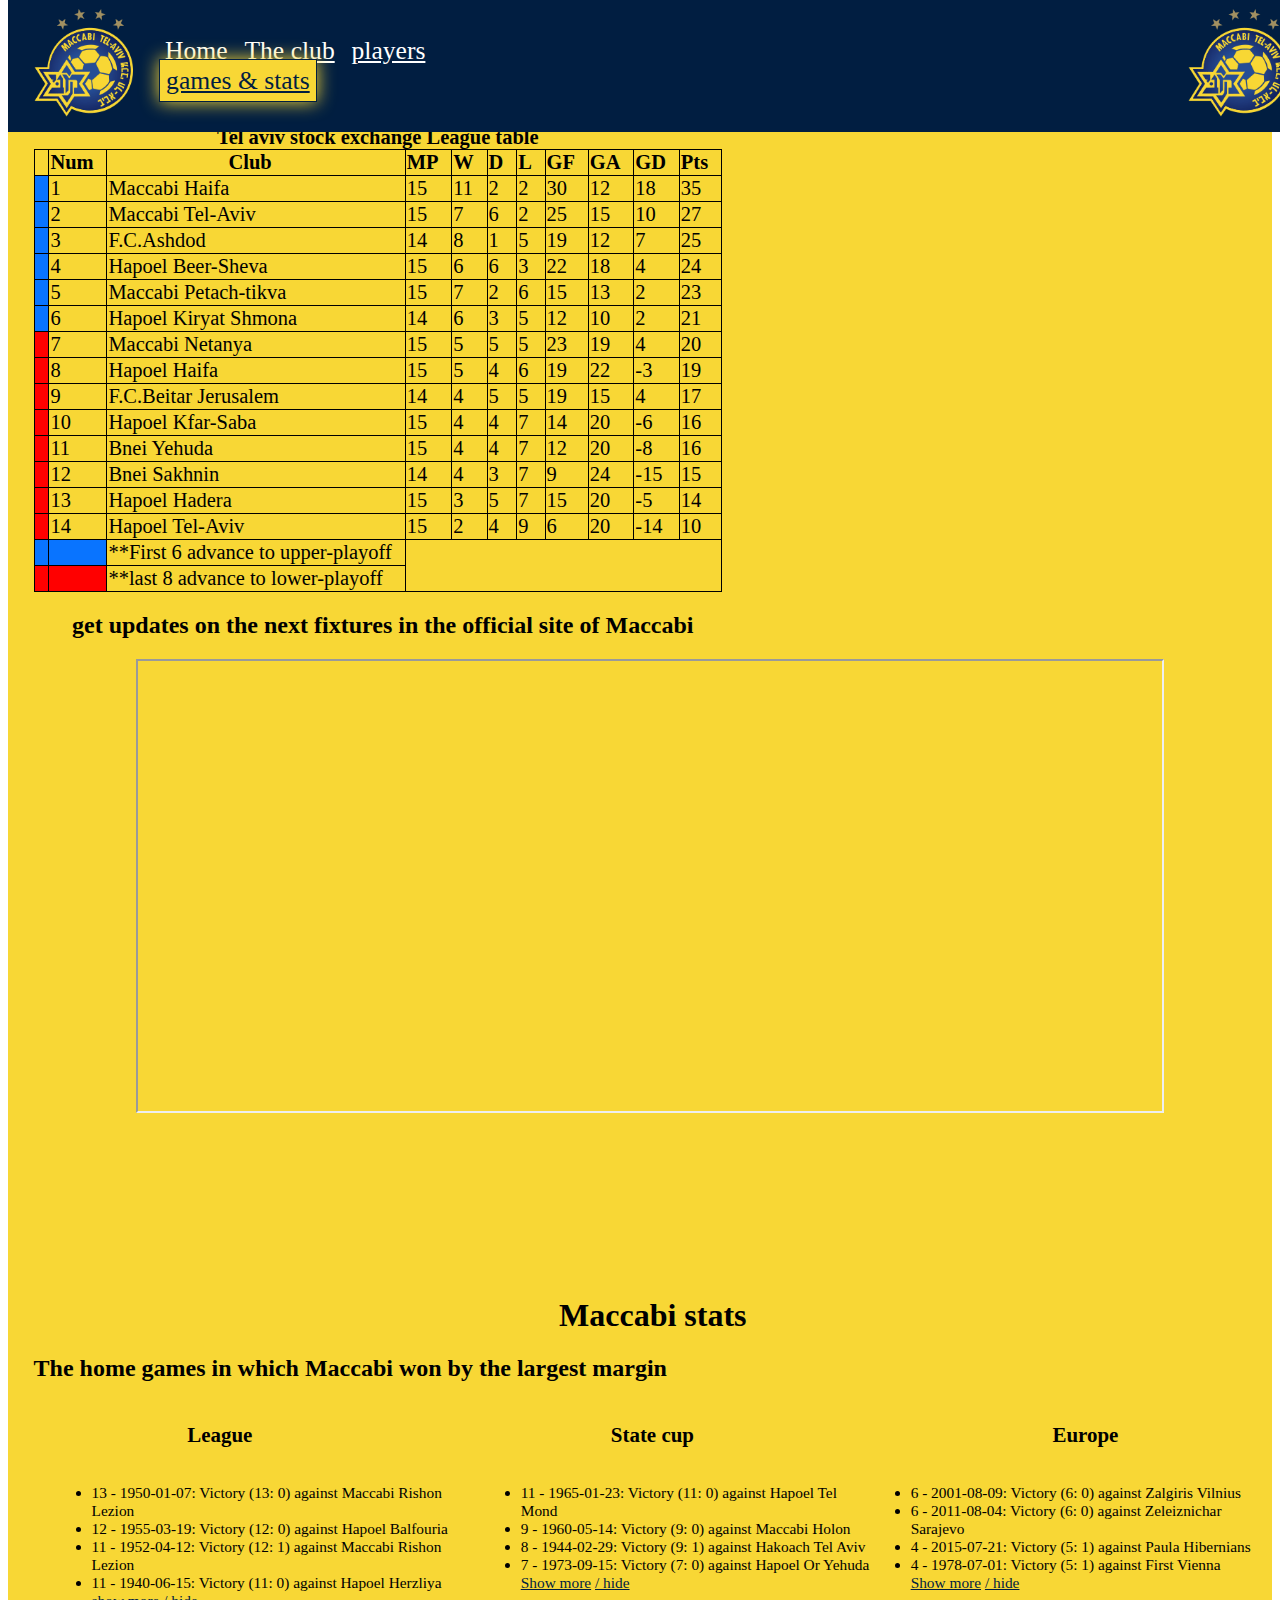
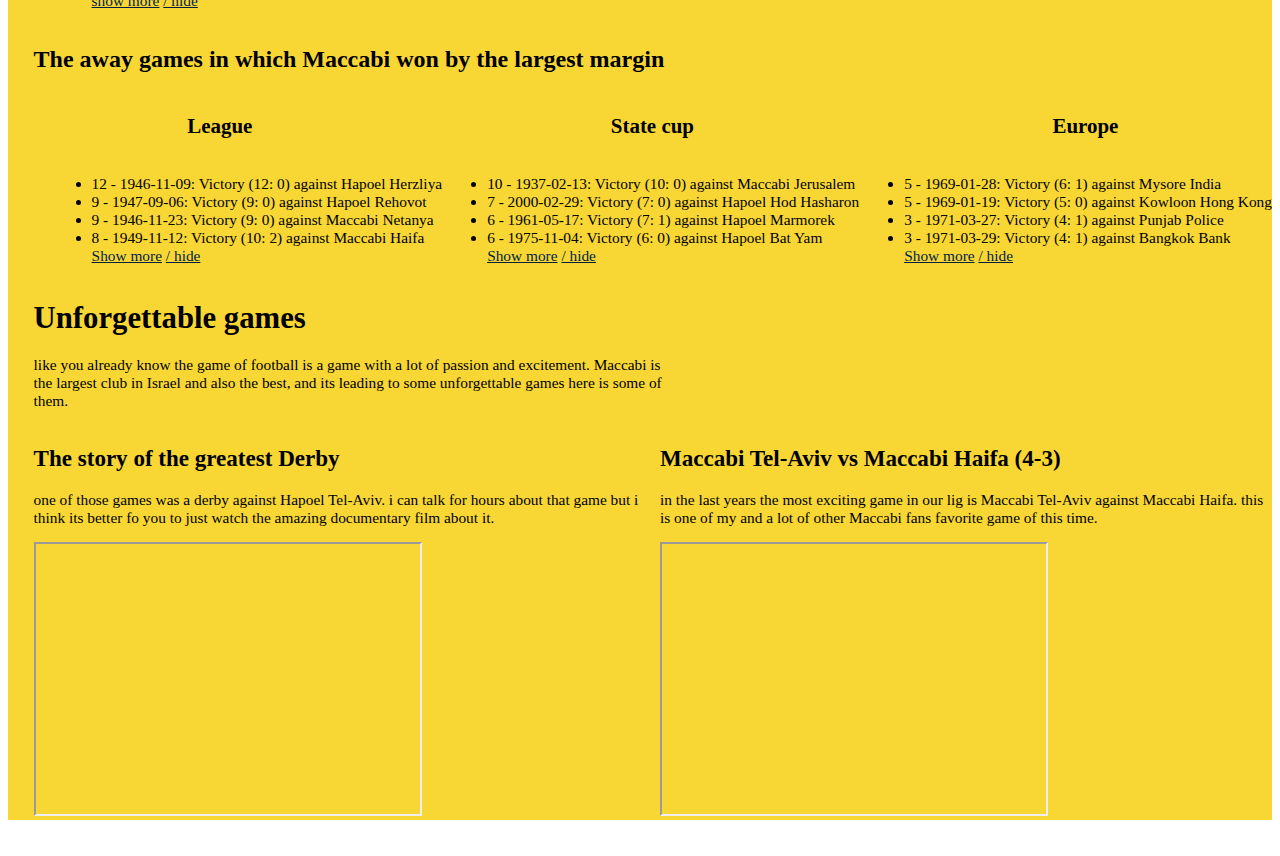
<file: Wiki-Page/games.html>
<!DOCTYPE html>
<html lang="en">
<head>
    <link rel="stylesheet" type="text/css" href="wikiStyleSheet.css">
    <meta charset="UTF-8">
    <meta name="viewport" content="width=device-width, initial-scale=1.0">
    <title>MTA_WIKI</title>
</head>
<body>
   
   <div class="toolbar-container">
        <img class="toolbarImg-left" src="MTA-Logo.png" alt="MTA logo" >
        <nav class="navbar">
            <a class="nav-link" href="index.html">Home</a>
            <a class="nav-link" href="TheClub.html">The club</a>
            <a class="nav-link" href="players.html">players</a>
            <a class="nav-link-page" href="games.html">games & stats</a>
        </nav>   
        <img class="toolbarImg-right" src="MTA-Logo.png" alt="MTA logo" >
    </div>
    <main>
        <table>
            <caption><b>Tel aviv stock exchange League table</b> </caption>
            <tr>
                <td id="playoff"></td>
                <th>Num</th>
                <th>Club</th>
                <th>MP</th>
                <th>W</th>
                <th>D</th>
                <th>L</th>
                <th>GF</th>
                <th>GA</th>
                <th>GD</th>
                <th>Pts</th>
            </tr>
            <tr>
                <td class="playoff-up"></td>
                <td>1</td>
                <td>Maccabi Haifa</td>
                <td>15</td>
                <td>11</td>
                <td>2</td>
                <td>2</td>
                <td>30</td>
                <td>12</td>
                <td>18</td>
                <td>35</td>

            </tr>
            <tr id=>
                <td class="playoff-up"></td>
                <td>2</td>
                <td>Maccabi Tel-Aviv</td>
                <td>15</td>
                <td>7</td>
                <td>6</td>
                <td>2</td>
                <td>25</td>
                <td>15</td>
                <td>10</td>
                <td>27</td>

            </tr>
            <tr>
                <td class="playoff-up"></td>
                <td>3</td>
                <td>F.C.Ashdod</td>
                <td>14</td>
                <td>8</td>
                <td>1</td>
                <td>5</td>
                <td>19</td>
                <td>12</td>
                <td>7</td>
                <td>25</td>

            </tr>
            <tr>
                <td class="playoff-up"></td>
                <td>4</td>
                <td>Hapoel Beer-Sheva</td>
                <td>15</td>
                <td>6</td>
                <td>6</td>
                <td>3</td>
                <td>22</td>
                <td>18</td>
                <td>4</td>
                <td>24</td>

            </tr>
            <tr>
                <td class="playoff-up"></td>
                <td>5</td>
                <td>Maccabi Petach-tikva</td>
                <td>15</td>
                <td>7</td>
                <td>2</td>
                <td>6</td>
                <td>15</td>
                <td>13</td>
                <td>2</td>
                <td>23</td>

            </tr>
            <tr>
                <td class="playoff-up"></td>
                <td>6</td>
                <td>Hapoel Kiryat Shmona</td>
                <td>14</td>
                <td>6</td>
                <td>3</td>
                <td>5</td>
                <td>12</td>
                <td>10</td>
                <td>2</td>
                <td>21</td>

            </tr>
            <tr>
                <td class="playoff-down"></td>
                <td>7</td>
                <td>Maccabi Netanya</td>
                <td>15</td>
                <td>5</td>
                <td>5</td>
                <td>5</td>
                <td>23</td>
                <td>19</td>
                <td>4</td>
                <td>20</td>

            </tr>
            <tr>
                <td class="playoff-down"></td>
                <td>8</td>
                <td>Hapoel Haifa</td>
                <td>15</td>
                <td>5</td>
                <td>4</td>
                <td>6</td>
                <td>19</td>
                <td>22</td>
                <td>-3</td>
                <td>19</td>

            </tr>
            <tr>
                <td class="playoff-down"></td>
                <td>9</td>
                <td>F.C.Beitar Jerusalem</td>
                <td>14</td>
                <td>4</td>
                <td>5</td>
                <td>5</td>
                <td>19</td>
                <td>15</td>
                <td>4</td>
                <td>17</td>

            </tr>
            <tr>
                <td class="playoff-down"></td>
                <td>10</td>
                <td>Hapoel Kfar-Saba</td>
                <td>15</td>
                <td>4</td>
                <td>4</td>
                <td>7</td>
                <td>14</td>
                <td>20</td>
                <td>-6</td>
                <td>16</td>

            </tr>
            <tr>
                <td class="playoff-down"></td>
                <td>11</td>
                <td>Bnei Yehuda</td>
                <td>15</td>
                <td>4</td>
                <td>4</td>
                <td>7</td>
                <td>12</td>
                <td>20</td>
                <td>-8</td>
                <td>16</td>

            </tr>
            <tr>
                <td class="playoff-down"></td>
                <td>12</td>
                <td>Bnei Sakhnin</td>
                <td>14</td>
                <td>4</td>
                <td>3</td>
                <td>7</td>
                <td>9</td>
                <td>24</td>
                <td>-15</td>
                <td>15</td>

            </tr>
            <tr>
                <td class="playoff-down"></td>
                <td>13</td>
                <td>Hapoel Hadera</td>
                <td>15</td>
                <td>3</td>
                <td>5</td>
                <td>7</td>
                <td>15</td>
                <td>20</td>
                <td>-5</td>
                <td>14</td>

            </tr>
            <tr>
                <td class="playoff-down"></td>
                <td>14</td>
                <td>Hapoel Tel-Aviv</td>
                <td>15</td>
                <td>2</td>
                <td>4</td>
                <td>9</td>
                <td>6</td>
                <td>20</td>
                <td>-14</td>
                <td>10</td>

            </tr>
            <tr>
                <td class="playoff-up"></td>
                <td class="playoff-up"></td>
                <td>**First 6 advance to upper-playoff </td>
                
            </tr>
            <tr>
                <td class="playoff-down"></td>
                <td class="playoff-down"></td>
                <td>**last 8 advance to lower-playoff </td>
                
            </tr>
        </table>
        <h2 class="next-fixtures-header" >get updates on the next fixtures in the official site of Maccabi </h2> 
     <iframe class="next-fixtures" src="https://www.maccabi-tlv.co.il/en/result-fixtures/"  title="next fixtures"></iframe>
        <div id="Maccabi-stats">
            <h1>Maccabi stats</h1>
                <div id=stats-margin>
                    <h2>The home games in which Maccabi won by the largest margin</h2>
                    <div class="stats-margin-header">
                    <h3>League</h3>
                    <h3>State cup</h3>
                    <h3>Europe</h3>
                    </div>
                    <div id="Maccabi-stats-home-largest-margin">
                            <ul>
                                <li>13 - 1950-01-07: Victory (13: 0) against Maccabi Rishon Lezion</li>
                                <li>12 - 1955-03-19: Victory (12: 0) against Hapoel Balfouria   </li>
                                <li>11 - 1952-04-12: Victory (12: 1) against Maccabi Rishon Lezion                </li>
                                <li>11 - 1940-06-15: Victory (11: 0) against Hapoel Herzliya                </li>
                                <a href="#show"class="show">show more</a>
                                <a href="#hide"class="hide">/ hide</a>
                                <div id="cont">
                                    <li>9 - 2001-01-13: Victory (10: 1) against Hapoel Urbani Rishon Lezion                </li>
                                    <li>9 - 1938-02-05: Victory (10: 1) against the Flyers from Ramla                </li>
                                    <li>7 - 1944-04-08: Victory (8: 1) against Maccabi Petah Tikva</li>
                                    <li>7 - 1991-11-02: Victory (8: 1) against Hapoel Jerusalem</li>
                                    <li>7 - 1937-01-30: Victory (8: 1) against Hakoach Tel Aviv                </li>
                                    <li>7 - 1946-12-14: Victory (7: 0) against Hapoel Rishon Lezion                </li>
                                    <li>7 - 1969-12-06: Victory (7: 0) against Betar Tel Aviv                </li>
                                    <li>7 - 1952-01-05: Victory (7: 0) against Maccabi Haifa                </li>
                                    <li>7 - 2001-05-05: Victory (7: 0) against Betar Jerusalem                </li>
                                </div>    
                            </ul>
                            <ul>
                                <li>11 - 1965-01-23: Victory (11: 0) against Hapoel Tel Mond  </li>
                                <li>9 - 1960-05-14: Victory (9: 0) against Maccabi Holon </li>
                                <li>8 - 1944-02-29: Victory (9: 1) against Hakoach Tel Aviv   </li>
                                <li>7 - 1973-09-15: Victory (7: 0) against Hapoel Or Yehuda  </li>
                                <a href="#show"class="show">Show more</a>
                                <a href="#hide"class="hide">/ hide</a>
                                <div id="cont">
                                    <li>6 - 1952-03-22: Victory (7: 1) against Hapoel Petah Tikva </li>
                                    <li>6 - 1984-01-14: Victory (7: 1) against Maccabi Beer Sheva   </li>
                                    <li>6 - 2002-04-30: Victory (6: 0) against Kiryat Shmona   </li>
                                    <li>6 - 1962-01-03: Victory (6: 0) against Hapoel Pardes Hanna </li>
                                    <li>6 - 1959-09-26: Victory (6: 0) against the Nes Ziona section </li>
                                    <li>6 - 1973-10-03: Victory (6: 0) against Hapoel Bnei Nazareth   </li>
                                    <li>6 - 1955-08-27: Victory (6: 0) against Hapoel Hadera    </li>
                                    <li>6 - 1955-05-28: Victory (6: 0) against Bnei Yehuda   </li>
                                    <li>6 - 1955-03-26: Victory (6: 0) against Hakoach Tel Aviv   </li>
                                </div>    
                            </ul>
                            <ul>
                                <li>6 - 2001-08-09: Victory (6: 0) against Zalgiris Vilnius </li>
                                <li>6 - 2011-08-04: Victory (6: 0) against Zeleiznichar Sarajevo  </li>
                                <li>4 - 2015-07-21: Victory (5: 1) against Paula Hibernians  </li>
                                <li>4 - 1978-07-01: Victory (5: 1) against First Vienna  </li>
                                <a href="#show"class="show">Show more</a>
                                <a href="#hide"class="hide">/ hide</a>
                                <div id="cont">
                                    <li>4 - 2007-08-02: Victory (4: 0) against Santa Coloma  </li>
                                    <li>3 - 1994-08-25: Victory (4: 1) against Keflavik    </li>
                                    <li>3 - 2011-08-18: Victory (3: 0) against Panathinaikos  </li>
                                    <li>3 - 2016-06-30: Victory (3: 0) against Gorica </li>
                                </div>    
                            </ul>
                    </div>  
                    <h2>The away games in which Maccabi won by the largest margin</h2>
                    <div class="stats-margin-header">
                        <h3>League</h3>
                        <h3>State cup</h3>
                        <h3>Europe</h3>
                    </div>
                    <div id="Maccabi-stats-away-largest-margin">
                            <ul>
                                <li>12 - 1946-11-09: Victory (12: 0) against Hapoel Herzliya </li>
                                <li>9 - 1947-09-06: Victory (9: 0) against Hapoel Rehovot  </li>
                                <li>9 - 1946-11-23: Victory (9: 0) against Maccabi Netanya  </li>
                                <li>8 - 1949-11-12: Victory (10: 2) against Maccabi Haifa  </li>
                                <a href="#show"class="show">Show more</a>
                                <a href="#hide"class="hide">/ hide</a>
                                <div id="cont">
                                    <li>8 - 1951-10-06: Victory (9: 1) against Maccabi Rishon Lezion </li>
                                    <li>8 - 1993-05-22: Victory (8: 0) against Betar Tel Aviv  </li>
                                    <li>7 - 1955-07-02: Victory (9: 2) against Hapoel Balfouria </li>
                                    <li>7 - 1958-02-08: Victory (8: 1) against Betar Tel Aviv </li>
                                    <li>7 - 1940-04-13: Victory (8: 1) against Maccabi Petah Tikva </li>
                                    <li>7 - 1993-10-02: Victory (7: 0) against Hapoel Haifa </li>
                                    <li>7 - 1956-02-11: Victory (7: 0) against Maccabi Rehovot </li>



                                </div>
                            </ul>
                            <ul>
                                <li>10 - 1937-02-13: Victory (10: 0) against Maccabi Jerusalem </li>
                                <li>7 - 2000-02-29: Victory (7: 0) against Hapoel Hod Hasharon </li>
                                <li>6 - 1961-05-17: Victory (7: 1) against Hapoel Marmorek </li>
                                <li>6 - 1975-11-04: Victory (6: 0) against Hapoel Bat Yam </li>
                                <a href="#show"class="show">Show more</a>
                                <a href="#hide"class="hide">/ hide</a>
                                <div id="cont">
                                    <li>5 - 1938-01-28: Victory (6: 1) against the Flyers from Ramla </li>
                                    <li>5 - 1986-03-15: Victory (5: 0) against Betar Pardes Katz  </li>
                                    <li>5 - 1940-02-16: Victory (5: 0) against Hakoach Tel Aviv </li>
                                    <li>4 - 1953-09-12: Victory (4: 0) against Maccabi Jerusalem </li>
                                    <li>4 - 1966-03-23: Victory (4: 0) against Hapoel Jerusalem </li>
                                    <li>4 - 1929-03-30: Victory (4: 0) against Maccabi Jerusalem  </li>
                                    <li>4 - 1964-09-19: Victory (4: 0) against Hapoel Tel Aviv  </li>
                                    <li>4 - 2004-03-27: Victory (4: 0) against Kiryat Shmona  </li>
                                </div>
                            </ul> 
                            <ul>
                                <li>5 - 1969-01-28: Victory (6: 1) against Mysore India </li>
                                <li>5 - 1969-01-19: Victory (5: 0) against Kowloon Hong Kong</li>
                                <li>3 - 1971-03-27: Victory (4: 1) against Punjab Police </li>
                                <li>3 - 1971-03-29: Victory (4: 1) against Bangkok Bank</li>
                                <a href="#show"class="show">Show more</a>
                                <a href="#hide"class="hide">/ hide</a>
                                <div id="cont">
                                    <li>3 - 2004-08-10: Victory (3: 0) against PAOK Thessaloniki</li>
                                    <li>3 - 1971-04-03: Victory (3: 0) against Al Shorte</li>
                                    <li>3 - 1971-03-25: Victory (3: 0) against Al Shorte</li>
                                    <li>3 - 1978-07-29: Victory (3: 0) against F.C. Zurich</li>
                                    <li>3 - 2017-07-06: Victory (3: 0) against Kay F. Tirana</li>
                                    <li>3 - 2020-08-26: Victory (3: 0) against Sudova</li>

                                </div>
                            </ul>       

                    </div>            
            </div>
        </div>
        <div id="Unforgettable-games-header">
            <h1>Unforgettable games</h1>
            <p>like you already know the game of football is a game with a lot of passion and excitement. Maccabi is the largest club in Israel and also the best, and its leading to some unforgettable games here is some of them.</p>
        </div>  
        <div id="Unforgettable-games">
           
            <div id="derby_3-2">
                <h2>The story of the greatest Derby </h2>
                <p>one of those games was a derby against Hapoel Tel-Aviv. i can talk for hours about that game but i think its better fo you to just watch the amazing documentary film about it.  </p>
                <iframe  class="Unforgettable-games-videos" src="https://www.youtube.com/embed/TLr2oa2-UJk" ></iframe>
            </div> 
            <div id="Hifa_4-3">
                <h2>Maccabi Tel-Aviv vs Maccabi Haifa (4-3) </h2>
                <p>in the last years the most exciting game in our lig is Maccabi Tel-Aviv against Maccabi Haifa. this is one of my and a lot of other Maccabi fans favorite game of this time.  </p>
                <iframe  class="Unforgettable-games-videos" src="https://www.youtube.com/embed/nX_K-sZdp7I" ></iframe>
            </div>
            
        </div>     

    </main>
</body>
</html>
</file>
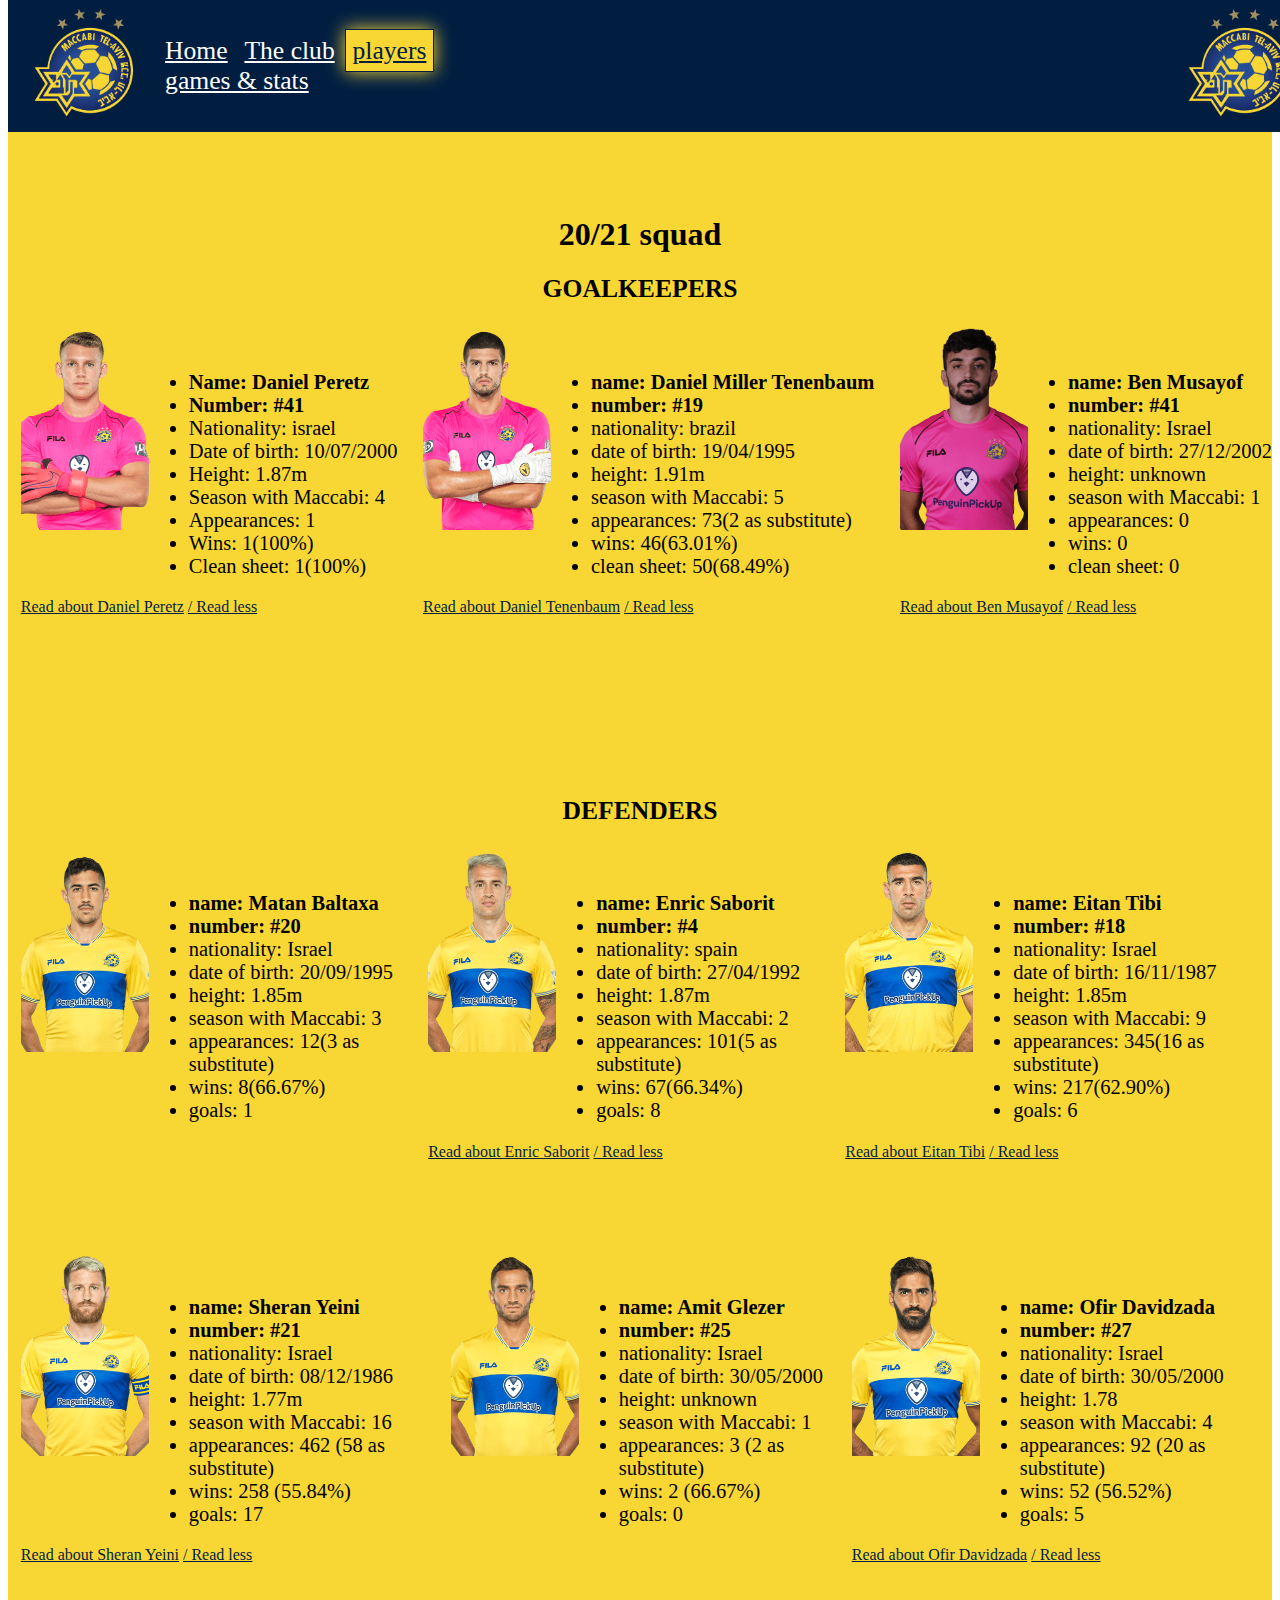
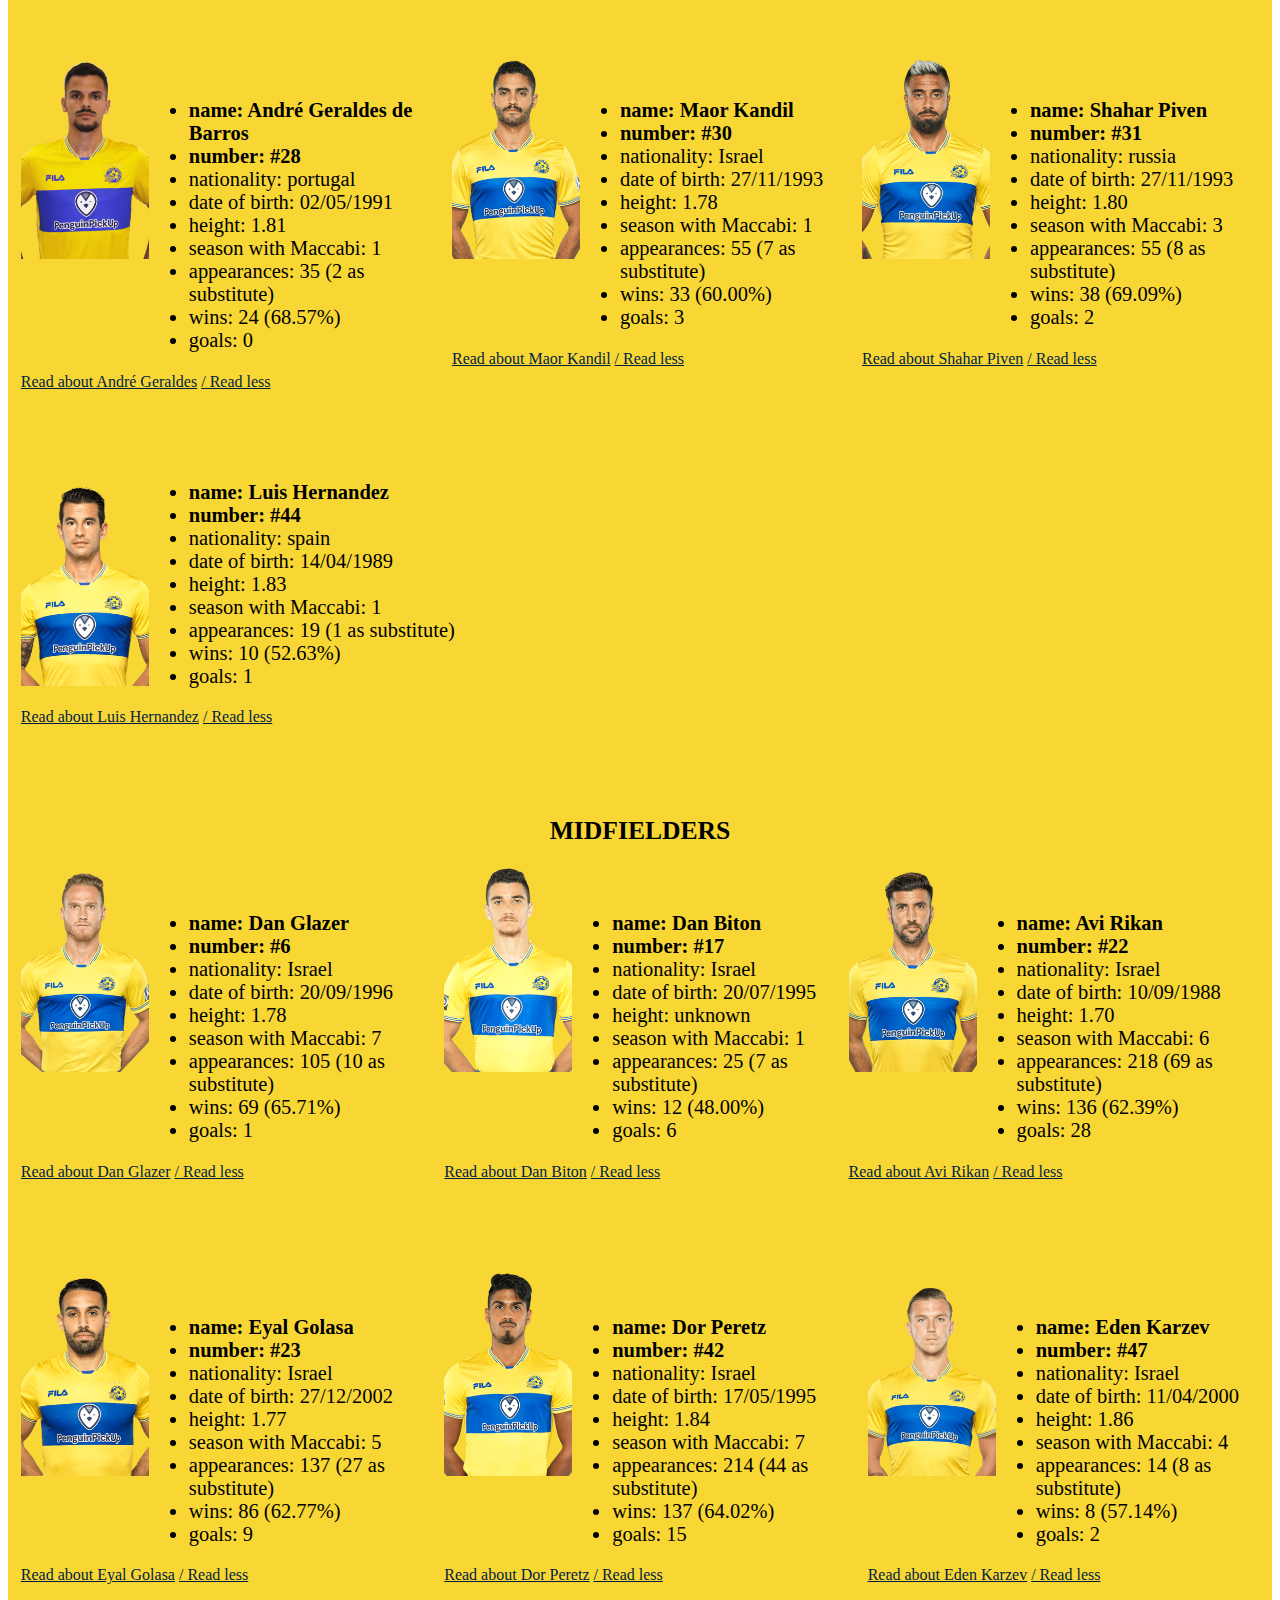
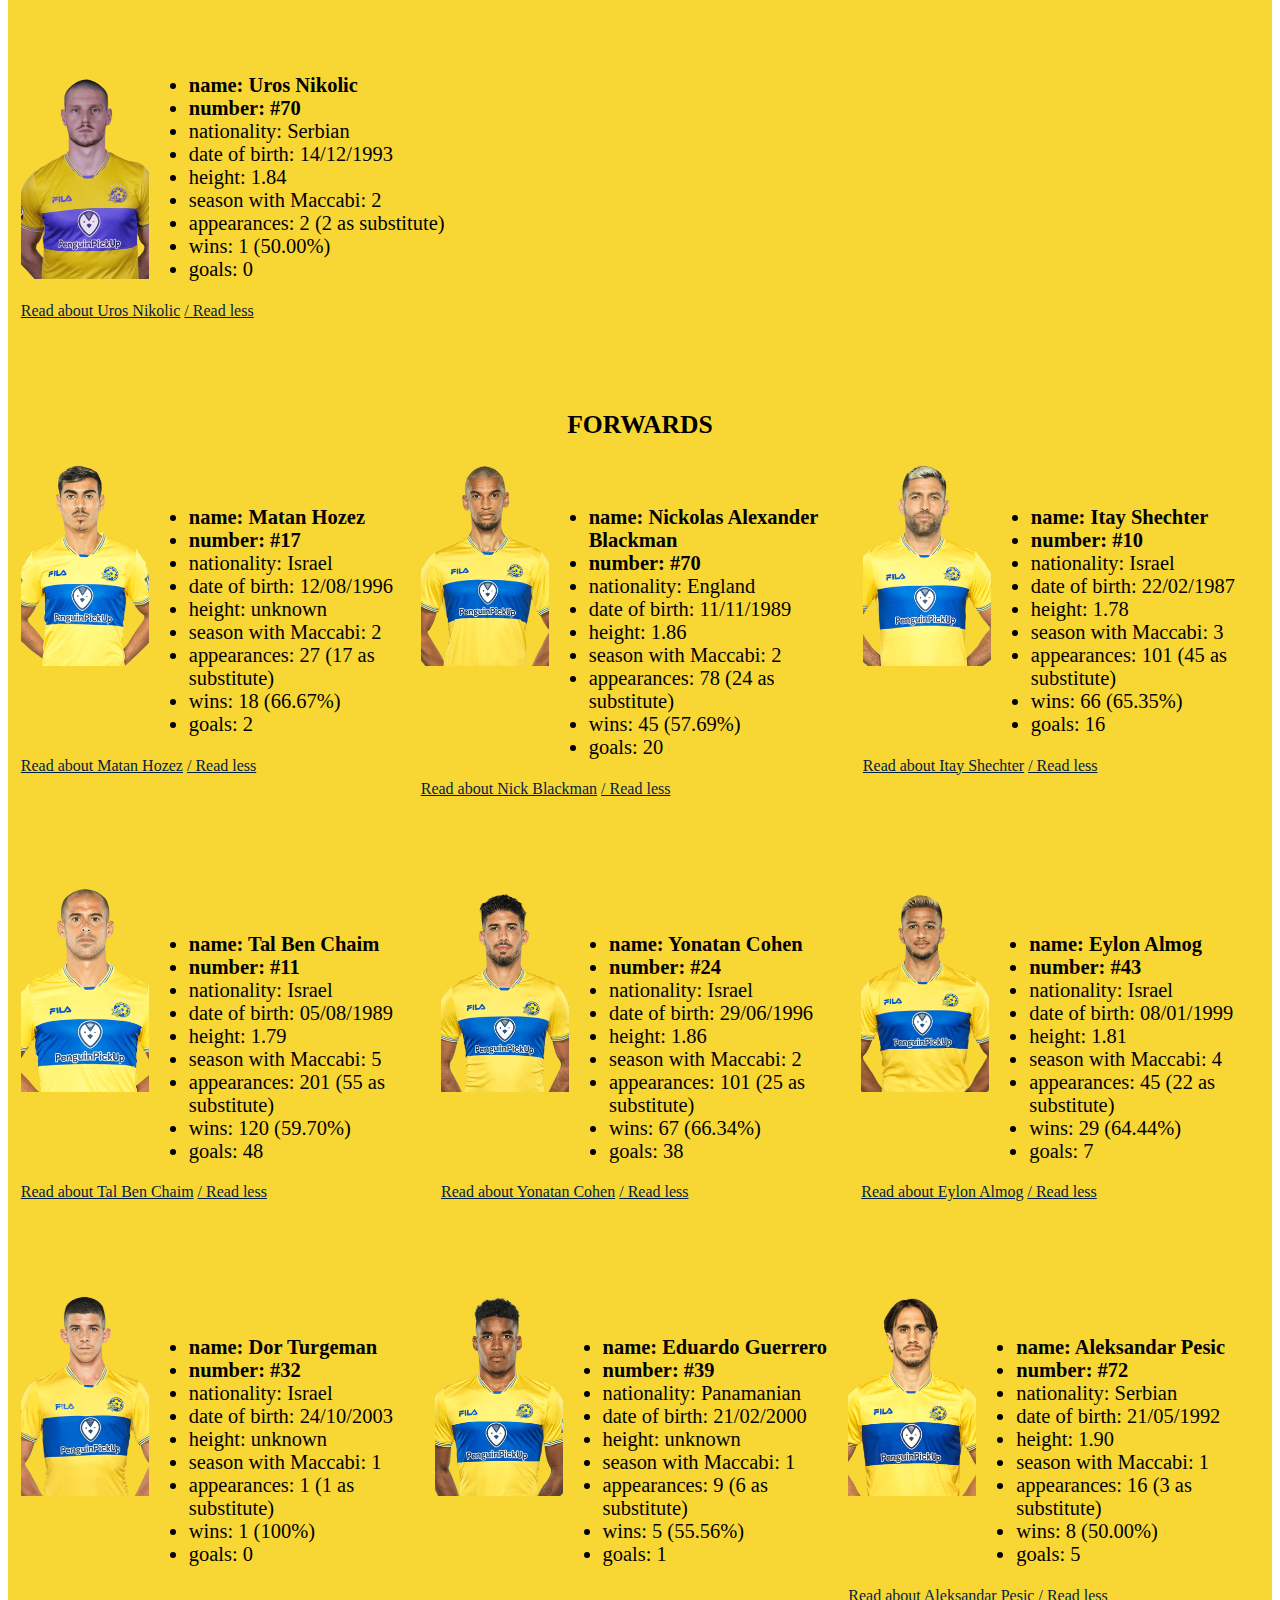
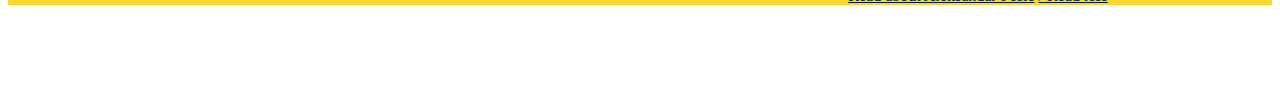
<file: Wiki-Page/players.html>
<!DOCTYPE html>
<html lang="en">
<head>
    <link rel="stylesheet" type="text/css" href="wikiStyleSheet.css">
    <meta charset="UTF-8">
    <meta name="viewport" content="width=device-width, initial-scale=1.0">
    <title>MTA_WIKI</title>
</head>
<body>
     
    <div class="toolbar-container">
        <img class="toolbarImg-left" src="MTA-Logo.png" alt="MTA logo" >
        <nav class="navbar">
            <a class="nav-link" href="index.html">Home</a>
            <a class="nav-link" href="TheClub.html">The club</a>
            <a class="nav-link-page" href="players.html">players</a>
            <a class="nav-link" href="games.html">games & stats</a>
        </nav>   
        <img class="toolbarImg-right" src="MTA-Logo.png" alt="MTA logo" >
    </div> 
    <main>
        <div id="squad-hub">
            <h1>20/21 squad</h1>
            <h2>GOALKEEPERS</h2>
            <div id=goalkeepers>
                <div id="Daniel-Peretz">
                    <img class="players-photo" src="daniel peretz.png" alt="Daniel peretz">      
                     <ul>
                        <li><b>Name: Daniel Peretz</b></li>
                        <li><b>Number: #41</b></li>
                        <li>Nationality: israel</li>
                        <li>Date of birth: 10/07/2000</li>
                        <li>Height: 1.87m</li>
                        <li>Season with Maccabi: 4</li>
                        <li>Appearances: 1</li>
                        <li>Wins: 1(100%)</li>
                        <li>Clean sheet: 1(100%)</li>
                    </ul>
                    <a href="#show"class="show">Read about Daniel Peretz</a>
                    <a href="#hide"class="hide">/ Read less</a>
                    <div id="cont"> 
                         <p class="abouat-players">Daniel Peretz moved you through the ranks of the Maccabi Tel Aviv Youth Department and was part of the Under-19 squad that won the 2017/18 Youth League Championship. In the summer of 2018 he travelled with the Club to their preseason training camp.</p> 
                    </div>  
                </div>   
                <div id="Daniel-Tenenbaum">
                    <img class="players-photo" src="Daniel-Tenenbaum.png" alt="Daniel-Tenenbaum">
                    <ul>
                        <li><b>name: Daniel Miller Tenenbaum</b></li>
                        <li><b>number: #19</b></li>
                        <li>nationality: brazil</li>
                        <li>date of birth: 19/04/1995</li>
                        <li>height: 1.91m</li>
                        <li>season with Maccabi: 5</li>
                        <li>appearances: 73(2 as substitute)</li>
                        <li>wins: 46(63.01%)</li>
                        <li>clean sheet: 50(68.49%)</li>
                    </ul>
                    <a href="#show"class="show">Read about Daniel Tenenbaum</a>
                    <a href="#hide"class="hide">/ Read less</a>
                    <div id="cont"> 
                         <p class="abouat-players">Daniel Miller Tenenbaum Joined Maccabi in August 2016. Due to his Jewish roots, he is not considered a foreigner. In the 2019/20 season, Tennenbaum grabbed the first goalkeeper's slot and under him, world-class non-absorption records were recorded!</p> 
                    </div> 
                </div>
                <div id="Ben-Musayof">
                    <img class="players-photo" src="Ben Musayof.png" alt="Ben Musayof">
                    <ul>
                        <li><b>name: Ben Musayof</b></li>
                        <li><b>number: #41</b></li>
                        <li>nationality: Israel</li>
                        <li>date of birth: 27/12/2002</li>
                        <li>height: unknown</li>
                        <li>season with Maccabi: 1</li>
                        <li>appearances: 0</li>
                        <li>wins: 0</li>
                        <li>clean sheet: 0</li>
                    </ul>
                    <a href="#show"class="show">Read about Ben Musayof</a>
                    <a href="#hide"class="hide">/ Read less</a>
                    <div id="cont"> 
                         <p class="abouat-players">Ben Musayof is a 18 years old player that earned his place in the adult squad of maccabi, and he still waiting for a chance to prove his and sustaining hes place in the squad. </p> 
                    </div> 
                </div>
            </div>
            <h2>DEFENDERS</h2>
            <div id=defenders>
                <div id="defenders-box1">
                        <div id="Matan-Baltaxa">
                            <img class="players-photo" src="Matan Baltaxa.png" alt="Matan Baltaxa">
                                <ul>
                                    <li><b>name: Matan Baltaxa</b></li>
                                    <li><b>number: #20</b></li>
                                    <li>nationality: Israel</li>
                                    <li>date of birth: 20/09/1995</li>
                                    <li>height: 1.85m</li>
                                    <li>season with Maccabi: 3</li>
                                    <li>appearances: 12(3 as substitute)</li>
                                    <li>wins: 8(66.67%)</li>
                                    <li>goals: 1</li>
                                </ul>
                        </div>        
                        <div id="Enric-Saborit">
                            <img class="players-photo" src="Enric Saborit.png" alt="Enric Saborit">
                                <ul>
                                    <li><b>name: Enric Saborit</b></li>
                                    <li><b>number: #4</b></li>
                                    <li>nationality: spain</li>
                                    <li>date of birth: 27/04/1992</li>
                                    <li>height: 1.87m</li>
                                    <li>season with Maccabi: 2</li>
                                    <li>appearances: 101(5 as substitute)</li>
                                    <li>wins: 67(66.34%)</li>
                                    <li>goals: 8</li>
                                </ul>
                                <a href="#show"class="show">Read about Enric Saborit</a>
                                <a href="#hide"class="hide">/ Read less</a>
                                <div id="cont"> 
                                    <p class="abouat-players">The Spanish left-back, 187cm, joined Maccabi in the summer of 2018 from Athletic Bilbao, where he made 23 appearances last season in all competitions for the La Liga club he joined in 2010. Saborit, was loaned out by the Basque club in 2014/15 and spent a season with Mallorca for which he made 18 appearances in all competitions. The Barcelona born defender emerged from RCD Espanyol’s youth academy and represented his country at U19, U18 and U17 levels.</p> 
                                    <p class="abouat-players">Immediately after joining Maccabi, Saborit, played a key role in Vladimir Ivic’s team. Saborit, won the league title at the end of the 2018/19 season after scoring 3 goals and 4 assists in 43 appearances in all competitions. The Spanish born left-back, maintained his good form during the 2019/20 season as well, scoring 1 goal and assisting three more in 37 appearances – to win his second league title.</p>
                                </div> 
                        </div>        
                        <div id="Eitan-Tibi">
                            <img class="players-photo" src="Eitan Tibi.png" alt="Eitan Tibi">
                                <ul>
                                    <li><b>name: Eitan Tibi</b></li>
                                    <li><b>number: #18</b></li>
                                    <li>nationality: Israel</li>
                                    <li>date of birth: 16/11/1987</li>
                                    <li>height: 1.85m</li>
                                    <li>season with Maccabi: 9</li>
                                    <li>appearances: 345(16 as substitute)</li>
                                    <li>wins: 217(62.90%)</li>
                                    <li>goals: 6</li>
                                </ul>
                                <a href="#show"class="show">Read about Eitan Tibi</a>
                                <a href="#hide"class="hide">/ Read less</a>
                                <div id="cont"> 
                                    <p class="abouat-players">Eitan Tibi made his debut in the top tier of Israeli football at Beitar Jerusalem and made his maiden appearance against Hakoach Amidar Ramat Gan in the 2006/07 season. He was loaned out to second league side Hapoel Ra'anana where he played in 33 league matches.  The following season, Tibi was once again loaned out, this time to Hakoach Amidar Ramat Gan who were then playing in the Israeli Premier ("Winner") League. Tibi appeared in 28 games, scored four goals and reached the semi-finals of the coveted Israel State Cup. </p> 
                                    <p class="abouat-players">After two years on loan, Tibi returned to Beitar Jerusalem in the 2009/10 season and appeared in 21 games. In 2010/11 he joined Belgian side Charleroi but spent most of the season on the bench before returning to Israel to join Ironi Kiryat Shmona during their historic championship 2011/12 season, making 23 league appearances. His success at Kiryat Shmona drew attention from Maccabi Tel Aviv and he joined the club at the start of the 2012/13 season. </p>
                                    <p class="abouat-players">Tibi's transfer was completed just prior to the second match of the season and thereafter he missed just one other match for the balance of the season, due to yellow card accumulation. Over the course of his 34 league appearances he struck up a terrific partnership with Spanish defender Carlos Garcia as his steadfastness in central defense was a major contributing factor to Maccabi Tel Aviv's championship in the 2012/13 season. After only his first season at Maccabi Tel Aviv, Eitan Tibi made an indelible mark on the club and secured a position on the Israeli national team, playing his first match in May 2012 in an international friendly against the Czech Republic.</p>
                                    <p class="abouat-players">His second campaign with the Yellow-and-Blue was as equally successful playing in 34 out of 36 league matches helping Maccabi win the league title by a margin of 16 points. Tibi also appeared in all of the club’s Europa League matches, playing in 12 European games total in the 2013/14 season.   In the 2014/15 season Tibi continued playing a major role in the club’s defense as Maccabi gave up only 30 goals over the course of the Treble winning year.
                                        Tibi began the 2015/16 campaign in fine form as Maccabi defeated Viktoria Plzen away to advance to the Champions League playoff round and moved onto the Group Stages by aggregate over Basel. At the end of the season, the central defender signed a new contract with the club. 
                                        In 2016/17, Tibi made 49 appearances with 5 coming in the Group Stages of the Europa League. </p>
                                        <p class="abouat-players">Again in 2017/18, Tibi helped the Club advance to the Europa League, playing in the 8 qualifiers and 4 group stage matches. As part of a rotation with Tal Ben Haim and Jean-Sylvain Babin, Tibi made 42 appearances across all competitions and became the all time leader in matches played under Jordi Cruyff with 267.Tibi was one of the key players in what was another amazing season (2019/20) for Maccabi, as he played an important part in the record-breaking defense. Tibi ended a four-year-goalless-run as he scored 3 goals in 31 appearances to mark his best year at the club. At the end of the season, Tibi lifted the league title in what was his 5th championship at Maccabi and 7th personal.</p>
                                    </div>
                        </div>
                    </div> 
                    <div id="defenders-box2">       
                        <div id="Sheran-Yeini">
                            <img class="players-photo" src="Sheran Yeini.png" alt="Sheran Yeini">
                                <ul>
                                    <li><b>name: Sheran Yeini</b></li>
                                    <li><b>number: #21</b></li>
                                    <li>nationality: Israel</li>
                                    <li>date of birth: 08/12/1986</li>
                                    <li>height: 1.77m</li>
                                    <li>season with Maccabi: 16</li>
                                    <li>appearances: 462 (58  as substitute)</li>
                                    <li>wins: 258 (55.84%)</li>
                                    <li>goals: 17 </li>
                                </ul>
                                <a href="#show"class="show">Read about Sheran Yeini</a>
                                <a href="#hide"class="hide">/ Read less</a>
                                <div id="cont"> 
                                    <p class="abouat-players">Sheran Yeini came up through the youth ranks of Maccabi Tel Aviv and has remained a Maccabi player throughout his footballing career. Yeini made his debut in a League ("Toto") Cup game against Bnei Sakhnin in the 2004/05 season. Despite the club experiencing a number of unremarkable seasons, Yeini secured his first title with Maccabi after the club won the 2008/09 "Toto" Cup. That year, Yeini began to demonstrate his attacking skills, opening the season with a goal in the very first league match and ending the season with three league goals, only to repeat the achievement the following season. In 2010/11, Yeini scored one goal in the "Toto" Cup against Hapoel Tel Aviv as well as a league goal in the final match of the season against Maccabi Netanya. </p> 
                                    <p class="abouat-players">But it was not until the 2011/12 season that Yeini became one of the most prized players on the Maccabi Tel Aviv squad. His responsible and intelligent play, his leadership qualities and his ability to play well in a variety of positions both in defence and as a holding midfielder elevated him to a position of exceptional value within the club. And it was an expression of that value that Yeini received the captain's armband in several matches during that season. He scored three league goals that season and played an active role in Maccabi's maiden appearance in the group stage of the Europa League, scoring his first European goal in the club's 2-3 home loss to Turkish side Besiktas . </p> 
                                    <p class="abouat-players">In the 2012/13 championship season Yeini continued to improve his skills and in the most significant moment of his career so far, it was he who lifted the championship plate at the end of the title match. He appeared in 34 of Maccabi's 36 league matches and displayed his diverse talent by playing most of the season in the position of right back, one he was unaccustomed to playing throughout most of his career. The versatile Yeini also demonstrated his attacking skills by scoring two goals, one of spectacular quality in a home tie against Hapoel Haifa. With Yeini's responsibility for the team's captaincy, it was his leadership qualities on the pitch that helped to maintain the stability of a back line that conceded only 30 goals the entire season. </p> 
                                    <p class="abouat-players">After this multi-faceted player had already made ten appearances for the nation's Under-21s, Yeini's fine season earned him a maiden appearance for the national side in a home tie against Portugal during the 2014 World Cup qualifiers. It was his task to mark the venerated Christiano Ronaldo and Yeini made sure the Real Madrid and former Manchester United star was unable to score in a match that ended in a 3-3 draw.</p> 
                                    <p class="abouat-players">In January 2017 Yeini returned to the Yellow & Blue and signed a 3.5 year contract as the club came to an agreement with Dutch outfit Vitesse. Yeini scored one goal and made 42 appearances for Vitesse and since his return he made 20 appearances including the State Cup semifinal against Beitar Jerusalem. </p> 
                                    <p class="abouat-players"> At the start of the 2017/18 campaign, Yeini played a key role in helping Maccabi advance to the Europa League group stages by scoring a goal against Altach. The Captain suffered an injury during the winter of 2018 that kept him out of action until May but came back for the final stages of the season. In total, the midfielder made 38 appearances across all competitions (21 league) and scored one goal.</p> 
                                    <p class="abouat-players"> During the 2018/19 season the veteran captain helped to bring the championship back to Kiryat Shalom as scored 1 goal and added an assists in 40 appearances in all competitions. Yeini, made 13 appearances in the 2019/20 season and helped Maccabi defend the title and win the 24th championship in the club’s history.  </p> 

                                </div> 
                        </div>        
                        <div id="Amit-Glezer">
                            <img class="players-photo" src="Amit Glezer.png" alt="Amit Glezer">
                                <ul>
                                    <li><b>name: Amit Glezer</b></li>
                                    <li><b>number: #25</b></li>
                                    <li>nationality: Israel</li>
                                    <li>date of birth: 30/05/2000</li>
                                    <li>height: unknown</li>
                                    <li>season with Maccabi: 1</li>
                                    <li>appearances: 3 (2  as substitute)</li>
                                    <li>wins: 2 (66.67%)</li>
                                    <li>goals: 0 </li>
                                </ul>
                        </div>       
                        <div id="Ofir-Davidzada">
                            <img class="players-photo" src="Ofir Davidzada.png" alt="Ofir Davidzada">
                            <ul>
                                <li><b>name: Ofir Davidzada</b></li>
                                <li><b>number: #27</b></li>
                                <li>nationality: Israel</li>
                                <li>date of birth: 30/05/2000</li>
                                <li>height: 1.78</li>
                                <li>season with Maccabi: 4</li>
                                <li>appearances: 92 (20  as substitute)</li>
                                <li>wins: 52 (56.52%)</li>
                                <li>goals: 5 </li>
                            </ul>
                            <a href="#show"class="show">Read about Ofir Davidzada</a>
                            <a href="#hide"class="hide">/ Read less</a>
                            <div id="cont"> 
                                <p class="abouat-players"> Maccabi Tel Aviv FC reached an agreement with Belgian outfit Gent for the loan deal of Ofir Davidzada for one season. The 26-year-old left-back joined Gent from Hapoel Be’ersheva last season and has since played in Belgium. </p> 
                                <p class="abouat-players"> The 27-year-old left-back scored 4 goals in 50 appearances for Maccabi with 14 coming in Europa League qualifying and group stages. Davidzada scorned 4 goals and also picked up 4 assists and was part of the team that lifted the Toto Cup with a win over Hapoel Beer Sheva. At the end of the season when his loan was over, the defender returned to his Belgium club. </p> 
                                <p class="abouat-players"> On September 2018 Maccabi  and Belgian side K.A.A. Gent reached an agreement for the sale of Davidzada who signed a 4 year-deal at the club with an option to extend the contract by one year </p> 
                                <p class="abouat-players"> Davidzada, made 11 appearances in all competitions, assisting in two goals during the 2018/19 season that resulted with a convincing league title. The experienced left-back, added another championship plate to his trophy cabinet, after appearing 13 times in the Yellow and Blue strip to win the 24th league title in the club’s history. </p> 
                            </div>
                        </div> 
                    </div> 
                    <div id="defenders-box3">      
                        <div id="André-Geraldes">
                            <img class="players-photo" src="André Geraldes.png" alt="André Geraldes">
                            <ul>
                                <li><b>name:  André Geraldes de Barros</b></li>
                                <li><b>number: #28</b></li>
                                <li>nationality: portugal</li>
                                <li>date of birth: 02/05/1991</li>
                                <li>height: 1.81</li>
                                <li>season with Maccabi: 1</li>
                                <li>appearances: 35 (2  as substitute)</li>
                                <li>wins: 24 (68.57%)</li>
                                <li>goals: 0 </li>
                            </ul>
                            <a href="#show"class="show">Read about André Geraldes</a>
                            <a href="#hide"class="hide">/ Read less</a>
                            <div id="cont"> 
                                <p class="abouat-players"> Andre Geraldes de Barros, joined Maccabi Tel Aviv FC on a one-year-loan-deal with an option to make the move permanent after an agreement was reached with his club Sporting Lisbon CP. </p> 
                                <p class="abouat-players"> Geraldes made his first footballing footsteps in the youth academy of his boyhood town Maia in the Porto region before joining Rio Ave on a free transfer and spending loan spells at Chaves for which he made his senior debut at the age of 19 and Aves the following season. Geraldes left Portugal for the first time in the 2012/13 season to join forces with fellow Portuguese coach Carlos Carvalhal at Istanbul Basakshir and made 32 appearances at the Turkish club. After 18 months in Turkey, Gerlades, returned to his native country and joined Belenenses SAD on-loan in January 2014 before signing for Portuguese giants Sporting Lisbon. One season with Sporting B’ led Geraldes to return for a second loan-spell with Belenenses whom he helped reach the Europa League group stages making a total of 46 appearances in all competitions that season. Geraldes spent loan spells with Vitoria Setubal and a third stint with Belenenses before leaving Portugal to join Sporting Gijon of the Spanish second division where he played along with Nick Blackman. </p> 
                                <p class="abouat-players"> The Portuguese right-back joined Maccabi on loan from Sporting Lisbon in the summer of 2019 and slotted almost instantly into Vladimir Ivic’s defense. He made 35 appearances in all competitions during the 2019/20 season, playing a pivotal role to Maccabi’s water-tight-defense but also contributed with three assists on the way to lifting the league title. </p> 
                                <p class="abouat-players"> Geraldes returned to wear Yellow and Blue on January 21 after  was released by APOEL Nicosia and signed a contract until the end of the 2021/22 season with an option to extend by a further season. </p> 
                            </div>
                        </div>     
                        <div id="Maor-Kandil">
                            <img class="players-photo" src="Maor Kandil.png" alt="Maor Kandil">
                            <ul>
                                <li><b>name: Maor Kandil</b></li>
                                <li><b>number: #30</b></li>
                                <li>nationality: Israel</li>
                                <li>date of birth: 27/11/1993</li>
                                <li>height: 1.78 </li>
                                <li>season with Maccabi: 1</li>
                                <li>appearances: 55 (7  as substitute)</li>
                                <li>wins: 33 (60.00%)</li>
                                <li>goals: 3 </li>
                            </ul>
                            <a href="#show"class="show">Read about Maor Kandil</a>
                            <a href="#hide"class="hide">/ Read less</a>
                            <div id="cont"> 
                                <p class="abouat-players"> A product of Bnei Yehuda’s Youth Department, Kandil had his first taste of senior football as he joined Maccabi Kabilio Yafo where he scored twice in 26 appearances for the third division side. In 2014/15 he joined Ramat Hasharon from the second division, scoring twice again in 30 appearances. Kandil then returned to Bnei Yehuda for the 2015/16 season and in his debut season of top flight football made 11 appearances in all competitions. The following season he scored his debut goal in the top flight against Ashdod in May before rounding off a successful season with a State Cup medal, beating Maccabi in the final less than a fortnight later. Last season, Kandil scored twice and added 37 more appearances for Bnei Yehuda to reach a total of 73 appearances in three seasons.  </p> 
                                <p class="abouat-players"> Kandil joined Maccabi from Bnei Yehuda shortly before the start of the 2018/19 season. In his first season wearing Yellow and Blue, the right-back made 22 appearances in all competitions, scoring twice and adding three assists to win his first ever championship. The 2019/20 season, saw Kandil add another assist in 11 appearances in all competitions for the team that won the 24th championship in the club’s history. </p> 
                            </div> 
                        </div>
                        <div id="Shahar-Piven">
                            <img class="players-photo" src="Shahar Piven.png" alt="Shahar Piven">
                            <ul>
                                <li><b>name: Shahar Piven</b></li>
                                <li><b>number: #31</b></li>
                                <li>nationality: russia</li>
                                <li>date of birth: 27/11/1993</li>
                                <li>height: 1.80  </li>
                                <li>season with Maccabi: 3</li>
                                <li>appearances: 55 (8  as substitute)</li>
                                <li>wins: 38 (69.09%)</li>
                                <li>goals: 2 </li>
                            </ul>
                            <a href="#show"class="show">Read about Shahar Piven</a>
                            <a href="#hide"class="hide">/ Read less</a>
                            <div id="cont"> 
                                <p class="abouat-players"> Shahar Piven grew up through the ranks of the Maccabi Tel Aviv Youth Department and after finishing his Under-19 career was loaned out to Beitar Tel Aviv/Ramle and Ashdod where he played in 2017/18. </p> 
                                <p class="abouat-players"> Piven returned to the club at the start of the 2018/19 season. The central defender scored his senior debut goal in the 4-1 Toto Cup victory over Hapoel Tel Aviv and made 30 appearances in all competitions before winning the championship. In 2019/20 Piven won his second championship in succession at Maccabi making 22 appearances during which he scored one league goal. </p> 
                            </div> 
                        </div> 
                    </div>            
                <div id="Luis-Hernandez">
                    <img class="players-photo" src="Luis Hernandez.png" alt="Luis Hernandez">
                    <ul>
                        <li><b>name: Luis Hernandez</b></li>
                        <li><b>number: #44</b></li>
                        <li>nationality: spain</li>
                        <li>date of birth: 14/04/1989</li>
                        <li>height: 1.83  </li>
                        <li>season with Maccabi: 1</li>
                        <li>appearances: 19 (1  as substitute)</li>
                        <li>wins: 10 (52.63%)</li>
                        <li>goals: 1 </li>
                    </ul>
                    <a href="#show"class="show">Read about Luis Hernandez</a>
                    <a href="#hide"class="hide">/ Read less</a>
                    <div id="cont"> 
                         <p class="abouat-players"> A product of Real Madrid’s Youth Academy, Hernandez played for Real Madrid’s C’ and Real Madrid B’ between 2007-2011 before joining Real Sporting de Gijon in 2012. Hernandez, who played at Gijon alongside former Maccabi keeper Juan Pablo Colinas, made 140 appearances and scored one goal in four seasons for the Asturian club.  </p> 
                         <p class="abouat-players">  In the summer of 2016, Hernandez moved to England and joined Premier League Champions, Leicester City. Hernandez made 9 appearances in all competitions for the Foxes including four in the Champions League group stages. Towards the end of the 2017 January transfer window, Hernandez, returned to Spain and joined Malaga. The central defender who could also play as a full-back, scored 2 goals in 112 appearances in the top and second Spanish tiers as well as captaining the Andalusian side on several occasions </p> 
                    </div> 
                </div>
            <h2>MIDFIELDERS</h2>
            <div id=midfielders>
                <div id="midfielders-box1">
                    <div id="Dan-Glazer">
                        <img class="players-photo" src="Dan Glazer.png" alt="Dan Glazer">
                        <ul>
                            <li><b>name: Dan Glazer</b></li>
                            <li><b>number: #6</b></li>
                            <li>nationality: Israel</li>
                            <li>date of birth: 20/09/1996</li>
                            <li>height: 1.78  </li>
                            <li>season with Maccabi: 7 </li>
                            <li>appearances: 105  (10  as substitute)</li>
                            <li>wins: 69 (65.71%)</li>
                            <li>goals: 1 </li>
                        </ul>
                        <a href="#show"class="show">Read about Dan Glazer</a>
                        <a href="#hide"class="hide">/ Read less</a>
                        <div id="cont"> 
                             <p class="abouat-players"> Dan Glazer is a product of the Maccabi Tel Aviv Youth Department and in the 2017/18 season the midfielder went on loan to Maccabi Netanya. In the summer of 2018 Glazer returned to the club for its preseason training camp. </p> 
                             <p class="abouat-players"> At the start of the 2018/19 season Glazer,  who captained all the young teams he played at, returned to the club. It did not take long before the combative holding midfielder made the position his own in what was his breakthrough season in Yellow and Blue that resulted with the championship. Glazer made 39 appearances in all competitions, adding two assists and scoring his senior debut goal at the match the championship plate was presented to Maccabi - following the 3-0 victory over Maccabi Netanya. </p> 
                             <p class="abouat-players"> Glazer continued his improvement during the 2019/20 season as his outstanding form throughout the season earned him the League’s Player of the season award. He led Maccabi to a second d championship in succession and the 24th in the club’s history making 40 appearances in all competitions and adding three assists.</p> 
                        </div> 
                    </div>
                    <div id="Dan-Biton">
                        <img class="players-photo" src="Dan Biton.png" alt="Dan Biton">
                        <ul>
                            <li><b>name: Dan Biton</b></li>
                            <li><b>number: #17</b></li>
                            <li>nationality: Israel</li>
                            <li>date of birth: 20/07/1995</li>
                            <li>height: unknown  </li>
                            <li>season with Maccabi: 1</li>
                            <li>appearances: 25 (7  as substitute)</li>
                            <li>wins: 12 (48.00%)</li>
                            <li>goals: 6 </li>
                        </ul>
                        <a href="#show"class="show">Read about Dan Biton</a>
                        <a href="#hide"class="hide">/ Read less</a>
                        <div id="cont"> 
                             <p class="abouat-players"> Biton, joined the Bulgarian Champions PFC Ludogorets Razgrad in July 2019 from Ashdod FC and scored for Ludogorets 3 goals in 27 appearances in all competitions. Following their elimination in the Champions League qualifiers, Biton and the Bulgarians qualified for the Europa League group stage and won the league title at the end of the season. </p> 
                        </div> 
                    </div>
                    <div id="Avi-Rikan">
                        <img class="players-photo" src="Avi Rikan.png" alt="Avi Rikan">
                        <ul>
                            <li><b>name: Avi Rikan</b></li>
                            <li><b>number: #22</b></li>
                            <li>nationality: Israel</li>
                            <li>date of birth: 10/09/1988</li>
                            <li>height: 1.70  </li>
                            <li>season with Maccabi: 6</li>
                            <li>appearances: 218 (69  as substitute)</li>
                            <li>wins: 136 (62.39%)</li>
                            <li>goals: 28 </li>
                        </ul>
                        <a href="#show"class="show">Read about Avi Rikan</a>
                        <a href="#hide"class="hide">/ Read less</a>
                        <div id="cont"> 
                             <p class="abouat-players"> Avi Rikan was born in 1988 and joined the Beitar Jerusalem youth department in 2000 where he stayed until going on loan to Maccabi Herzliya for the 2007/08 season. In 2008/09, Beitar again loaned out the midfielder to Hapoel Petach Tikva where he made 30 appearances. Beginning in 2009/10 and until his move to FC Zurich in 2013, Rikan would become a mainstay in the Jerusalem lineup where he would play in 121 matches while scoring 15 goals. He would also win the Toto Cup in his first full campaign with the club in 2010. </p> 
                             <p class="abouat-players"> Rikan joined FC Zurich from Beitar Jerusalem at the start of 2013/14 and in his first season won the Swiss Cup. In two seasons in Switzerland, the left footed midfielder who can also play as a wing-back made 50 appearances scoring 10 goals and adding 8 assists.                            </p> 
                             <p class="abouat-players"> On July 23, 2015 Rikan returned to Israel signing a three-year contract with Maccabi Tel Aviv and his impact was felt almost instantly during the club's run to the UEFA Champions League Group Stages for the 2015/16 season. He brilliantly assisted on Eran Zahavi's first goal in the Champions League first leg playoff match in Basel where his free kick pass inside the box gave Maccabi a 1:0 lead. He played in 5 of the club’s Champions League Group Stage matches and has appeared as both a defender and midfielder for the Yellow & Blue. His first goal for Maccabi came in November 2016 at Hapoel Haifa and he ended the campaign with 2 goals and one assist in 41 matches.                            </p> 
                             <p class="abouat-players"> In 2016/17, Rikan’s second with the club, he made 28 appearances, recorded one assist and scored 3 goals including one at Maccabi Haifa on Matchday 34.                            </p> 
                             <p class="abouat-players"> The 2017/18 season was a successful one for the midfielder. Making 52 appearances across all competitions (33 league), Rikan scored 9 goals (6 league) and added 3 assists. During the course of the campaign he also signed a new contract with the Club.
                                At the National Team level, Rikan played for both the Under-17 and Under-21 squads while making his first senior team appearance on February 6, 2013 in a friendly against Finland. </p> 
                        </div> 
                    </div>
                </div>    
                <div id="midfielders-box2">
                    <div id="Eyal-Golasa">
                            <img class="players-photo" src="Eyal Golasa.png" alt="Eyal Golasa">
                        <ul>
                            <li><b>name: Eyal Golasa</b></li>
                            <li><b>number: #23</b></li>
                            <li>nationality: Israel</li>
                            <li>date of birth: 27/12/2002</li>
                            <li>height: 1.77</li>
                            <li>season with Maccabi: 5</li>
                            <li>appearances: 137 (27  as substitute)</li>
                            <li>wins: 86 (62.77%)</li>
                            <li>goals: 9</li>
                        </ul>
                        <a href="#show"class="show">Read about Eyal Golasa</a>
                        <a href="#hide"class="hide">/ Read less</a>
                        <div id="cont"> 
                            <p class="abouat-players"> The gifted midfielder began his career at Beitar Tubruk and made his senior team debut for Maccabi Haifa in 2008. Following a number of championships and playing in the Champions League group stages with Haifa, Golasa signed with PAOK Salonika, a team with a very rich history in Greece. </p> 
                            <p class="abouat-players"> In his first season with the team, Golasa made 24 appearances for the Greek outfit while starting in 14 games during a difficult period of time where also suffered from injuries. However, despite his performance on the pitch, Golasa was unable to score a goal or pick up an assist leading Croatian Head Coach Igor Tudor to ask the Israeli to begin the season with the reserve side. </p>
                            <p class="abouat-players"> Even though Golasa was disappointed, he began training with the reserve team in all seriousness, commitment and investing of himself to prove to his Croatian coach that he belonged with the first team. A little over a month later, Golasa was called up and returned the coach’s faith in him by helping defeat Panthrakikos 2:0 earning Tudor’s confidence. </p>
                            <p class="abouat-players"> After two seasons and 50 appearances with Salonika, Eyal Golasa came back to Israel to wear the Yellow & Blue. In 2016/17, his first in Yellow & Blue Golasa scored 2 goals and recorded one assist. One of the goals came at AZ Alkmaar during the Europa League Group Stages that helped Maccabi to an important win. Golasa went on to make 33 appearances across all competitions.                            </p>
                            <p class="abouat-players"> The 2017/18 season saw Golasa play a central role in helping the Club advance to the Europa League Group Stages, however, the midfielder suffered an injury in August that kept him off of the pitch for 3 months. Despite the time away, #23 made 32 appearances across all competitions (20 league) and assisted on four goals. </p>
                        </div> 
                    </div>
                    <div id="Dor-Peretz">
                        <img class="players-photo" src="Dor Peretz.png" alt="Dor Peretz">
                        <ul>
                            <li><b>name: Dor Peretz</b></li>
                            <li><b>number: #42</b></li>
                            <li>nationality: Israel</li>
                            <li>date of birth: 17/05/1995</li>
                            <li>height: 1.84</li>
                            <li>season with Maccabi: 7</li>
                            <li>appearances: 214 (44  as substitute)</li>
                            <li>wins: 137 (64.02%)</li>
                            <li>goals: 15</li>
                        </ul>
                        <a href="#show"class="show">Read about Dor Peretz</a>
                        <a href="#hide"class="hide">/ Read less</a>
                        <div id="cont"> 
                            <p class="abouat-players"> Dor Peretz was promoted from the club's Under-19 team and given a place on the senior squad at the start of the 2014/15 Treble winning campaign. Peretz had joined Maccabi Tel Aviv from Hapoel Hod Hasharon in 2010 and moved his way up through the Youth Division teams until joining the Under-19s in the 2012/13 season. He spent two years with Maccabi Tel Aviv "Shachar", interrupted only by an injury that kept him out of action for three months in his second season. During that time he scored four goals before joining the senior squad. </p> 
                            <p class="abouat-players"> Peretz wasted no time in appearing in the starting eleven with 90 minutes against Maccabi Netanya in the "Toto" (League) Cup. He made two more League Cup appearances, against Hapoel Ra'anana and Hapoel Petach Tikva, Maccabi's rival in the home-away quarter finals. In the second leg Peretz came off the bench and his smart long-range effort represented his first official goal as a member of the first team. </p> 
                            <p class="abouat-players"> The 2015/16 season began with Peretz moving from the central defender position he played during the prior year to the midfield spot he plays now. Peretz came in as a substitute in both Basel legs and started the play that led to Eran Zahavi's second goal of the away match. He also began the League campaign in the starting lineup. Peretz earned his first Champions League minutes at Stamford Bridge against Chelsea when he came on as a substitute. His first goal was against Maccabi Haifa in a 2:0 win at Sammy Ofer Stadium. He finished the season with 38 appearances, one goal and a pair of assists. </p> 
                            <p class="abouat-players"> In 2016/17 he made 19 appearances under new head coach Shota Arveladze and picked up two assists. Peretz was then loaned out to Hapoel Haifa in January for the balance of the season. </p> 
                            <p class="abouat-players"> The 2017/18 season saw Peretz become a key part of the Yellow & Blue and played the central defender role, replacing veteran Gal Alberman. His goal at Hapoel Beer Sheva helped defeat the Southern Reds 1:0 for their first ever home league loss at Turner Stadium. In total, #42 made 24 league appearances under Head Coach Jordi Cruyff. </p> 
                        </div> 
                    </div>
                    <div id="Eden-Karzev">
                        <img class="players-photo" src="Eden Karzev.png" alt="Eden Karzev">
                        <ul>
                            <li><b>name: Eden Karzev</b></li>
                            <li><b>number: #47</b></li>
                            <li>nationality: Israel</li>
                            <li>date of birth: 11/04/2000</li>
                            <li>height: 1.86</li>
                            <li>season with Maccabi: 4</li>
                            <li>appearances: 14 (8  as substitute)</li>
                            <li>wins: 8 (57.14%)</li>
                            <li>goals: 2</li>
                        </ul>
                        <a href="#show"class="show">Read about Eden Karzev</a>
                        <a href="#hide"class="hide">/ Read less</a>
                        <div id="cont"> 
                            <p class="abouat-players"> </p> 
                        </div> 
                    </div>
                </div>    
                <div id="Uros-Nikolic">
                    <img class="players-photo" src="Uros Nikolic.png" alt="Uros Nikolic">
                    <ul>
                        <li><b>name: Uros Nikolic</b></li>
                        <li><b>number: #70</b></li>
                        <li>nationality: Serbian</li>
                        <li>date of birth: 14/12/1993</li>
                        <li>height: 1.84</li>
                        <li>season with Maccabi: 2</li>
                        <li>appearances: 2 (2  as substitute)</li>
                        <li>wins: 1 (50.00%)</li>
                        <li>goals: 0</li>
                    </ul>
                    <a href="#show"class="show">Read about Uros Nikolic</a>
                    <a href="#hide"class="hide">/ Read less</a>
                    <div id="cont"> 
                        <p class="abouat-players"> The Belgrade born attacking midfielder who is a product of Partizan’s Youth Academy, made his senior debut for Hungarian outfit Videoton in 2012 before returning to Serbia and joining Jagodina in 2015. </p> 
                        <p class="abouat-players"> Nikolic represented his country at U19 and U23 levels – scored 14 goals and added 15 assists in 72 appearances for Dinamo Minsk. </p> 

                    </div> 
                </div>
            </div>
            <h2>FORWARDS</h2>
            <div id=forwards>
                <div id="forwards-box1">
                    <div id="Matan-Hozez">
                        <img class="players-photo" src="Matan Hozez.png" alt="Matan Hozez">
                        <ul>
                            <li><b>name: Matan Hozez</b></li>
                            <li><b>number: #17</b></li>
                            <li>nationality: Israel</li>
                            <li>date of birth: 12/08/1996</li>
                            <li>height: unknown</li>
                            <li>season with Maccabi: 2</li>
                            <li>appearances: 27 (17  as substitute)</li>
                            <li>wins: 18 (66.67%)</li>
                            <li>goals: 2</li>
                        </ul>
                        <a href="#show"class="show">Read about Matan Hozez</a>
                        <a href="#hide"class="hide">/ Read less</a>
                        <div id="cont"> 
                            <p class="abouat-players"> Matan Hozez is a product of the Maccabi Tel Aviv Youth Department who returned to Maccabi Tel Aviv's senior squad for the 2019/20 season after a six months loan-spell at Hapoel Haifa. Hozez, who spent the 2015/16 season on loan with second  division side Beitar Tel Aviv / Ramle, made his senior debut at Maccabi in a Toto Cup match against Maccabi Petah Tikva on July 31st 2016. The winger gained further experience whilst on loan with Hapoel Ashkelon, Bnei Yehuda and Hapoel Haifa  before returning to Maccabi ahead of the 2019/20 season. </p>
                        </div>
                    </div>
                    <div id="Nick-Blackman">
                        <img class="players-photo" src="Nick Blackman.png" alt="Nick Blackman">
                        <ul>
                            <li><b>name: Nickolas Alexander Blackman</b></li>
                            <li><b>number: #70</b></li>
                            <li>nationality: England</li>
                            <li>date of birth: 11/11/1989</li>
                            <li>height: 1.86</li>
                            <li>season with Maccabi: 2</li>
                            <li>appearances: 78 (24  as substitute)</li>
                            <li>wins: 45 (57.69%)</li>
                            <li>goals: 20</li>
                        </ul>
                        <a href="#show"class="show">Read about Nick Blackman</a>
                        <a href="#hide"class="hide">/ Read less</a>
                        <div id="cont"> 
                            <p class="abouat-players">Blackman began his playing career at Macclesfield Town before joining Blackburn Rovers in 2009 and spending loan periods at Blackpool, Oldham Athletic, Motherwell and Aberdeen.</p>
                            <p class="abouat-players">Eleven goals in 28 appearances for Sheffield United led to a switch to Reading for which Blackman scored 18 goals in 103 appearances between 2013 and 2016 when he joined the Rams.</p>
                            <p class="abouat-players">In the summer of 2017, the striker joined Maccabi and made 40 appearances across all competitions including 5 in the Europa League Group Stages. Blackman scored the sining goal in a 1:0 victory over Villarreal on the last Matchday of continental play. The striker scored 12 goals, added 5 assists and won the Toto Cup. Following the season and loan, Blackman returned to Derby.</p>
                        </div>
                    </div>
                    <div id="Itay-Shechter">
                        <img class="players-photo" src="Itay Shechter.png" alt="Itay Shechter">
                        <ul>
                            <li><b>name: Itay Shechter</b></li>
                            <li><b>number: #10</b></li>
                            <li>nationality: Israel</li>
                            <li>date of birth: 22/02/1987</li>
                            <li>height: 1.78</li>
                            <li>season with Maccabi: 3</li>
                            <li>appearances: 101 (45  as substitute)</li>
                            <li>wins: 66 (65.35%)</li>
                            <li>goals: 16</li>
                        </ul>
                        <a href="#show"class="show">Read about Itay Shechter</a>
                        <a href="#hide"class="hide">/ Read less</a>
                        <div id="cont"> 
                            <p class="abouat-players">2018/19    Shechter joined Maccabi Tel Aviv on a free transfer from Beitar Jerusalem where hespent the last couple of seasons scoring 29 goals in 77 matches in all competitions.</p>
                            <p class="abouat-players">Shechter made his senior debut at the age of 19 with Hapoel Nazareth Ilit in 2005/6 also played for Maccabi Netanya, Hapoel Tel Aviv, FC Kaiserslautern, Swansea City, Nantes and Maccabi Haifa also scored 5 goals in 27 appearances for the Israel national team.</p>
                        </div>
                    </div>
                </div>  
                <div id="forwards-box2">  
                    <div id="Tal-Ben-Chaim">
                        <img class="players-photo" src="Tal Ben Chaim.png" alt="Tal Ben Chaim">
                        <ul>
                            <li><b>name: Tal Ben Chaim</b></li>
                            <li><b>number: #11</b></li>
                            <li>nationality: Israel</li>
                            <li>date of birth: 05/08/1989</li>
                            <li>height: 1.79</li>
                            <li>season with Maccabi: 5</li>
                            <li>appearances: 201 (55  as substitute)</li>
                            <li>wins: 120 (59.70%)</li>
                            <li>goals: 48</li>
                        </ul>
                        <a href="#show"class="show">Read about Tal Ben Chaim</a>
                        <a href="#hide"class="hide">/ Read less</a>
                        <div id="cont"> 
                            <p class="abouat-players">Ben Chaim returned for a second spell at Maccabi Tel Aviv in July 2020 after spending three years with Sparta Prague. </p>
                            <p class="abouat-players">A product of Maccabi Petah Tikva’s Youth Department, Tal Ben Chaim, made his senior top-flight debut against Bnei Yehuda in May 2008. Ben Chaim who scored 22 goals in all competitions for Petah Tikva’s U-19’s side, scored his debut senior goal against Hapoel Tel Aviv on the penultimate match of the season. After a barren season in which he only scored 3 goals for Petah Tikva’s youth team but none for the senior side, the 2009/10 campaign proved to be Ben Chaim’s breakthrough season as he scored 10 goals and continued with 13 goals in the following 2010/11 campaign. Having scored a total of 29 goals for Petah Tikva, Ben Chaim joined Hapoel Tel Aviv in the summer of 2012 and made his debut in a Toto Cup derby against Maccabi and finished the season with 9 goals in all competitions.</p>
                            <p class="abouat-players">Ben Chaim then joined Maccabi ahead of the 2013/14 campaign and made his first appearance in Yellow and Blue under Paulo Souza during the Champions League qualifier against Hungarian side Gyori. Ben Chaim, opened his account the following week as he scored in the return leg against Gyori before helping the side reach the Europa League group stage and the round of 32 in the competition. The talented winger added four more league goals and five assists which helped him celebrate his first league title and Maccabi’s second championship in succession.</p>
                            <p class="abouat-players">Ben Chaim played an integral part in Maccabi’s historic 2014/15 treble winning season under Pako Ayestaran as he scored 11 goals and added 7 assists in 48 appearances in all competitions. In the summer of 2015, Ben Chaim helped Maccabi qualify to the Champions League group stage under Slavisa Jokanovic and played in all the matches against Chelsea, Porto and Dynamo Kiev. The 2015/16 season however ended in a sour note with the loss of the championship to Hapoel Be’ersheva by a solitary point and a State Cup final defeat to Maccabi Haifa, but Ben Chaim racked-up 13 goals and 4 assists in 50 appearances in all competitions.</p>
                            <p class="abouat-players">Ben Chaim reached the Europa League group stage with Maccabi for the second time in the 2016/17 season, as the winger ended the campaign with 19 goals and 7 assists in 50 appearances in all competitions which prompted his transfer to Sparta Prague in July 2017.</p>
                        </div>
                    </div>
                    <div id="Yonatan-Cohen">
                        <img class="players-photo" src="Yonatan Cohen.png" alt="Yonatan Cohen">
                        <ul>
                            <li><b>name: Yonatan Cohen</b></li>
                            <li><b>number: #24</b></li>
                            <li>nationality: Israel</li>
                            <li>date of birth: 29/06/1996</li>
                            <li>height: 1.86</li>
                            <li>season with Maccabi: 2</li>
                            <li>appearances: 101 (25  as substitute)</li>
                            <li>wins: 67 (66.34%)</li>
                            <li>goals: 38</li>
                        </ul>
                        <a href="#show"class="show">Read about Yonatan Cohen</a>
                        <a href="#hide"class="hide">/ Read less</a>
                        <div id="cont"> 
                            <p class="abouat-players">Yonatan Cohen grew up through the ranks of the Maccabi Tel Aviv Youth Department and in 2015/16 he was loaned to Beitar Tel Aviv/Ramle of the Leumit League and scored 11 goals. In the 2016/17 Cohen went to Bnei Yehuda on loan and won the State Cup with the Club. The striker scored three goals and assisted on four more in league play while adding 4 additional goals in State Cup action. In 2017/18 Cohen again was loaned to Bnei Yehuda and made 37 appearances across all competitions while scoring 8 goals.</p>
                            <p class="abouat-players">In the summer of 2018, Cohen returned to Maccabi and took part in the Club's preseason training camp.</p>
                        </div>
                    </div>
                    <div id="Eylon-Almog">
                        <img class="players-photo" src="Eylon Almog.png" alt="Eylon Almog">
                        <ul>
                            <li><b>name: Eylon Almog</b></li>
                            <li><b>number: #43</b></li>
                            <li>nationality: Israel</li>
                            <li>date of birth: 08/01/1999</li>
                            <li>height: 1.81</li>
                            <li>season with Maccabi: 4</li>
                            <li>appearances: 45 (22  as substitute)</li>
                            <li>wins: 29 (64.44%)</li>
                            <li>goals: 7</li>
                        </ul>
                        <a href="#show"class="show">Read about Eylon Almog</a>
                        <a href="#hide"class="hide">/ Read less</a>
                        <div id="cont"> 
                            <p class="abouat-players">Eylon Almog is a young promising player that Maccabi expect that he will improve and will earned his place in the squad regulary.</p>
                        </div>
                    </div>
                </div>
                <div id="forwards-box3">    
                    <div id="Dor-Turgeman">
                        <img class="players-photo" src="Dor Turgeman.png" alt="Dor Turgeman">
                        <ul>
                            <li><b>name: Dor Turgeman</b></li>
                            <li><b>number: #32</b></li>
                            <li>nationality: Israel</li>
                            <li>date of birth: 24/10/2003</li>
                            <li>height: unknown</li>
                            <li>season with Maccabi: 1</li>
                            <li>appearances: 1 (1  as substitute)</li>
                            <li>wins: 1 (100%)</li>
                            <li>goals: 0</li>
                        </ul>
                    </div>
                    <div id="Eduardo-Guerrero">
                        <img class="players-photo" src="Eduardo Guerrero.png" alt="Eduardo Guerrero">
                        <ul>
                            <li><b>name: Eduardo Guerrero</b></li>
                            <li><b>number: #39</b></li>
                            <li>nationality: Panamanian</li>
                            <li>date of birth: 21/02/2000</li>
                            <li>height: unknown</li>
                            <li>season with Maccabi: 1</li>
                            <li>appearances: 9 (6  as substitute)</li>
                            <li>wins: 5 (55.56%)</li>
                            <li>goals: 1</li>
                        </ul>
                    </div>
                    <div id="Aleksandar-Pesic">
                        <img class="players-photo" src="Aleksandar Pesic.png" alt="Aleksandar Pesic">
                        <ul>
                            <li><b>name: Aleksandar Pesic</b></li>
                            <li><b>number: #72</b></li>
                            <li>nationality: Serbian</li>
                            <li>date of birth: 21/05/1992</li>
                            <li>height: 1.90</li>
                            <li>season with Maccabi: 1</li>
                            <li>appearances: 16 (3  as substitute)</li>
                            <li>wins: 8 (50.00%)</li>
                            <li>goals: 5</li>
                        </ul>
                        <a href="#show"class="show">Read about Aleksandar Pesic</a>
                        <a href="#hide"class="hide">/ Read less</a>
                        <div id="cont"> 
                            <p class="abouat-players"> The Serbian striker joined Maccabi Tel Aviv in October 2020, after signing a contract for one season with an option for another season.</p>
                            <p class="abouat-players">Pasic, who has belonged to the al-Etihad team for the past two years, was loaned to the FC Seoul team last season, where he scored 10 goals in 23 appearances. Prior to that, the striker managed to win the title of top scorer of the Serbian league when he finished the 2017/18 season in the ranks of the Red Star Belgrade with 29 goals and 22 assists in 51 appearances in all factories.</p>
                        </div>
                    </div>
                </div>    
            </div>




        </div>
    

    </main>  
</body>
</html>
</file>
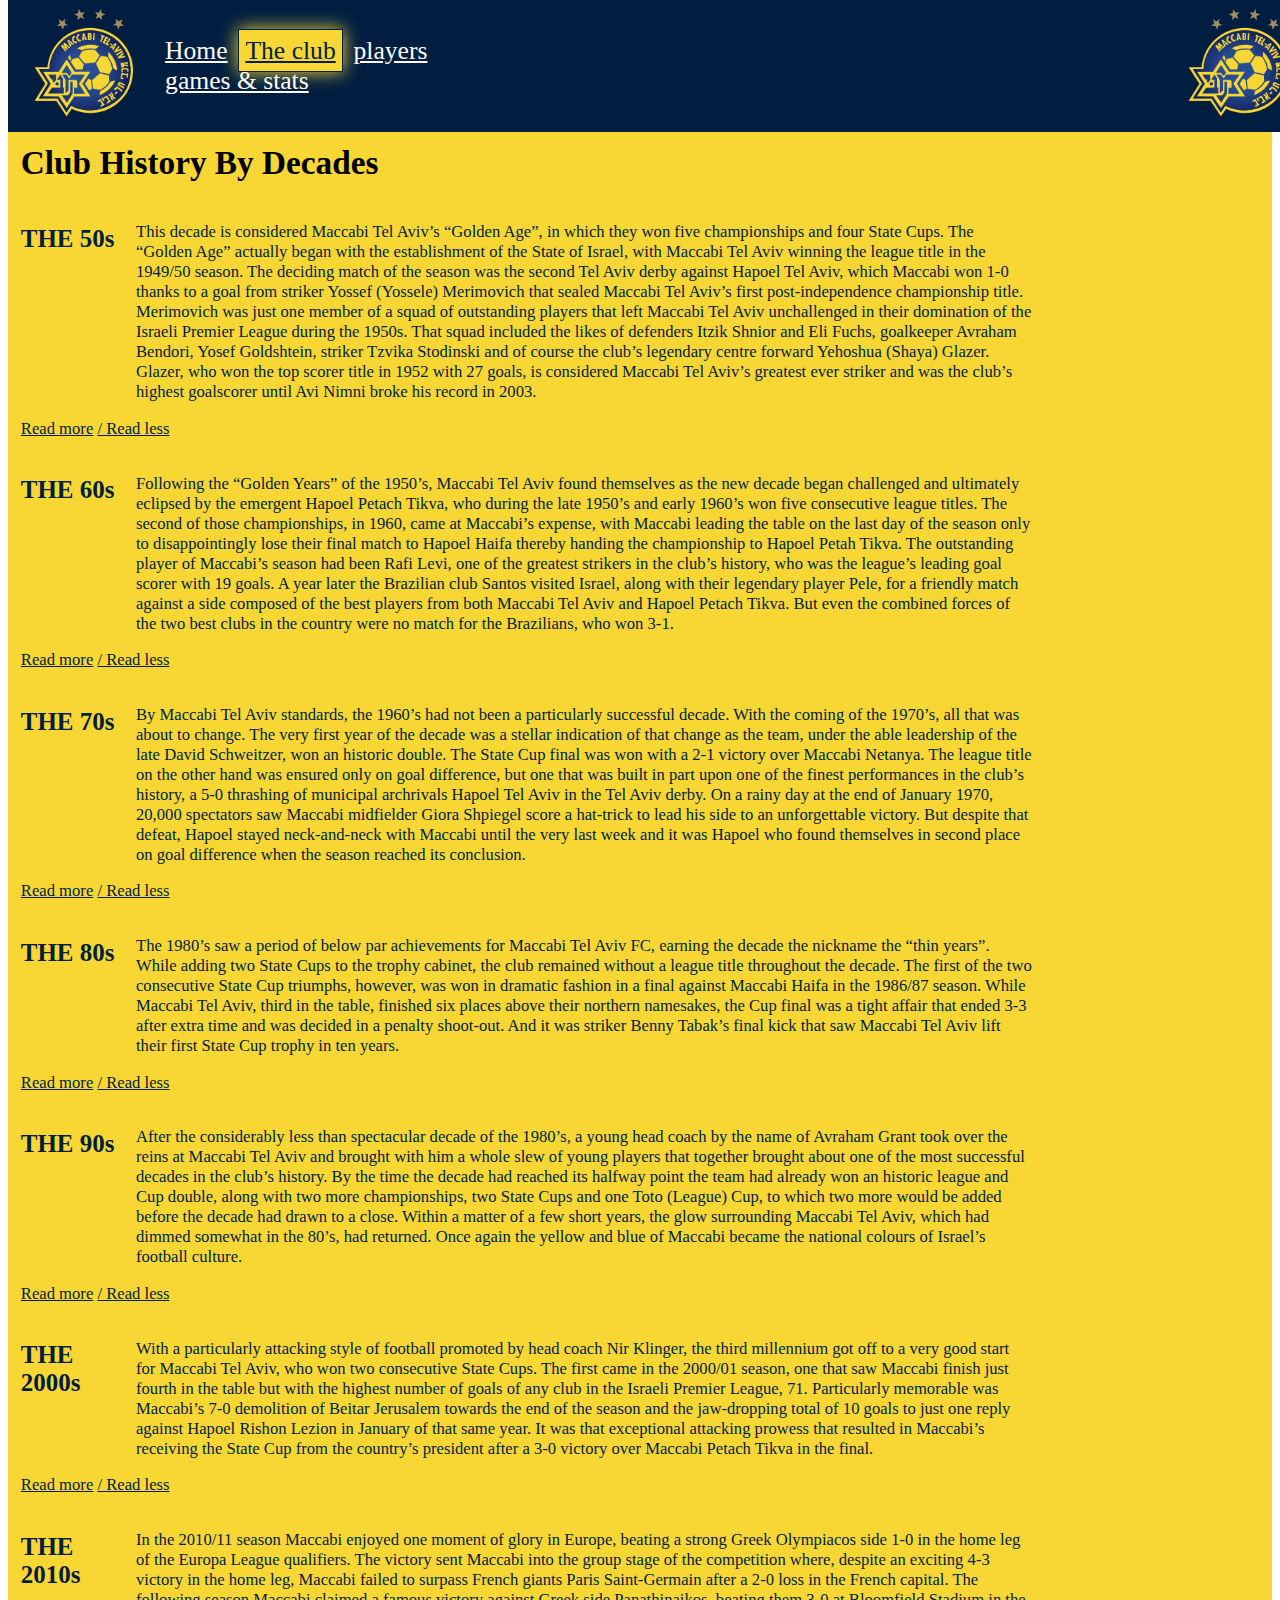
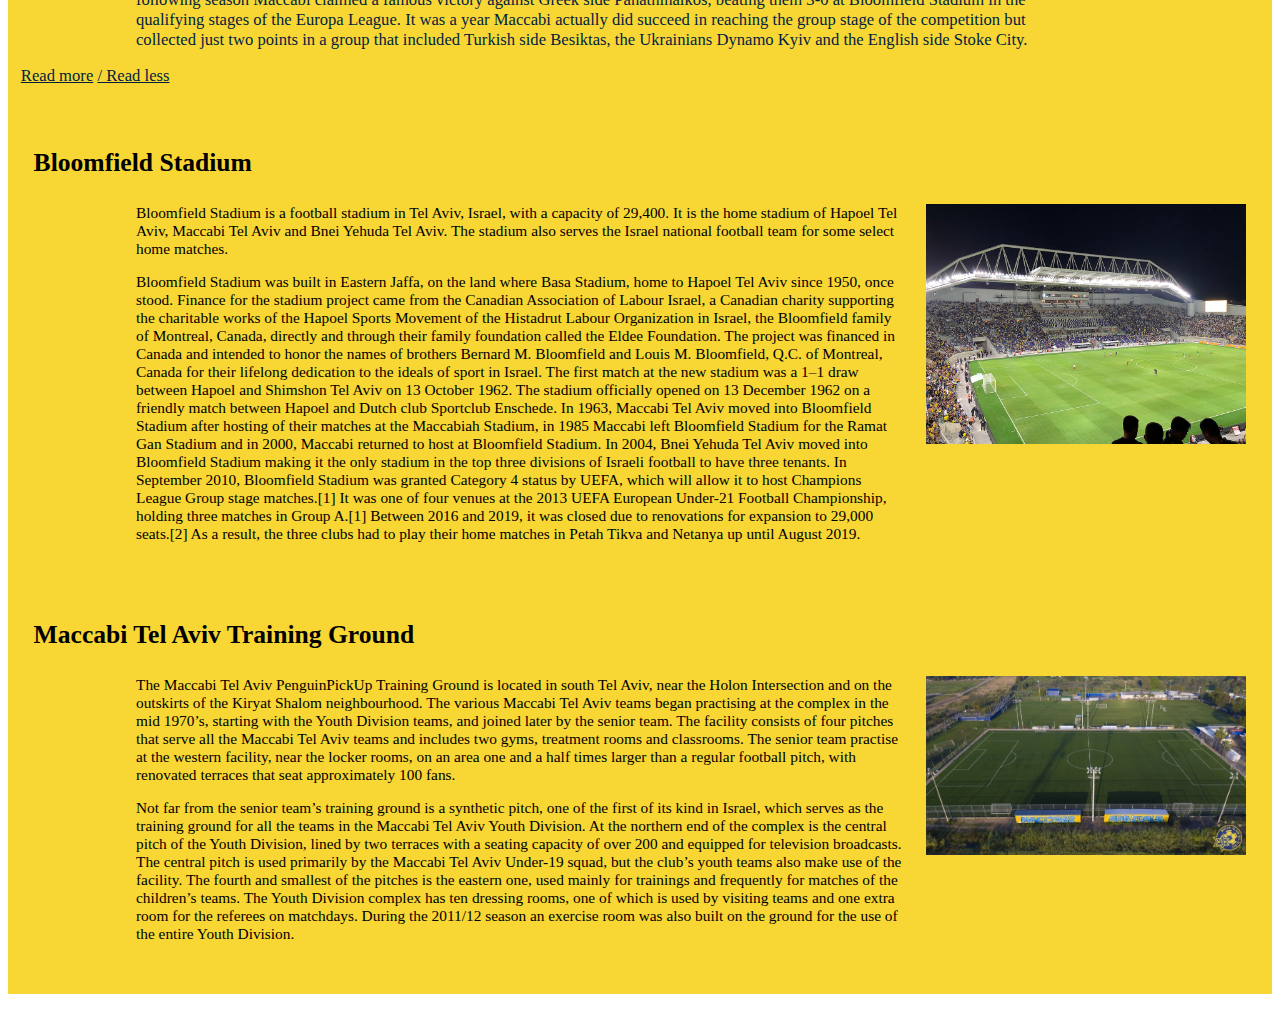
<file: Wiki-Page/TheClub.html>
<!DOCTYPE html>
<html lang="en">
<head>
    <link rel="stylesheet" type="text/css" href="wikiStyleSheet.css">
    <meta charset="UTF-8">
    <meta name="viewport" content="width=device-width, initial-scale=1.0">
    <title>MTA_WIKI</title>
</head>
<body>
  
    <div class="toolbar-container">
        <img class="toolbarImg-left" src="MTA-Logo.png" alt="MTA logo" >
        <nav class="navbar">
            <a class="nav-link" href="index.html">Home</a>
            <a class="nav-link-page" href="TheClub.html">The club</a>
            <a class="nav-link" href="players.html">players</a>
            <a class="nav-link" href="games.html">games & stats</a>
        </nav>   
        <img class="toolbarImg-right" src="MTA-Logo.png" alt="MTA logo" >
    </div>
    <main>
            
        <div id="Club-history">
            <h1>Club History By Decades</h1>
                <div class="the-50s">
                    <h2>THE 50s</h2>
                    <p>This decade is considered Maccabi Tel Aviv’s “Golden Age”, in which they won five championships and four State Cups. The “Golden Age” actually began with the establishment of the State of Israel, with Maccabi Tel Aviv winning the league title in the 1949/50 season. The deciding match of the season was the second Tel Aviv derby against Hapoel Tel Aviv, which Maccabi won 1-0 thanks to a goal from striker Yossef (Yossele) Merimovich that sealed Maccabi Tel Aviv’s first post-independence championship title. Merimovich was just one member of a squad of outstanding players that left Maccabi Tel Aviv unchallenged in their domination of the Israeli Premier League during the 1950s. That squad included the likes of defenders Itzik Shnior and Eli Fuchs, goalkeeper Avraham Bendori, Yosef Goldshtein, striker Tzvika Stodinski and of course the club’s legendary centre forward Yehoshua (Shaya) Glazer. Glazer, who won the top scorer title in 1952 with 27 goals, is considered Maccabi Tel Aviv’s greatest ever striker and was the club’s highest goalscorer until Avi Nimni broke his record in 2003. </p>

                        <a href="#show"class="show">Read more</a>
                        <a href="#hide"class="hide">/ Read less</a>
                        <div id="cont">
                            <p>The 1951/52 season was Maccabi’s second league title after the establishment of the State, which they won by eight points ahead of Maccabi Petah Tikva, though they lost the State Cup final. That loss only inspired them to win an historic first double in the 1953/54 season, once again winning the league ahead of Maccabi Petah Tikva. That year’s Cup final provided them with the opportunity to put in one of their most devastating performances, crushing their opponents Maccabi Netanya 4-0 with a brace from Glazer and individual goals from Stodinski and midfielder Israel Halivner. </p>
                            <p>It was the following season that the great Hapoel Petach Tikva team of midfielder Nahum Stelmach and associates burst on the scene and captured the championship from Maccabi Tel Aviv after a down-to-the-wire finish. Still, Maccabi Tel Aviv weren’t prepared to surrender all the titles that season and came up trumps in a 3-1 victory over the same Hapoel Petach Tikva in the State Cup final. And Maccabi went on to beat them to the title in two more seasons, 1955/56 and 1957/58, completing their fifth national championship in the first decade of the modern state of Israel. That final season title was complemented by a double, with Maccabi beating Hapoel Haifa in the State Cup final 2-0. </p>
                            <p>The following season Maccabi Tel Aviv won their second consecutive State Cup in a final that will be remembered as one of the most famous in the entire history of the competition. Maccabi appeared to be cruising to victory with a seemingly unassailable 4-0 lead just ten minutes from time. But within five of those final ten minutes Hapoel Petach Tikva pulled back three of those goals, guaranteeing one of the most exciting finales in State Cup history. But in the end Maccabi held on to celebrate yet another State Cup triumph.
                                <br><a href="#hide"class="hide" class="after-hide">Read less</a></p>
                            
                        </div>
                    
                </div>
                <div class="the-60s">
                    <h2>THE 60s</h2>
                    <p>Following the “Golden Years” of the 1950’s, Maccabi Tel Aviv found themselves as the new decade began challenged and ultimately eclipsed by the emergent Hapoel Petach Tikva, who during the late 1950’s and early 1960’s won five consecutive league titles. The second of those championships, in 1960, came at Maccabi’s expense, with Maccabi leading the table on the last day of the season only to disappointingly lose their final match to Hapoel Haifa thereby handing the championship to Hapoel Petah Tikva. The outstanding player of Maccabi’s season had been Rafi Levi, one of the greatest strikers in the club’s history, who was the league’s leading goal scorer with 19 goals. A year later the Brazilian club Santos visited Israel, along with their legendary player Pele, for a friendly match against a side composed of the best players from both Maccabi Tel Aviv and Hapoel Petach Tikva. But even the combined forces of the two best clubs in the country were no match for the Brazilians, who won 3-1.</p>
                    <a href="#show"class="show">Read more</a>
                    <a href="#hide"class="hide">/ Read less</a>
                    <div id="cont">
                        <p>After a number of unremarkable seasons, the 1960’s saw the return to Maccabi Tel Aviv of one their greatest coaches, Jerry Beit Halevi, who had served the club as a player in the 1930’s and, with the exception of one year, managed the club for the ten years between 1947 and 1957. Under his guardianship Maccabi Tel Aviv slowly returned to form and in the 1963/64 season won the State Cup after a second replay against Hapoel Haifa, which Maccabi won 2-1. The following season Maccabi Tel Aviv repeated the feat by the exact same score, this time in a dramatic extra time victory over Bnei Yehuda that included goals by midfielders Moshe Asis and Rafi Baranes. In the 1966/67 season Maccabi added a third State Cup. This time the opponent in the final were municipal archrivals Hapoel Tel Aviv, whom Maccabi defeated by the very same 2-1 scoreline, with goals from midfielder Uri Kedmi and striker Rahamim Talbi.</p>
                        <p>While the Cup competition was held as scheduled that year, the league was interrupted by the Six Day War and was extended into 1968. Now coached by Israel Halivner, Maccabi Tel Aviv won their first and only championship of the decade after a combined 60 matchdays, leading Hapoel Petach Tikva by three points at the top of the table. But by far the most memorable event of the decade was Maccabi’s success in the Asian Club Cup in 1969, the first Israeli football club to win an international competition in the country’s history. Now managed by former striking great Yossele Merimovich, Maccabi beat South Korean side Yang Chi in extra time through a goal by striker Dror Bar Nur.</p>
                        <p>A less successful decade for Maccabi Tel Aviv perhaps, but the club still managed to win one championship and three State Cups. Among the great names of the decade were midfielder Nissim Bachar, defender Meir Nimni, defender Menachem “Miko” Bello, defender Zvika Rosen, goalkeeper Haim Levine, midfielder Moshe Asis, striker Rafi Levi and midfielder Giora Shpiegel.
                            <br><a href="#hide"class="hide" class="after-hide">Read less</a></p>
                        
                    </div>
                </div>
                <div class="the-70s">
                    <h2>THE 70s</h2>
                    <p>By Maccabi Tel Aviv standards, the 1960’s had not been a particularly successful decade. With the coming of the 1970’s, all that was about to change. The very first year of the decade was a stellar indication of that change as the team, under the able leadership of the late David Schweitzer, won an historic double. The State Cup final was won with a 2-1 victory over Maccabi Netanya. The league title on the other hand was ensured only on goal difference, but one that was built in part upon one of the finest performances in the club’s history, a 5-0 thrashing of municipal archrivals Hapoel Tel Aviv in the Tel Aviv derby. On a rainy day at the end of January 1970, 20,000 spectators saw Maccabi midfielder Giora Shpiegel score a hat-trick to lead his side to an unforgettable victory. But despite that defeat, Hapoel stayed neck-and-neck with Maccabi until the very last week and it was Hapoel who found themselves in second place on goal difference when the season reached its conclusion.</p>

                    <a href="#show"class="show">Read more</a>
                    <a href="#hide"class="hide">/ Read less</a>
                    <div id="cont">
                        <p> The following season was a weak one for Maccabi Tel Aviv that saw them finish tenth in the league table. But just one year later they were fully back on track, winning their second championship of the decade in the 1971/72 season. One of the stars of that season, and one of the greatest strikers in the club’s history, was Dror Bar Nur, who scored 16 of the club’s 45 goals in the league and added two more in other competitions.
                            Just four years later Maccabi Tel Aviv found themselves for the first time in a relegation battle, with the final week of the 1975/76 season seeing no less than nine clubs battling it out to stay in the upper tier. Maccabi beat Beitar Jerusalem 2-0 with goals from strikers Rahamim Talbi and Benny Tabak, thus escaping what would have been the first relegation in the club’s history. In April of that same year, leaders of the English first division, Queens Park Rangers, arrived in Israel for a friendly to face a Maccabi Tel Aviv side bolstered by three of the Israeli Premier League’s brightest stars of the time: Maccabi Netanya strikers Mordechai (Mottele) Spiegler and Oded Machnes and Beitar Jerusalem midfielder Uri Malmilian. Maccabi won the match 2-1 with goals from Malmilian and Spiegler.</p>
                        <p>A year later and once again Maccabi Tel Aviv went from near disaster to the league summit, securing in the 1976/77 season their second double of the decade. They won the title three points ahead of Maccabi Jaffa and with 47 goals, the highest number in the league. Striker Vicki Peretz finished as the league’s leading goalscorer with 17 league goals and another five in State Cup competition. But it was Benny Tabak’s lone goal against Beitar Tel Aviv in front of 30,000 spectators at Bloomfield Stadium that earned Maccabi the State Cup and their second double in the space of seven years.</p>
                        <p>Among the great Maccabi players of the time were strikers Benny Tabak and Vicki Peretz and the late Avi Cohen, who earned the nickname “Libero” (from the Italian, a fullback who is given freedom – libero – to roam from his position to play a role in offence as well) and is thought to be one of the greatest defenders in the history of Israeli football. One of his most memorable goals was in a 2-0 derby victory over Hapoel Tel Aviv in 1978, when the defender struck an absolutely unstoppable ball from the edge of the area straight into the opposition net. Vicki Peretz and Benny Tabak are remembered as two of the greatest strikers in the history of the club, with the former scoring 67 and the latter 121 goals in the yellow and blue jersey of Maccabi Tel Aviv.
                            <br><a href="#hide"class="hide" class="after-hide">Read less</a></p>
                       
                    </div>
                </div>
                <div class="the-80s">
                    <h2>THE 80s</h2>
                    <p>The 1980’s saw a period of below par achievements for Maccabi Tel Aviv FC, earning the decade the nickname the “thin years”. While adding two State Cups to the trophy cabinet, the club remained without a league title throughout the decade. The first of the two consecutive State Cup triumphs, however, was won in dramatic fashion in a final against Maccabi Haifa in the 1986/87 season. While Maccabi Tel Aviv, third in the table, finished six places above their northern namesakes, the Cup final was a tight affair that ended 3-3 after extra time and was decided in a penalty shoot-out. And it was striker Benny Tabak’s final kick that saw Maccabi Tel Aviv lift their first State Cup trophy in ten years.</p>

                    <a href="#show"class="show">Read more</a>
                    <a href="#hide"class="hide">/ Read less</a>
                    <div id="cont">
                        <p>The following season Maccabi Tel Aviv, now under the stewardship of Giora Shpiegel, experienced their worst defeat in the club’s history, a 0-10 rout suffered at the hands of that same Maccabi Haifa. Yet only three weeks later the club appeared in their second consecutive intriguing State Cup final, this time against their big city archrivals Hapoel Tel Aviv. And despite the fresh memories of their lacklustre performance in Haifa, the team succeeded in returning to form thanks to a wonderful goal by midfielder Mickey Cohen and yet another from Benny Tabak that lead to a 2-1 victory and a second straight State Cup title.</p>
                        <p>Another memorable event of the 1980’s occurred at the beginning of the decade, in a match against Beitar Jerusalem held at the YMCA Stadium in Jerusalem on matchday 2 of the 1981/82 season. The match referee Avraham Klein, of international reputation, disallowed a Beitar goal but the players continued to celebrate. Maccabi defender Menahem “Miko” Belo quickly resumed play, passed on to midfielder Moti Ivanir who found himself facing the Beitar keeper Yossi Mizrachi on his own. To the great ire of the local fans he scored the goal that would ultimately lead to a 1-2 Maccabi victory.
                            Despite the less than scintillating nature of Maccabi’s performances throughout the decade, the club were blessed with a number of outstanding players, including Moti Ivanir, midfielder Alon Natan, goalkeeper Bonni Ginzburg and striker Eli Driks, who all succeeded in leaving their mark on the club’s history. Ivanir, who made his maiden performance for Maccabi aged 16, scored 67 times playing for the club throughout the decade, with the exception of the two years he spent at Dutch side Roda JC. Alon Natan found the net 40 times before leaving the club for Bnei Yehuda at the end of the 1989/90 season. He was subsequently forced into retirement at age 23 due to injury.</p>
                        <p>Bonni Ginzburg protected the Maccabi goal from the beginning of the decade until the 1987/88 season. He earned himself a place on the national squad and two years later became the first Israeli goalkeeper to play in Europe. Eli Driks, one of the club’s all-time greatest strikers, came through the youth ranks at the beginning of the 1980’s and began a successful career at the fulcrum of the Maccabi Tel Aviv attack that lasted 20 years.
                            <br><a href="#hide"class="hide" class="after-hide">Read less</a></p>
                    </div>
                </div>
                <div class="the-90s">
                    <h2>THE 90s</h2>
                    <p>After the considerably less than spectacular decade of the 1980’s, a young head coach by the name of Avraham Grant took over the reins at Maccabi Tel Aviv and brought with him a whole slew of young players that together brought about one of the most successful decades in the club’s history. By the time the decade had reached its halfway point the team had already won an historic league and Cup double, along with two more championships, two State Cups and one Toto (League) Cup, to which two more would be added before the decade had drawn to a close. Within a matter of a few short years, the glow surrounding Maccabi Tel Aviv, which had dimmed somewhat in the 80’s, had returned. Once again the yellow and blue of Maccabi became the national colours of Israel’s football culture.</p>

                    <a href="#show"class="show">Read more</a>
                    <a href="#hide"class="hide">/ Read less</a>
                    <div id="cont">
                        <p>It all started in the 1991/92 season, when by virtue of exceptional talent and quality attacking football under the leadership of Avraham Grant, Maccabi Tel Aviv won the league championship for the first time in thirteen years. What contributed to this talent was, among other things, the arrival at the club of the Russian national goalkeeper Alexander Ubarov, who in time became a real Maccabi Tel Aviv legend. With him arrived defender Alexander Polukarov, who also left an enduring legacy at the club and together with midfielder Uri Malmilyan and the young midfielders Avi Nimni and Itzik Zohar returned Maccabi Tel Aviv to the top of Israeli football. In the 1992/93 season, after winning the Toto (League) Cup, this talented and successful group of young players of the 90’s got their first taste of victory in the prestigious State Cup after goals by Itzik Zohar and fellow midfielder Nir Klinger decided the final against municipal archrivals Hapoel Tel Aviv. But despite finishing an excellent season with 88 points, the league title, and hence an historic “double”, remained beyond their grasp as Maccabi Haifa enjoyed a spectacular season that saw them play all 39 league matches without a loss and pip Maccabi Tel Aviv to the championship. But the following season Grant and his charges compensated for their disappointment when defender Alon Brumer’s famous goal in Beer Sheva succeeded in returning the championship to Maccabi Tel Aviv in dramatic fashion.</p>
                        <p>At the end of the 1995 season the “Mofet” Group took control of Maccabi Tel Aviv and as a result of Avraham Grant’s decision to leave the club, a new coach, Dror Kashtan, took over the reins for what would prove to be one of the best seasons in the club’s history. Their chief rivals were once again Maccabi Haifa, and the team travelled to their Kiryat Eliezer Stadium for what will always be remembered as the must-win match of that season. As the players headed for the dressing room trailing 1-0 at half time, coach Kashtan controversially decided to return his players to await their Maccabi Haifa rivals on the pitch. In the second half, goals by striker Eli Dricks and midfielders Nir Klinger and Aviv Nimni turned the match around, and that 1-3 victory not only handed Maccabi Tel Aviv the championship but also paved the way for the league and Cup double after a 4-1 thrashing of Hapoel Rishon Lezion in the State Cup final.</p>
                        <p>With Israel’s entrance into European football in 1992, Maccabi Tel Aviv turned their attention to leaving their mark on this prestigious stage as well. The 1992/93 season marked the first time Maccabi Tel Aviv competed in the qualifying rounds of the Champions League and in the first round they defeated the Maltese club Valletta, but lost to Belgian side Club Brugge in the second round. In the 1994/95 season Maccabi were knocked out in the second round of the Cup Winners Cup by German side Werder Bremen on a 2-0 aggregate. The following season Maccabi once again tried their luck in the Champions League qualifiers and almost succeeded, but a 2-1 aggregate loss to the Swiss club Grasshoppers handed the latter the keys to the group stages. In 1996 it was the powerful Turkish side Fenerbache that stood between Maccabi and the group stages and in the resultant UEFA Cup competition they encountered, and subsequently lost to, the Spanish club Tenerife. In the 1999/2000 season, Maccabi got past Lithuanian opponents Kaunas in the UEFA Cup qualifiers but then lost to French competitors Lens 4-3 on aggregate in round one.</p>
                        <p>In the 1990’s Maccabi Tel Aviv were blessed with many talented players, among them defenders Amir Shelach and the Brumer brothers Gadi and Alon, midfielder Noam Shoham and strikers Meir Melika and Nir Sivilia. Leading the team into battle was the genius of captain Nir Klinger, the free-kick artistry of Itzik Zohar and perhaps the greatest player in Maccabi Tel Aviv’s history, midfielder Aviv Nimni. In 1997 the “Mofet” Group broke up and the club was taken over by Loni Herzikovich.
                            <br><a href="#hide"class="hide" class="after-hide">Read less</a></p>
                    </div>
                </div>
                <div class="the-2000s">
                    <h2>THE 2000s</h2>
                    <p>With a particularly attacking style of football promoted by head coach Nir Klinger, the third millennium got off to a very good start for Maccabi Tel Aviv, who won two consecutive State Cups. The first came in the 2000/01 season, one that saw Maccabi finish just fourth in the table but with the highest number of goals of any club in the Israeli Premier League, 71. Particularly memorable was Maccabi’s 7-0 demolition of Beitar Jerusalem towards the end of the season and the jaw-dropping total of 10 goals to just one reply against Hapoel Rishon Lezion in January of that same year. It was that exceptional attacking prowess that resulted in Maccabi’s receiving the State Cup from the country’s president after a 3-0 victory over Maccabi Petach Tikva in the final.</p>

                    <a href="#show"class="show">Read more</a>
                    <a href="#hide"class="hide">/ Read less</a>
                    <div id="cont">
                        <p>The following season will largely be remembered for the tragic event that occurred on the 26th of January 2002 during a match against Beitar Jerusalem. Without a preceding incident, Maccabi defender Menni Levi suddenly collapsed in the middle of the pitch, picked himself up and then collapsed again. He received treatment on the pitch for quite a long time before being rushed to hospital. The game, in the meantime, was not resumed. For a number of years Levi received treatment at the rehabilitation facility Beit Levinstein in Ra’anana but unfortunately was unable to recover and was returned to his family. Subsequently the club decided to retire Levi’s number twelve jersey entirely. As the year progressed the team succeeded in recovering from this tragic incident and ended the season with their second State Cup title in as many years. In the final, Maccabi Tel Aviv won a penalty shoot-out against that season’s champion, Maccabi Haifa, after extra time saw the two sides locked in a goalless draw.</p>
                        <p>The following season Maccabi Tel Aviv won a dramatic league championship from title rivals Maccabi Haifa. On the eve of the last day of the season, head coach Nir Klinger’s lads led the league table on goal difference alone. On the day itself Maccabi Haifa led 0-5 at half time at Ashdod FC while Maccabi were still looking for their first goal against Hapoel Petach Tikva. Only in the second half did they score the three goals (to no reply) that pushed their goal difference past Maccabi Haifa and brought the championship trophy back to the Maccabi Tel Aviv trophy cabinet.</p>
                        <p>Maccabi’s most significant achievement of the decade came in the 2004/05 season when the team reached the group stages of the Champions League. In the play-off round they beat the Greek side PAOK Thessaloniki and became Israel’s second club, after Maccabi Haifa two years earlier, to reach the group stages. There they were drawn against three giants of European football, Germany’s Bayern Munich, Italy’s Juventus and Dutch side Ajax. Nonetheless Maccabi succeeded in finishing the group stage with a precious four points after beating Ajax and drawing with Juventus at home. Paradoxically they ended an indifferent league season eighth in the table but once again came away with the State Cup after winning a penalty shoot-out in a final against Maccabi Herzliya that ended 2-2 after extra time.</p>
                        <p>After this third State Cup in five seasons, Maccabi’s fortunes dipped drastically and other clubs took turns winning the league and the Cup. The 2005/06 season will be remembered in particular, earning the nickname “the Galacticos season”, for a team that brought together the likes of Israeli international Eyal Berkovic, Croatian star Giovani Rosso and Maccabi all-time great Avi Nimni. Despite the star-studded squad, Maccabi failed to translate that quality into winning form and ended the season in the bottom half of the table.
                            <br><a href="#hide"class="hide" class="after-hide">Read less</a></p>
                    </div>
                </div>
                <div class="the-2010s">
                    <h2>THE 2010s</h2>
                    <p>In the 2010/11 season Maccabi enjoyed one moment of glory in Europe, beating a strong Greek Olympiacos side 1-0 in the home leg of the Europa League qualifiers. The victory sent Maccabi into the group stage of the competition where, despite an exciting 4-3 victory in the home leg, Maccabi failed to surpass French giants Paris Saint-Germain after a 2-0 loss in the French capital. The following season Maccabi claimed a famous victory against Greek side Panathinaikos, beating them 3-0 at Bloomfield Stadium in the qualifying stages of the Europa League. It was a year Maccabi actually did succeed in reaching the group stage of the competition but collected just two points in a group that included Turkish side Besiktas, the Ukrainians Dynamo Kyiv and the English side Stoke City.</p>

                    <a href="#show"class="show">Read more</a>
                    <a href="#hide"class="hide">/ Read less</a>
                    <div id="cont">
                        <p>In the 2010/11 season Maccabi enjoyed one moment of glory in Europe, beating a strong Greek Olympiacos side 1-0 in the home leg of the Europa League qualifiers. The victory sent Maccabi into the group stage of the competition where, despite an exciting 4-3 victory in the home leg, Maccabi failed to surpass French giants Paris Saint-Germain after a 2-0 loss in the French capital. The following season Maccabi claimed a famous victory against Greek side Panathinaikos, beating them 3-0 at Bloomfield Stadium in the qualifying stages of the Europa League. It was a year Maccabi actually did succeed in reaching the group stage of the competition but collected just two points in a group that included Turkish side Besiktas, the Ukrainians Dynamo Kyiv and the English side Stoke City.</p>
                        <p>The 2012/13 season finally put an end to Maccabi Tel Aviv’s bad fortunes in the league as they won their first championship in a decade. Under the stewardship of Spanish head coach Oscar Garcia, Maccabi dominated the league unchallenged and claimed the title by thirteen points ahead of their nearest rival. They finished the season with the league’s highest goal total of 78 while shipping the fewest with just 30 goals conceded. Leading that attack was the league’s highest goalscorer, striker Eliran Atar with 22, but he was joined by midfielder Mahran Radi with eight (plus eleven assists) and young striker Moannes Dabbur with ten. Swedish striker Rade Prica and midfielder Eran Zhavi, who both arrived at the club in the January transfer window, scored eight and seven goals respectively. In defence the tone was set by Maccabi’s two centre halves, Eitan Tibi and the Spaniard Carlos Garcia, backed up by the excellence of Maccabi Tel Aviv’s Nigerian goalkeeper, Vincent Enyeama.</p>
                        <p>In the summer of 2013, Paulo Sousa was appointed Head Coach. Under Sousa’s direction the team advanced to not only the Europa League Group Stages where they faced Bordeaux, Frankfurt and APOEL Nicosia but also to the Round of 32 where they were eventually eliminated by Basel. On May 3, 2014 Maccabi won their second straight league title with a 2:1 away win over Hapoel Beer Sheva. Eran Zahavi broke the Club’s single season goal scoring record with 29 goals. Oscar Garcia returned to the Yellow & Blue prior to the 2014/15 season but on August 26th he decided to leave due to personal reasons. In his place, Pako Ayestaran was named coach. Under the Spaniard Maccabi won a historic Treble, becoming the only Israeli team to take home the League Championship, State Cup and Toto Cup in one season.</p>
                        <p>Slavisa Jokanovic joined Maccabi as Head Coach to start the 2015/16 campaign and guided the team to the Champions League Group Stages for only the second time in Club history and faced Chelsea, Porto and Dynamo Kiev. Jovanovic left Maccabi in December 2015 and Dutchman Peter Bosz was appointed in his place. During the season Eran Zahavi eclipsed the league’s season scoring record with 35 goals breaking Nissim Elmaliah’s 30 goals for Beitar Tel Aviv in 1954/55. The following campaign of 2016/17 Shota Arveladze was named Head Coach and successfully helped the Club advance to the Europa League Group Stages where they played Zenit St. Petersburg, Alkmaar and Dundalk. Over the course of the season Maccabi defeated Hapoel Tel Aviv 5:0 which tied the biggest Derby victory set in 1969/70. Arveladze left the Club midway through the campaign and was replaced by Angolan Lito Vidigal as the squad ended the season in 2nd place while falling in the Cup Final.</p>
                        <p>Jordi Cruyff was appointed Head Coach for the 2017/18 season as the Sport Director moved down to the sidelines in his 6th season with the Yellow & Blue. The Club advanced to the Europa League Group Stages for the second straight season where they faced Astana, Slavia Prague and Villarreal, defeating the La Liga outfit in Spain 1:0. Maccabi captured the Toto Cup while finishing in second place in league play.</p>
                        <p>Vladimir Ivic was appointed head coach at the start of the 2018/19 season. Under the Serbian coach, Maccabi had an impressive season and set many records. The Yellow & Blue won the league championship by a 31 point margin, recorded 89 points (club record) and won the title by the end of March, the earliest ever. The club also won the Toto Cup for the second straight season with a 2:1 win over Maccabi Haifa in the final.</p>
                        <p>The following season under Ivic the team continued their successful run in the league and won a second successive league title. During that season, Maccabi kept a clean sheet for 14 matches, conceded a total of only 10 league goals thus shattering the all time Israeli top flight records. At the end of the season, Ivic ended his role as Maccabi’s Head Coach.</p>
                        <p>Ahead of the 2020/21 season Maccabi appointed Georgios Donis of Greece as the successor of Ivic, and before the league season had began, the club added two titles to their trophy cabinet by winning the Super Cup and Toto Cup.
                            <br><a href="#hide"class="hide" class="after-hide">Read less</a></p>
                    </div>
                </div>
        </div>
        <div id="Stadium-training-facilities">
            <div id="Stadium">
                <p class="stadium-header"><b>Bloomfield Stadium</b></p>
                <img src="Bloomfield_Stadium_Maccabi.jpg" alt="Bloomfield Stadium">
                <p class="Stadium-history">Bloomfield Stadium is a football stadium in Tel Aviv, Israel, with a capacity of 29,400. It is the home stadium of Hapoel Tel Aviv, Maccabi Tel Aviv and Bnei Yehuda Tel Aviv. The stadium also serves the Israel national football team for some select home matches.</p>
                <p class="Stadium-history">Bloomfield Stadium was built in Eastern Jaffa, on the land where Basa Stadium, home to Hapoel Tel Aviv since 1950, once stood. Finance for the stadium project came from the Canadian Association of Labour Israel, a Canadian charity supporting the charitable works of the Hapoel Sports Movement of the Histadrut Labour Organization in Israel, the Bloomfield family of Montreal, Canada, directly and through their family foundation called the Eldee Foundation. The project was financed in Canada and intended to honor the names of brothers Bernard M. Bloomfield and Louis M. Bloomfield, Q.C. of Montreal, Canada for their lifelong dedication to the ideals of sport in Israel. The first match at the new stadium was a 1–1 draw between Hapoel and Shimshon Tel Aviv on 13 October 1962. The stadium officially opened on 13 December 1962 on a friendly match between Hapoel and Dutch club Sportclub Enschede. In 1963, Maccabi Tel Aviv moved into Bloomfield Stadium after hosting of their matches at the Maccabiah Stadium, in 1985 Maccabi left Bloomfield Stadium for the Ramat Gan Stadium and in 2000, Maccabi returned to host at Bloomfield Stadium. In 2004, Bnei Yehuda Tel Aviv moved into Bloomfield Stadium making it the only stadium in the top three divisions of Israeli football to have three tenants. In September 2010, Bloomfield Stadium was granted Category 4 status by UEFA, which will allow it to host Champions League Group stage matches.[1] It was one of four venues at the 2013 UEFA European Under-21 Football Championship, holding three matches in Group A.[1] Between 2016 and 2019, it was closed due to renovations for expansion to 29,000 seats.[2] As a result, the three clubs had to play their home matches in Petah Tikva and Netanya up until August 2019. </p>
            </div>
            <div id="training-facilities">
                <p class="trainig-header"><b>Maccabi Tel Aviv Training Ground</b></p>
                <img src="MTA_training_facilites.jpg" alt="Maccabi Tel Aviv Training Ground">
                <p class="training-history">The Maccabi Tel Aviv PenguinPickUp Training Ground is located in south Tel Aviv, near the Holon Intersection and on the outskirts of the Kiryat Shalom neighbourhood. The various Maccabi Tel Aviv teams began practising at the complex in the mid 1970’s, starting with the Youth Division teams, and joined later by the senior team. The facility consists of four pitches that serve all the Maccabi Tel Aviv teams and includes two gyms, treatment rooms and classrooms. The senior team practise at the western facility, near the locker rooms, on an area one and a half times larger than a regular football pitch, with renovated terraces that seat approximately 100 fans.</p>
                <p class="training-history">Not far from the senior team’s training ground is a synthetic pitch, one of the first of its kind in Israel, which serves as the training ground for all the teams in the Maccabi Tel Aviv Youth Division. At the northern end of the complex is the central pitch of the Youth Division, lined by two terraces with a seating capacity of over 200 and equipped for television broadcasts. The central pitch is used primarily by the Maccabi Tel Aviv Under-19 squad, but the club’s youth teams also make use of the facility. The fourth and smallest of the pitches is the eastern one, used mainly for trainings and frequently for matches of the children’s teams. The Youth Division complex has ten dressing rooms, one of which is used by visiting teams and one extra room for the referees on matchdays. During the 2011/12 season an exercise room was also built on the ground for the use of the entire Youth Division.</p>
            </div>
        </div>


    </main>

</body>
</html>
</file>
<file: wikiStyleSheet.css>
/* toolbar*/
.toolbar-container{
    background-color:#011E41 ;
    position: fixed;
    width: 100%;
    top: 0;
    display: inline-flex;
}

.navbar{
    display: inline-block;
    margin: 4vh 0vw 4vh 0vw;
    
}
.navbar a{
    color:white  ;
    padding: 0.5vw;
    font-size: 1.6em;
}
.nav-link-page {
    border: 0.1vw solid;
    padding: 1vw;
    box-shadow: 0vw 0vh 2vh  #f8d735;
    background-color:#f8d735 ;
    width: 1vw;
    height: 1vh;
    color: #011E41 !important;
}

  
 .toolbarImg-right{
    height: 12vh;
    width: auto;
    margin: 1vh 0vw 1vh 54vw;
 }
 .toolbarImg-left{
    height: 12vh;
    width: auto;
    margin: 1vh 2vw;
 }
 
 .navbar a:hover {
    color: #f8d735;
  }
 .navbar a:active {
    color: #f8d735 ;
 }
 .nav-link-page :hover {
    color: #011E41 !important;
  }
 .nav-link-page :active {
    color: #011E41 !important;
 }
 


 /* home page */
 
main{
    background-color:#f8d735 ;
    margin-top: 14vh;
    margin-bottom: 4vh;
    
 }
 #about-Maccabi img{
    float: left;
 }
 #about-Maccabi h1{
    color:#011E41  ;
    padding: 1vh 1vw;
    font-size: 2vw;
    margin-left: 7vw;
 }
 #about-Maccabi p{
    color:#011E41  ;
    padding: 1vh 1vw;
    font-size: 1.2vw;
    margin-left: 7vw;
 }
 #tableOfContent{
    border: 0.1vw solid;
    padding: 1vw;
    box-shadow: 5vw 5vh 5vh  #011E41;
    width: 15vw;
    height: 60vh;
}
#tableOfContent h2{
text-align: center;
}
#tableOfContent a{
    font-size: 1.2vw;
}
#about-the-author{
    background-color:#011E41 ;
}
#about-the-author  h2{
    color:white  ;
    font-size: 1.6vw;
    margin-left:  3vw;
    padding-top: 4vh;
    
}
#about-the-author  p{
    color:white  ;
    font-size: 1.2vw;
    margin-left:  2vw;
    margin-bottom: 5vh;
}
#contact{
    display: flex;
    justify-content: space-between;
    width: 60vw;
    margin-left: 2vw;
}
#contact a{
    font-size: 1.2vw;
    text-align: center;
}
#contact a:link {
   color: white;
}
#contact a:visited  {
    color: white;
}
#contact a:hover  {
    color: #f8d735;
}
#email{
    margin-bottom: 1vh;
}
#email-p {
    margin-top: -2vh;
    margin-bottom: 0;
    padding-top: 0;
    padding-bottom: 1vh;
}
.email img{
    width: 6.5vw;
    padding-left: 3.5vw;
    
}
.facebook img{ 
    width: 4vw;
}
.instagram img{ 
    width: 4vw;
}
#GitHub-a{
  padding-left: 2vw;
}
#contact-form{
    background-color: #f8d735;
    padding-left: 2vw;
    padding-top: 2vh;
}
form label{
    font-size: 1.4vw;
}
form input{
    width: 8vw;
}
 /* end home page*/
/* the club page*/

#cont {display: none; }
.show:focus + .hide {display: inline; }
.show:focus + .hide + #cont {display: block;}

.show {
color:  #011E41;
    }

.hide {
    color:  #011E41;
}

#Club-history{
    padding-left: 1vw;
    font-size: 1.3vw;
}
#Club-history h1{
    padding-top: 2vh;
}
#Club-history h2{
    float: left;
    width: 8vw;
    color:  #011E41;
}
#Club-history p{
    float: center;
    width: 70vw;
    margin-left: 9vw;
    padding-top: 2vh;
    color:  #011E41;
}
#Stadium-training-facilities{
    padding-top: 4vh;
    padding-bottom: 4vh;
}
.stadium-header{
  
    margin-left: 2vw;
    font-size: 2vw;
}

.Stadium-history{
    float: center;
    width: 60vw;
    margin-left: 10vw;
    font-size: 1.2vw;

}
#Stadium img{
    width: 25vw;
    float: right;
    margin-right: 2vw;
   
}

#training-facilities{
    padding-top: 4vh;
}
.trainig-header{
    margin-left: 2vw;
    font-size: 2vw;
}
.training-history{
    float: center;
    width: 60vw;
    margin-left: 10vw;
    font-size: 1.2vw;

}
#training-facilities img{
    width: 25vw;
    float: right;
    margin-right: 2vw;
}              

 /* end the club page*/
/* players page*/

#goalkeepers{
    display: flex;
    justify-content: space-between;
    margin-left: 1vw;
    margin-bottom: 20vh;
}
#squad-hub h1{
    padding-top: 10vh;
    text-align: center;
    font-size: 2.5vw;
    }
#squad-hub h2{
text-align: center;
font-size: 2vw;
}
.players-photo{
    float: left; 
    width: 10vw;
}
.abouat-players{
    width: 25vw;
}
#goalkeepers ul{
    float: center;
    font-size: 1.6vw;
    margin-left: 10vw;
    margin-top: 5vh;
}
#defenders ul{
    float: center;
    font-size: 1.6vw;
    margin-left: 10vw;
    margin-top: 5vh;
}
#defenders-box1{
    display: flex;
    justify-content: space-between;
    margin-left: 1vw;
    margin-bottom: 10vh;
}
#defenders-box2{
    display: flex;
    justify-content: space-between;
    margin-left: 1vw;
    margin-bottom: 10vh;
}
#defenders-box3{
    display: flex;
    justify-content: space-between;
    margin-left: 1vw;
    margin-bottom: 10vh;
}
#Luis-Hernandez{
    margin-left: 1vw;
    margin-bottom: 10vh;
}
#midfielders-box1{
    display: flex;
    justify-content: space-between;
    margin-left: 1vw;
    margin-bottom: 10vh;
}
#midfielders-box2{
    display: flex;
    justify-content: space-between;
    margin-left: 1vw;
    margin-bottom: 10vh;
}
#Uros-Nikolic{
    margin-left: 1vw;
    margin-bottom: 10vh;
}
#forwards-box1{
    display: flex;
    justify-content: space-between;
    margin-left: 1vw;
    margin-bottom: 10vh;
}
#forwards-box2{
    display: flex;
    justify-content: space-between;
    margin-left: 1vw;
    margin-bottom: 10vh;
}
#forwards-box3{
    display: flex;
    justify-content: space-between;
    margin-left: 1vw;
    margin-bottom: 10vh;
}
/*End of players page*/
/*start of games&stats page*/


table, th, td {
    margin-left: 2vw;
    border: 1px solid black;
    border-collapse: collapse;
    font-size: 1.6vw;
    padding-right: 1vw;
  }
  .playoff-up{
    background-color: rgb(9, 116, 255);
} 
 .playoff-down{
     background-color: red;
 } 
 .next-fixtures{
     margin-left: 10vw;
     height:50vh;
     width:80vw;
 }
 .next-fixtures-header{
     padding-left: 5vw;
 }
 #Maccabi-stats-home-largest-margin{
    padding-left: 2vh;
    font-size: 1.2vw;
    display: flex;
    justify-content: space-between;
 }
 #Maccabi-stats-away-largest-margin{

  display: flex;
  justify-content: space-between;
  font-size: 1.2vw;
  padding-left: 2vh;

 }
 .stats-margin-header{
    display: flex;
    justify-content: space-between;
    padding-right: 12vw;
    padding-left: 12vw;
    font-size: 1.4vw;

 }
 #Maccabi-stats{
     margin-left: 2vw;
 }
 #Maccabi-stats h1{
    text-align: center;
    margin-top: 20vh;
}
#Unforgettable-games-header{
    font-size: 1.2vw;
    padding-left: 2vw;
    width: 50vw;
}
#Unforgettable-games{
    display: flex;
    justify-content: flex-end;
    font-size: 1.2vw;
    padding-left: 2vw;
}
.Unforgettable-games-videos{
    width: 30vw;
    height: 30vh;

}
</file>
<file: Wiki-Page/wikiStyleSheet.css>
/* toolbar*/
.toolbar-container{
    background-color:#011E41 ;
    position: fixed;
    width: 100%;
    top: 0;
    display: inline-flex;
}

.navbar{
    display: inline-block;
    margin: 4vh 0vw 4vh 0vw;
    
}
.navbar a{
    color:white  ;
    padding: 0.5vw;
    font-size: 1.6em;
}
.nav-link-page {
    border: 0.1vw solid;
    padding: 1vw;
    box-shadow: 0vw 0vh 2vh  #f8d735;
    background-color:#f8d735 ;
    width: 1vw;
    height: 1vh;
    color: #011E41 !important;
}

  
 .toolbarImg-right{
    height: 12vh;
    width: auto;
    margin: 1vh 0vw 1vh 54vw;
 }
 .toolbarImg-left{
    height: 12vh;
    width: auto;
    margin: 1vh 2vw;
 }
 
 .navbar a:hover {
    color: #f8d735;
  }
 .navbar a:active {
    color: #f8d735 ;
 }
 .nav-link-page :hover {
    color: #011E41 !important;
  }
 .nav-link-page :active {
    color: #011E41 !important;
 }
 


 /* home page */
 
main{
    background-color:#f8d735 ;
    margin-top: 14vh;
    margin-bottom: 4vh;
    
 }
 #about-Maccabi img{
    float: left;
 }
 #about-Maccabi h1{
    color:#011E41  ;
    padding: 1vh 1vw;
    font-size: 2vw;
    margin-left: 7vw;
 }
 #about-Maccabi p{
    color:#011E41  ;
    padding: 1vh 1vw;
    font-size: 1.2vw;
    margin-left: 7vw;
 }
 #tableOfContent{
    border: 0.1vw solid;
    padding: 1vw;
    box-shadow: 5vw 5vh 5vh  #011E41;
    width: 15vw;
    height: 60vh;
}
#tableOfContent h2{
text-align: center;
}
#tableOfContent a{
    font-size: 1.2vw;
}
#about-the-author{
    background-color:#011E41 ;
}
#about-the-author  h2{
    color:white  ;
    font-size: 1.6vw;
    margin-left:  3vw;
    padding-top: 4vh;
    
}
#about-the-author  p{
    color:white  ;
    font-size: 1.2vw;
    margin-left:  2vw;
    margin-bottom: 5vh;
}
#contact{
    display: flex;
    justify-content: space-between;
    width: 60vw;
    margin-left: 2vw;
}
#contact a{
    font-size: 1.2vw;
    text-align: center;
}
#contact a:link {
   color: white;
}
#contact a:visited  {
    color: white;
}
#contact a:hover  {
    color: #f8d735;
}
#email{
    margin-bottom: 1vh;
}
#email-p {
    margin-top: -2vh;
    margin-bottom: 0;
    padding-top: 0;
    padding-bottom: 1vh;
}
.email img{
    width: 6.5vw;
    padding-left: 3.5vw;
    
}
.facebook img{ 
    width: 4vw;
}
.instagram img{ 
    width: 4vw;
}
#GitHub-a{
  padding-left: 2vw;
}
#contact-form{
    background-color: #f8d735;
    padding-left: 2vw;
    padding-top: 2vh;
}
form label{
    font-size: 1.4vw;
}
form input{
    width: 8vw;
}
 /* end home page*/
/* the club page*/

#cont {display: none; }
.show:focus + .hide {display: inline; }
.show:focus + .hide + #cont {display: block;}

.show {
color:  #011E41;
    }

.hide {
    color:  #011E41;
}

#Club-history{
    padding-left: 1vw;
    font-size: 1.3vw;
}
#Club-history h1{
    padding-top: 2vh;
}
#Club-history h2{
    float: left;
    width: 8vw;
    color:  #011E41;
}
#Club-history p{
    float: center;
    width: 70vw;
    margin-left: 9vw;
    padding-top: 2vh;
    color:  #011E41;
}
#Stadium-training-facilities{
    padding-top: 4vh;
    padding-bottom: 4vh;
}
.stadium-header{
  
    margin-left: 2vw;
    font-size: 2vw;
}

.Stadium-history{
    float: center;
    width: 60vw;
    margin-left: 10vw;
    font-size: 1.2vw;

}
#Stadium img{
    width: 25vw;
    float: right;
    margin-right: 2vw;
   
}

#training-facilities{
    padding-top: 4vh;
}
.trainig-header{
    margin-left: 2vw;
    font-size: 2vw;
}
.training-history{
    float: center;
    width: 60vw;
    margin-left: 10vw;
    font-size: 1.2vw;

}
#training-facilities img{
    width: 25vw;
    float: right;
    margin-right: 2vw;
}              

 /* end the club page*/
/* players page*/

#goalkeepers{
    display: flex;
    justify-content: space-between;
    margin-left: 1vw;
    margin-bottom: 20vh;
}
#squad-hub h1{
    padding-top: 10vh;
    text-align: center;
    font-size: 2.5vw;
    }
#squad-hub h2{
text-align: center;
font-size: 2vw;
}
.players-photo{
    float: left; 
    width: 10vw;
}
.abouat-players{
    width: 25vw;
}
#goalkeepers ul{
    float: center;
    font-size: 1.6vw;
    margin-left: 10vw;
    margin-top: 5vh;
}
#defenders ul{
    float: center;
    font-size: 1.6vw;
    margin-left: 10vw;
    margin-top: 5vh;
}
#defenders-box1{
    display: flex;
    justify-content: space-between;
    margin-left: 1vw;
    margin-bottom: 10vh;
}
#defenders-box2{
    display: flex;
    justify-content: space-between;
    margin-left: 1vw;
    margin-bottom: 10vh;
}
#defenders-box3{
    display: flex;
    justify-content: space-between;
    margin-left: 1vw;
    margin-bottom: 10vh;
}
#Luis-Hernandez{
    margin-left: 1vw;
    margin-bottom: 10vh;
}
#midfielders-box1{
    display: flex;
    justify-content: space-between;
    margin-left: 1vw;
    margin-bottom: 10vh;
}
#midfielders-box2{
    display: flex;
    justify-content: space-between;
    margin-left: 1vw;
    margin-bottom: 10vh;
}
#Uros-Nikolic{
    margin-left: 1vw;
    margin-bottom: 10vh;
}
#forwards-box1{
    display: flex;
    justify-content: space-between;
    margin-left: 1vw;
    margin-bottom: 10vh;
}
#forwards-box2{
    display: flex;
    justify-content: space-between;
    margin-left: 1vw;
    margin-bottom: 10vh;
}
#forwards-box3{
    display: flex;
    justify-content: space-between;
    margin-left: 1vw;
    margin-bottom: 10vh;
}
/*End of players page*/
/*start of games&stats page*/


table, th, td {
    margin-left: 2vw;
    border: 1px solid black;
    border-collapse: collapse;
    font-size: 1.6vw;
    padding-right: 1vw;
  }
  .playoff-up{
    background-color: rgb(9, 116, 255);
} 
 .playoff-down{
     background-color: red;
 } 
 .next-fixtures{
     margin-left: 10vw;
     height:50vh;
     width:80vw;
 }
 .next-fixtures-header{
     padding-left: 5vw;
 }
 #Maccabi-stats-home-largest-margin{
    padding-left: 2vh;
    font-size: 1.2vw;
    display: flex;
    justify-content: space-between;
 }
 #Maccabi-stats-away-largest-margin{

  display: flex;
  justify-content: space-between;
  font-size: 1.2vw;
  padding-left: 2vh;

 }
 .stats-margin-header{
    display: flex;
    justify-content: space-between;
    padding-right: 12vw;
    padding-left: 12vw;
    font-size: 1.4vw;

 }
 #Maccabi-stats{
     margin-left: 2vw;
 }
 #Maccabi-stats h1{
    text-align: center;
    margin-top: 20vh;
}
#Unforgettable-games-header{
    font-size: 1.2vw;
    padding-left: 2vw;
    width: 50vw;
}
#Unforgettable-games{
    display: flex;
    justify-content: flex-end;
    font-size: 1.2vw;
    padding-left: 2vw;
}
.Unforgettable-games-videos{
    width: 30vw;
    height: 30vh;

}
</file>
